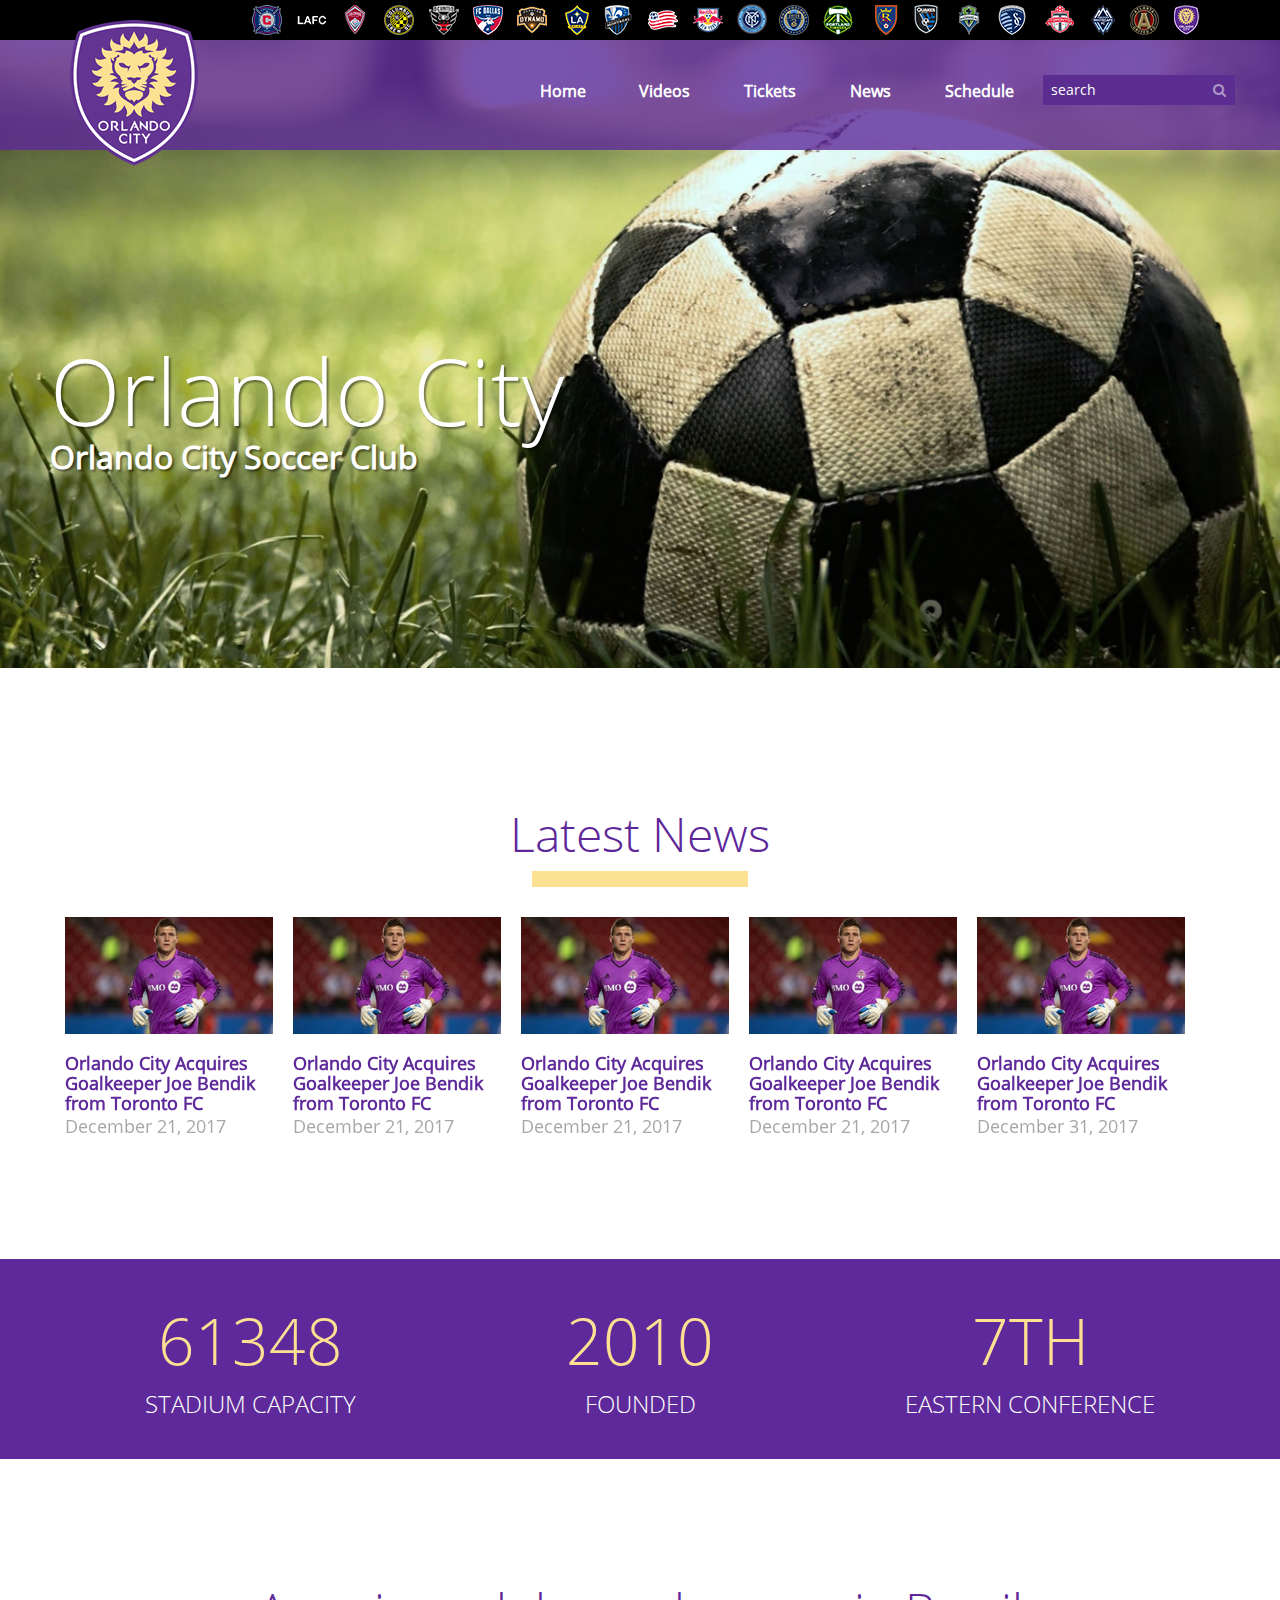
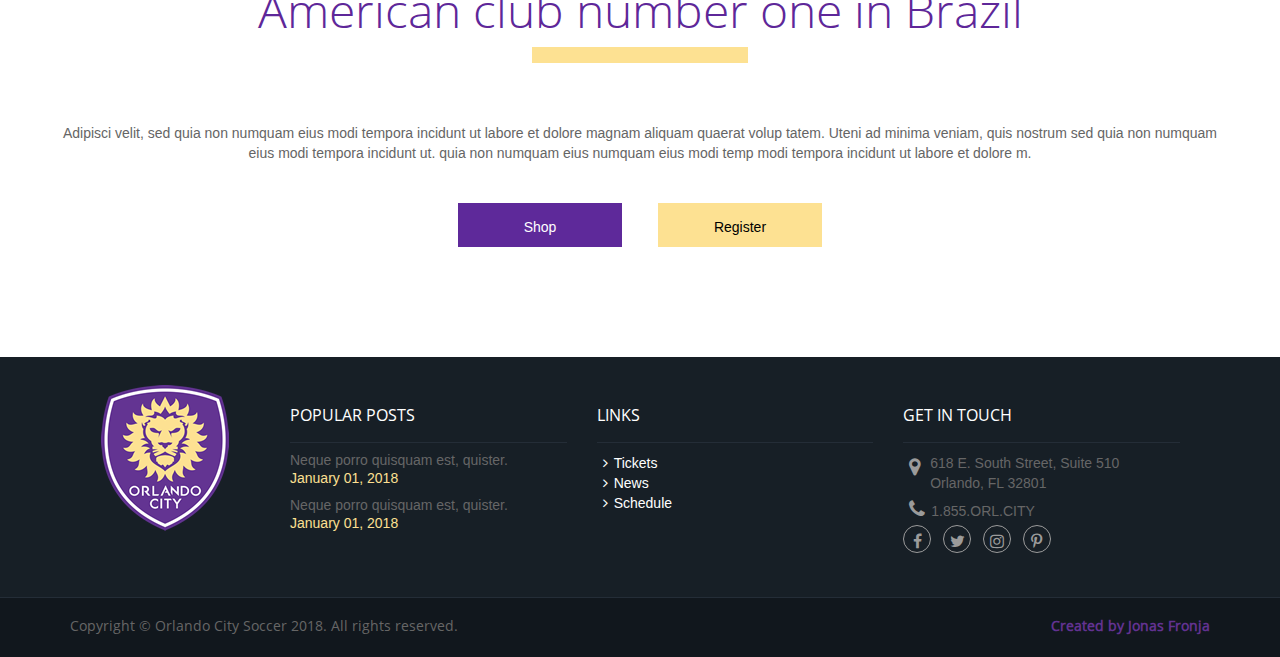
<file: index.html>
<!DOCTYPE html>
<html>
	<head>
		<meta charset="utf-8">
		<meta name="viewport" content="width:device-width, initial-scale=1">
		<title>Orlando City</title>
		<link rel="stylesheet" href="lib/bootstrap/css/bootstrap.min.css">
		<link rel="stylesheet" href="lib/owl.carousel/owl-carousel/owl.carousel.css">
		<link rel="stylesheet" href="https://maxcdn.bootstrapcdn.com/font-awesome/4.5.0/css/font-awesome.min.css">
		<link rel="stylesheet" href="css/orlando.css">
		<link rel="stylesheet" href="css/orlando-mobile.css">


	</head>
	<body>

		<header>

			<div id="menu-mobile-mask" class="visible-xs">
				
			</div>
			
			<div id="menu-mobile" class="visible-xs">

				<ul class="list-unstyled">
							<li><a href="index.html">Home</a></li>
							<li><a href="videos.html">Videos</a></li>
							<li><a href="ticktes.html">Tickets</a></li>
							<li><a href="news.html">News</a></li>
							<li><a href="#">Schedule</a></li>
				</ul>

				<div class="bar-close">
				
				<button type="button" class="btn btn-close"><i class="fa fa-close"></i></button>
			</div>

			</div>

			


			<div class="container container-logo">

				
				<a href="index.html"><img id="logotipo" src="img/orlando-logo.png" alt="Logotipo"></a>
			
			</div>

			<div class="header-black">

				<input type="search" id="input-search-mobile" class="visible-xs" placeholder="search...">

				<button id="btn-bars" type="button"><i class="fa fa-bars"></i></button>
			  <button id="btn-search" type="button"><i class="fa fa-search"></i></button>
				
				<div class="container">
				
					<ul class="pull-right">
						<li class="club-01"><a href="https://www.chicago-fire.com"></a></li>
						<li class="club-02"><a href="https://www.lafc.com"></a></li>
						<li class="club-03"><a href="https://www.coloradorapids.com"></a></li>
						<li class="club-04"><a href="https://www.columbuscrewsc.com"></a></li>
						<li class="club-05"><a href="https://www.dcunited.com"></a></li>
						<li class="club-06"><a href="https://www.fcdallas.com"></a></li>
						<li class="club-07"><a href="https://www.houstondynamo.com"></a></li>
						<li class="club-08"><a href="https://www.lagalaxy.com"></a></li>
						<li class="club-09"><a href="https://www.impactmontreal.com"></a></li>
						<li class="club-10"><a href="https://www.revolutionsoccer.net"></a></li>
						<li class="club-11"><a href="https://www.newyorkredbulls.com"></a></li>
						<li class="club-12"><a href="https://www.nycfc.com"></a></li>
						<li class="club-13"><a href="https://www.philadelphiaunion.com"></a></li>
						<li class="club-14"><a href="https://www.timbers.com"></a></li>
						<li class="club-15"><a href="https://www.rsl.com"></a></li>
						<li class="club-16"><a href="https://www.sjearthquakes.com"></a></li>
						<li class="club-17"><a href="https://www.soundersfc.com"></a></li>
						<li class="club-18"><a href="https://www.sportingkc.com"></a></li>
						<li class="club-19"><a href="https://www.torontofc.ca"></a></li>
						<li class="club-20"><a href="https://www.whitecapsfc.com"></a></li>
						<li class="club-21"><a href="https://www.atlutd.com"></a></li>
						<li class="club-22"><a href="https://www.orlandocitysc.com"></a></li>
					</ul>

				</div>

			</div>

			<div class="container">
				
				<div class="row">
					
					<nav id="menu" class="pull-right">
						<ul>
							<li><a href="index.html">Home</a></li>
							<li><a href="videos.html">Videos</a></li>
							<li><a href="ticktes.html">Tickets</a></li>
							<li><a href="news.html">News</a></li>
							<li><a href="#">Schedule</a></li>
							<li class="search">
								<div class="input-group">
							      <input type="search" placeholder="search" id="input-search">
							      <span class="input-group-btn">
							        <button type="button"><i class="fa fa-search"></i></button>
							      </span>
							    </div><!-- /input-group -->
							</li>
						</ul>
					</nav>

				</div>

			</div>			

		</header>

		<section>
			
			<div id="banner">
				
				<h1>Orlando City<small>Orlando City Soccer Club</small></h1>

			</div>

			<div id="news" class="container">
				
				<div class="row text-center">
					<h2>Latest News</h2>
					<hr>	
				</div>	

					<button type="button" id="btn-news-prev"><i class="fa fa-angle-left"></i></button>
						<button type="button" id="btn-news-next"><i class="fa fa-angle-right"></i></button>		

				<div class="row thumbnails owl-carousel owl-theme">
					<div class="item">
						
						<div class="item-inner">
						<img src="img/noticia-thumb.jpg" alt="Noticia">
						<h3>Orlando City Acquires Goalkeeper Joe Bendik from Toronto FC</h3>
						<time>December 21, 2017</time>
						</div>

					</div>
					<div class="item">
						
						<div class="item-inner">
						<img src="img/noticia-thumb.jpg" alt="Noticia">
						<h3>Orlando City Acquires Goalkeeper Joe Bendik from Toronto FC</h3>
						<time>December 21, 2017</time>
						</div>

					</div>
					<div class="item">
						
						<div class="item-inner">
						<img src="img/noticia-thumb.jpg" alt="Noticia">
						<h3>Orlando City Acquires Goalkeeper Joe Bendik from Toronto FC</h3>
						<time>December 21, 2017</time>
						</div>

					</div>
					<div class="item">
						
						<div class="item-inner">
						<img src="img/noticia-thumb.jpg" alt="Noticia">
						<h3>Orlando City Acquires Goalkeeper Joe Bendik from Toronto FC</h3>
						<time>December 21, 2017</time>
						</div>

					</div>

					<div class="item">
						
						<div class="item-inner">
						<img src="img/noticia-thumb.jpg" alt="Noticia">
						<h3>Orlando City Acquires Goalkeeper Joe Bendik from Toronto FC</h3>
						<time>December 31, 2017</time>
						</div>

					</div>
					<div class="item">
						
						<div class="item-inner">
						<img src="img/noticia-thumb.jpg" alt="Noticia">
						<h3>Orlando City Acquires Goalkeeper Joe Bendik from Toronto FC</h3>
						<time>December 31, 2017</time>
						</div>

					</div>
					<div class="item">
						
						<div class="item-inner">
						<img src="img/noticia-thumb.jpg" alt="Noticia">
						<h3>Orlando City Acquires Goalkeeper Joe Bendik from Toronto FC</h3>
						<time>December 31, 2017</time>
						</div>

					</div>
					<div class="item">
						
						<div class="item-inner">
						<img src="img/noticia-thumb.jpg" alt="Noticia">
						<h3>Orlando City Acquires Goalkeeper Joe Bendik from Toronto FC</h3>
						<time>December 31, 2017</time>
						</div>

					</div>


				</div>

			</div>

			<div id="estatisticas">
				
				<div class="container">
					<div class="row">
						<div class="col-md-4">
							<p>61348<small>Stadium Capacity</small></p>
						</div>
						<div class="col-md-4">
							<p>2010<small>Founded</small></p>
						</div>
						<div class="col-md-4">
							<p>7th<small>Eastern Conference</small></p>
						</div>
					</div>
				</div>

			</div>

			<div id="call-to-action">
				
				<div class="container">

					<div class="row text-center">
						<h2>American club number one in Brazil</h2>
						<hr>	
					</div>

					<div class="row">
						
						<p>Adipisci velit, sed quia non numquam eius modi tempora incidunt ut labore et dolore magnam aliquam quaerat volup tatem. Uteni ad minima veniam, quis nostrum sed quia non numquam eius modi tempora incidunt ut. quia non numquam eius numquam eius modi temp modi tempora incidunt ut labore et dolore m.</p>

					</div>
					
					<div class="text-center">
						<div class="row row-max-400">
							
							<div class="col-xs-6">
								<a href="#" class="btn btn-roxo">Shop</a>
							</div>
							<div class="col-xs-6">
								<a href="#" class="btn btn-amarelo">Register</a>
							</div>

						</div>
					</div>

				</div>

			</div>

		</section>

		<footer>
			
			<div class="row row-cinza-claro">
				
				<div class="container">
					
					<div class="row">
						
						<div class="col-md-2 text-center hidden-xs hidden-sm ">
							
							<img class="logotipo" src="img/orlando-logo.png" alt="Logotipo">

						</div>
						<div class="col-md-10">
							
							<div class="row row-cols">
								<div class="col-md-4 col-popular-post hidden-xs hidden-sm ">
									
									<h4>POPULAR POSTS</h4>

									<ul class="list-unstyled">
										<li>
											<h5>Neque porro quisquam est, quister.</h5>
											<time>January 01, 2018</time>
										</li>
										<li>
											<h5>Neque porro quisquam est, quister.</h5>
											<time>January 01, 2018</time>
										</li>

									</ul>

								</div>
								<div class="col-md-4 col-links hidden-xs hidden-sm ">
									
									<h4>LINKS</h4>

									<ul class="list-unstyled">
										<li><a href="ticktes.html"><i class="fa fa-angle-right"></i>Tickets</a></li>
										<li><a href="#"><i class="fa fa-angle-right"></i>News</a></li>
										<li><a href="#"><i class="fa fa-angle-right"></i>Schedule</a></li>
									</ul>

								</div>
								<div class="col-md-4 col-get-in-touch">
									
									<h4 class="hidden-xs hidden-sm">GET IN TOUCH</h4>

									<address class="hidden-xs hidden-sm ">
										<i class="fa fa-map-marker"></i> <span>618 E. South Street, Suite 510<br/>Orlando, FL 32801</span>
									</address>

									<p class="hidden-xs hidden-sm"><a href="tel:1855ORLCITY"><i class="fa fa-phone"></i>1.855.ORL.CITY</a></p>

									<div class="row-fluid visible-xs visible-sm ">
									<div class="col-xs-6">
									<a href="#" class="btn btn-footer "><i class="fa fa-map-marker "></i>Location</a>
									</div>
									<div class="col-xs-6">
									<a href="#" class="btn btn-footer "><i class="fa fa-phone "></i>Call</a>
									</div>
									</div>

									<ul class="list-unstyled list-socials">
										<li>
											<a href="#" target="_blank"><i class="fa fa-facebook"></i></a>
										</li>
										<li>
											<a href="#" target="_blank"><i class="fa fa-twitter"></i></a>
										</li>
										<li>
											<a href="#" target="_blank"><i class="fa fa-instagram"></i></a>
										</li>
										<li>
											<a href="#" target="_blank"><i class="fa fa-pinterest-p"></i></a>
										</li>
									</ul>

								</div>
							</div>

						</div>

					</div>

				</div>

			</div>

			<div class="row row-cinza-escuro">
				
				<div class="container copyright-mobile">
					
					<p class="pull-left">Copyright © Orlando City Soccer 2018. All rights reserved.</p>
					<p class="pull-right text-roxo">Created by Jonas Fronja</p>

				</div>

			</div>

		</footer>

		<script src="lib/jquery/jquery.min.js"></script>
		<script src="lib/owl.carousel/owl-carousel/owl.carousel.min.js"></script>
		<script src="lib/bootstrap/js/bootstrap.min.js"></script>
		<script src="js/efeitos.js"></script>



		





	</body>
</html>
</file>
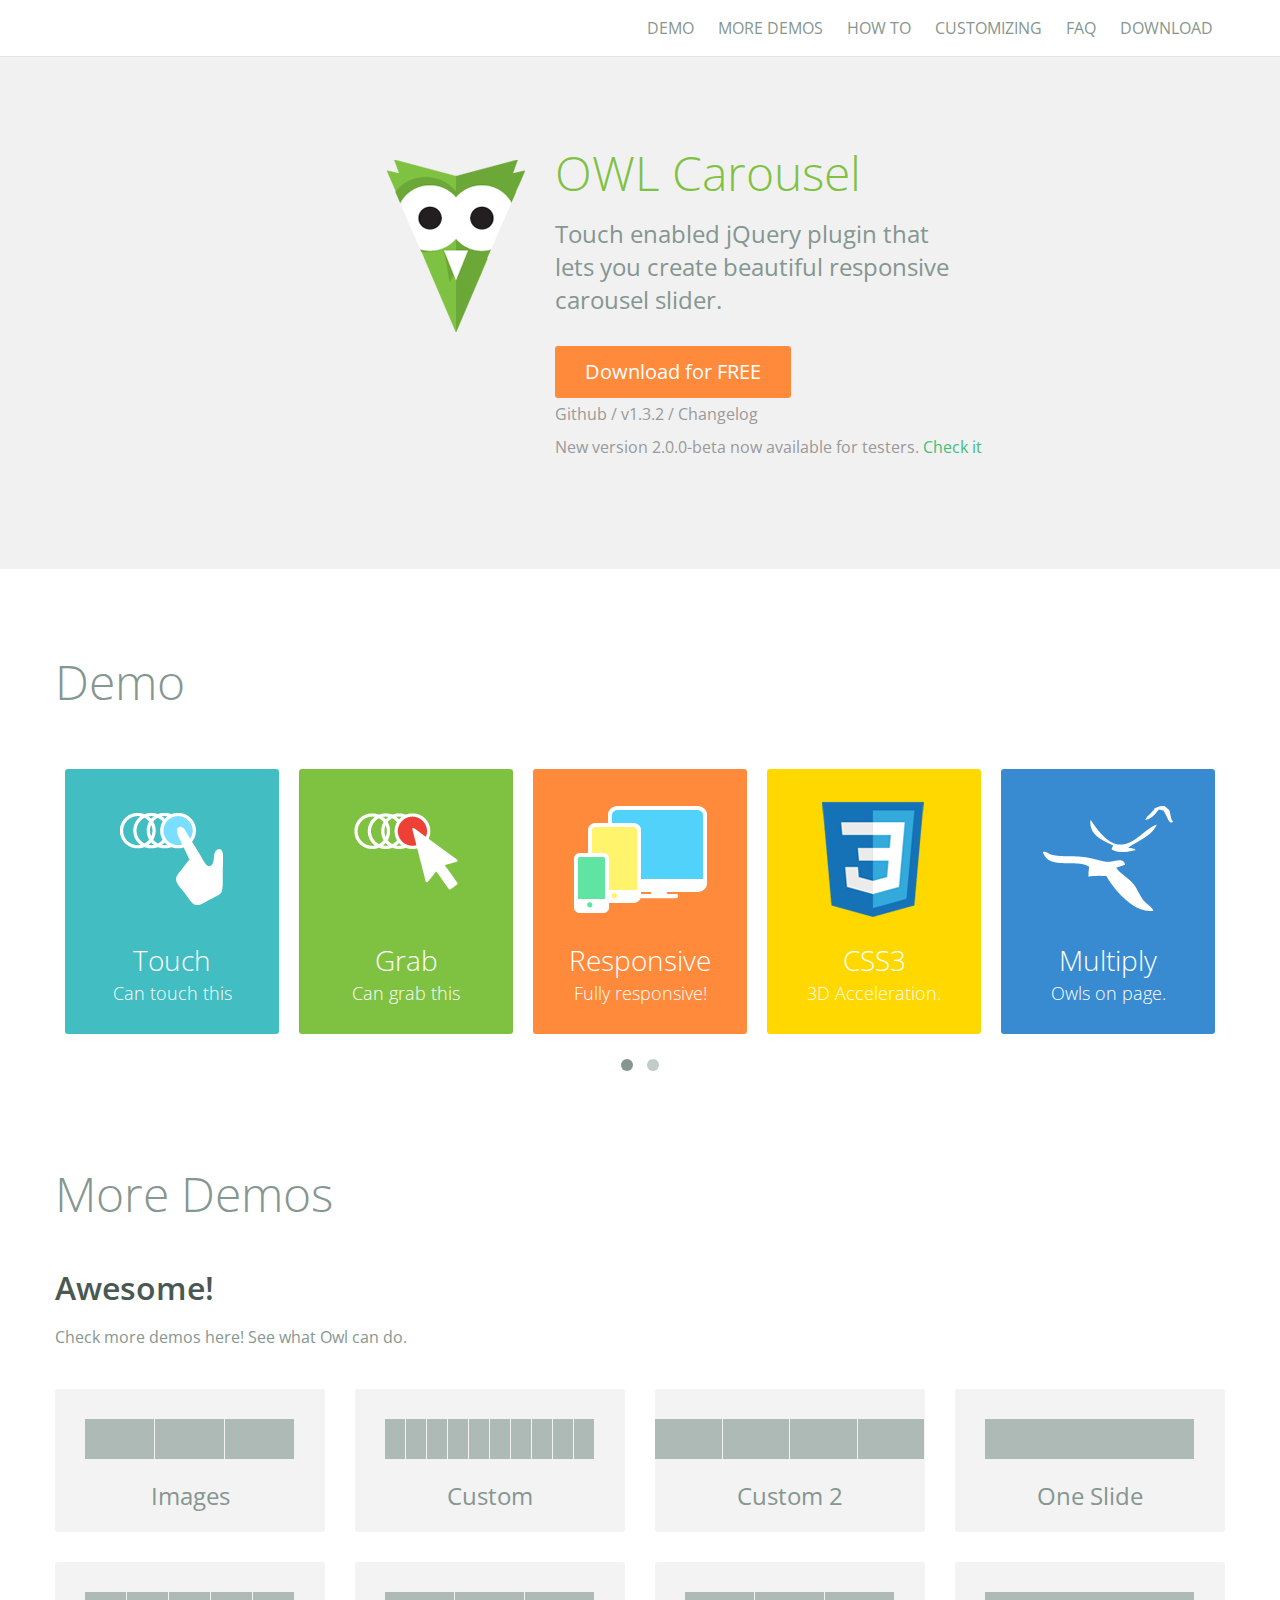
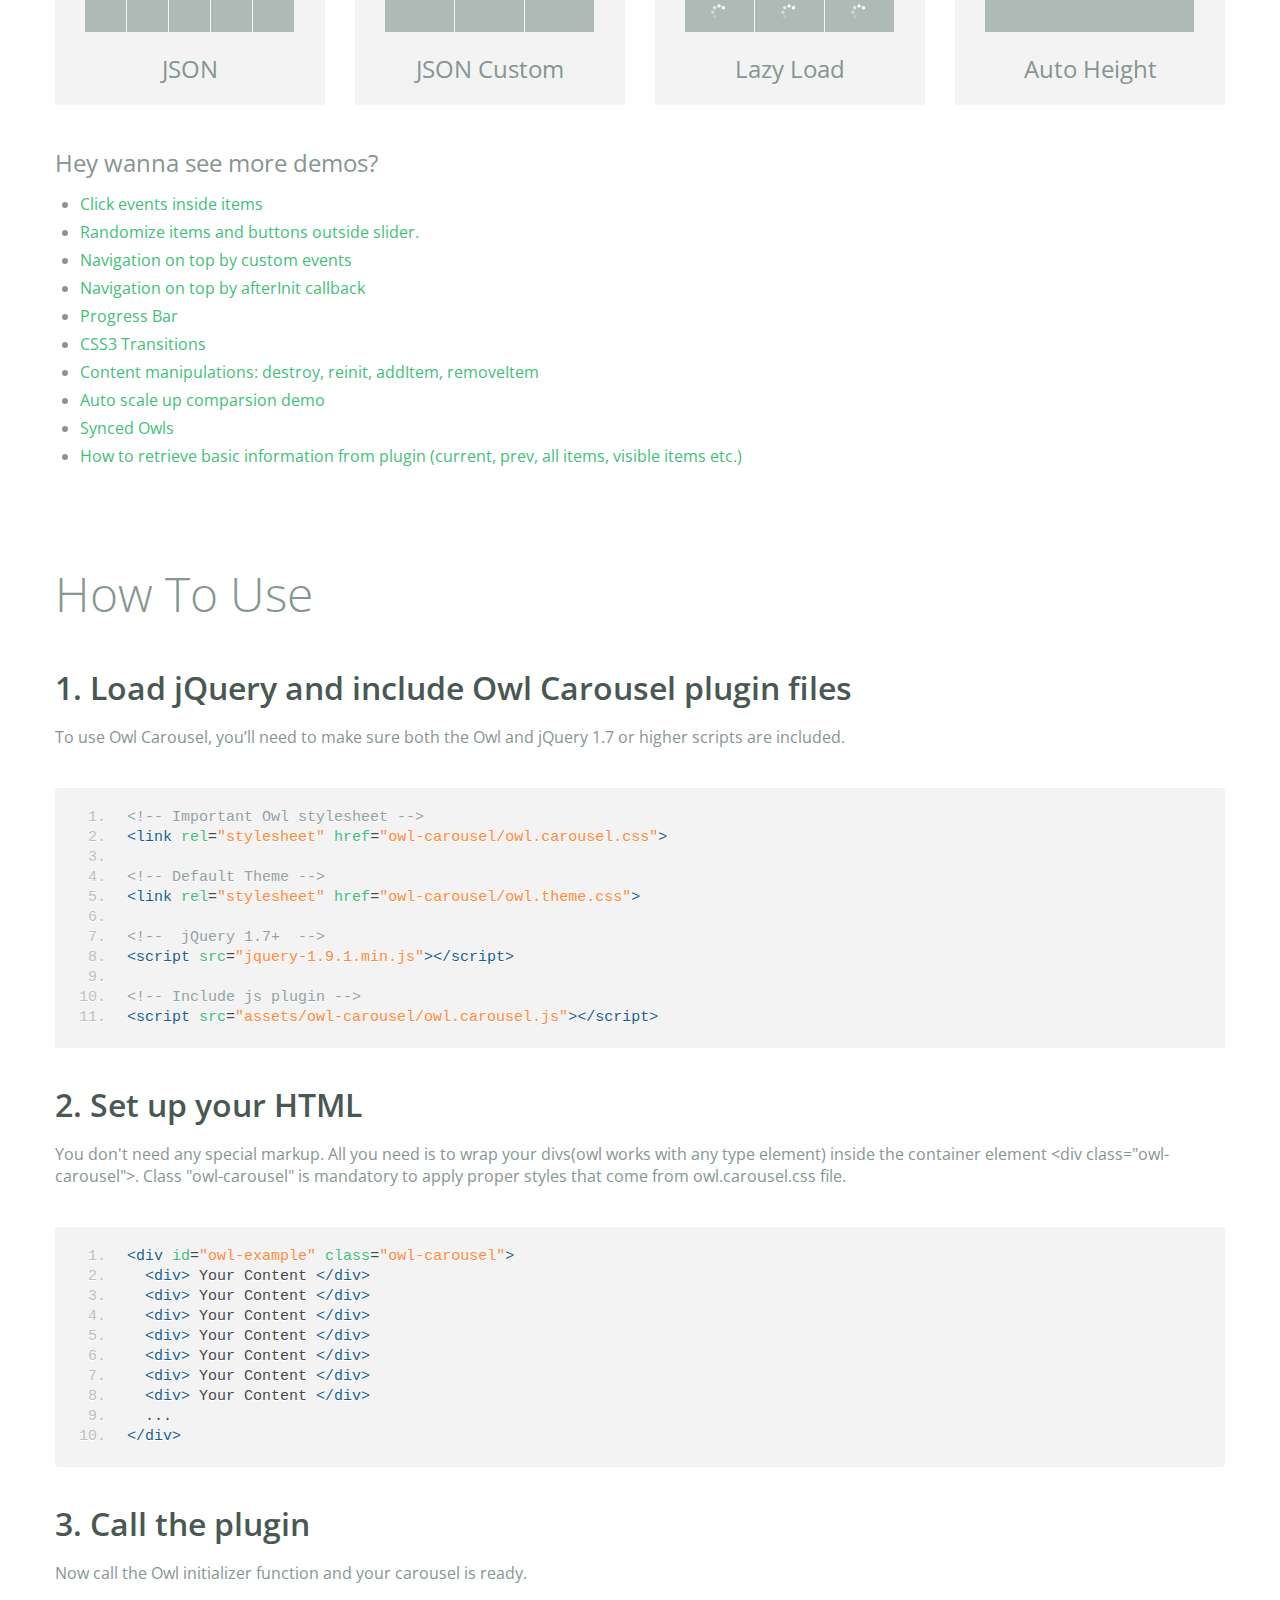
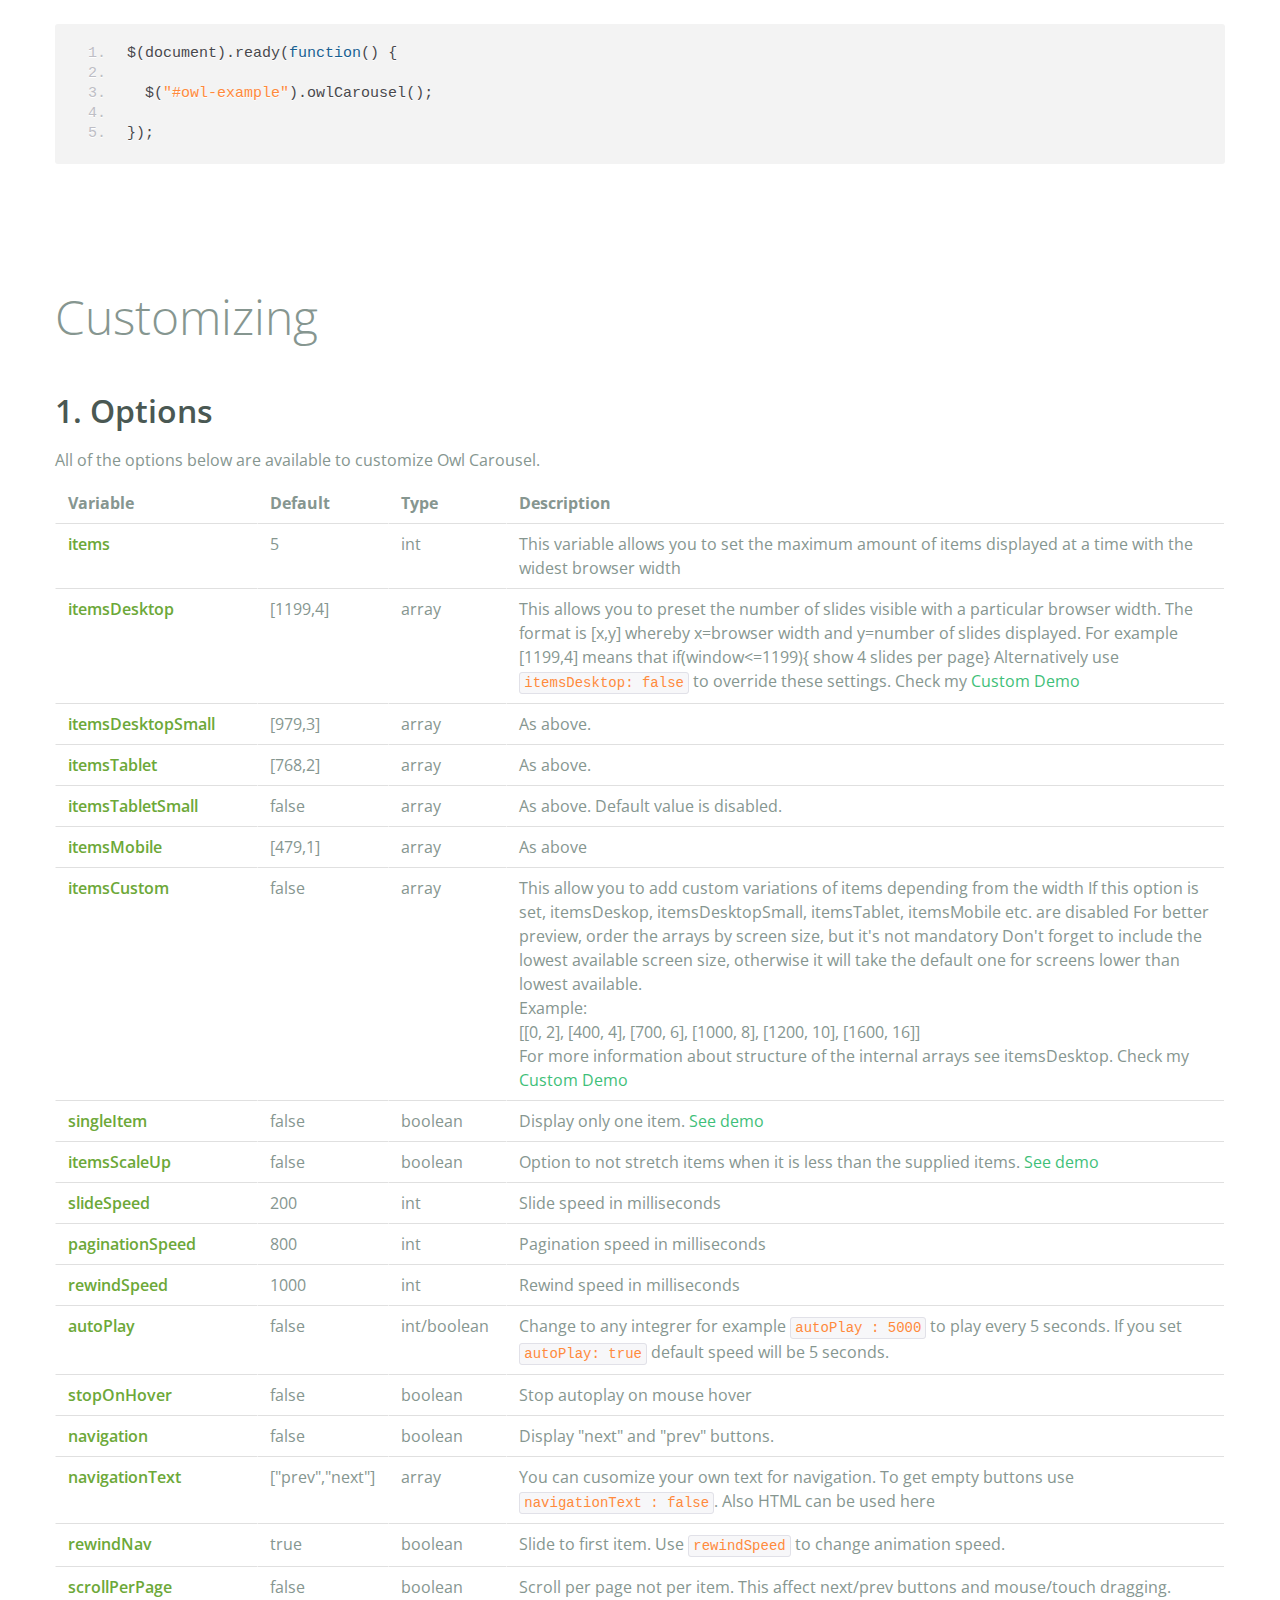
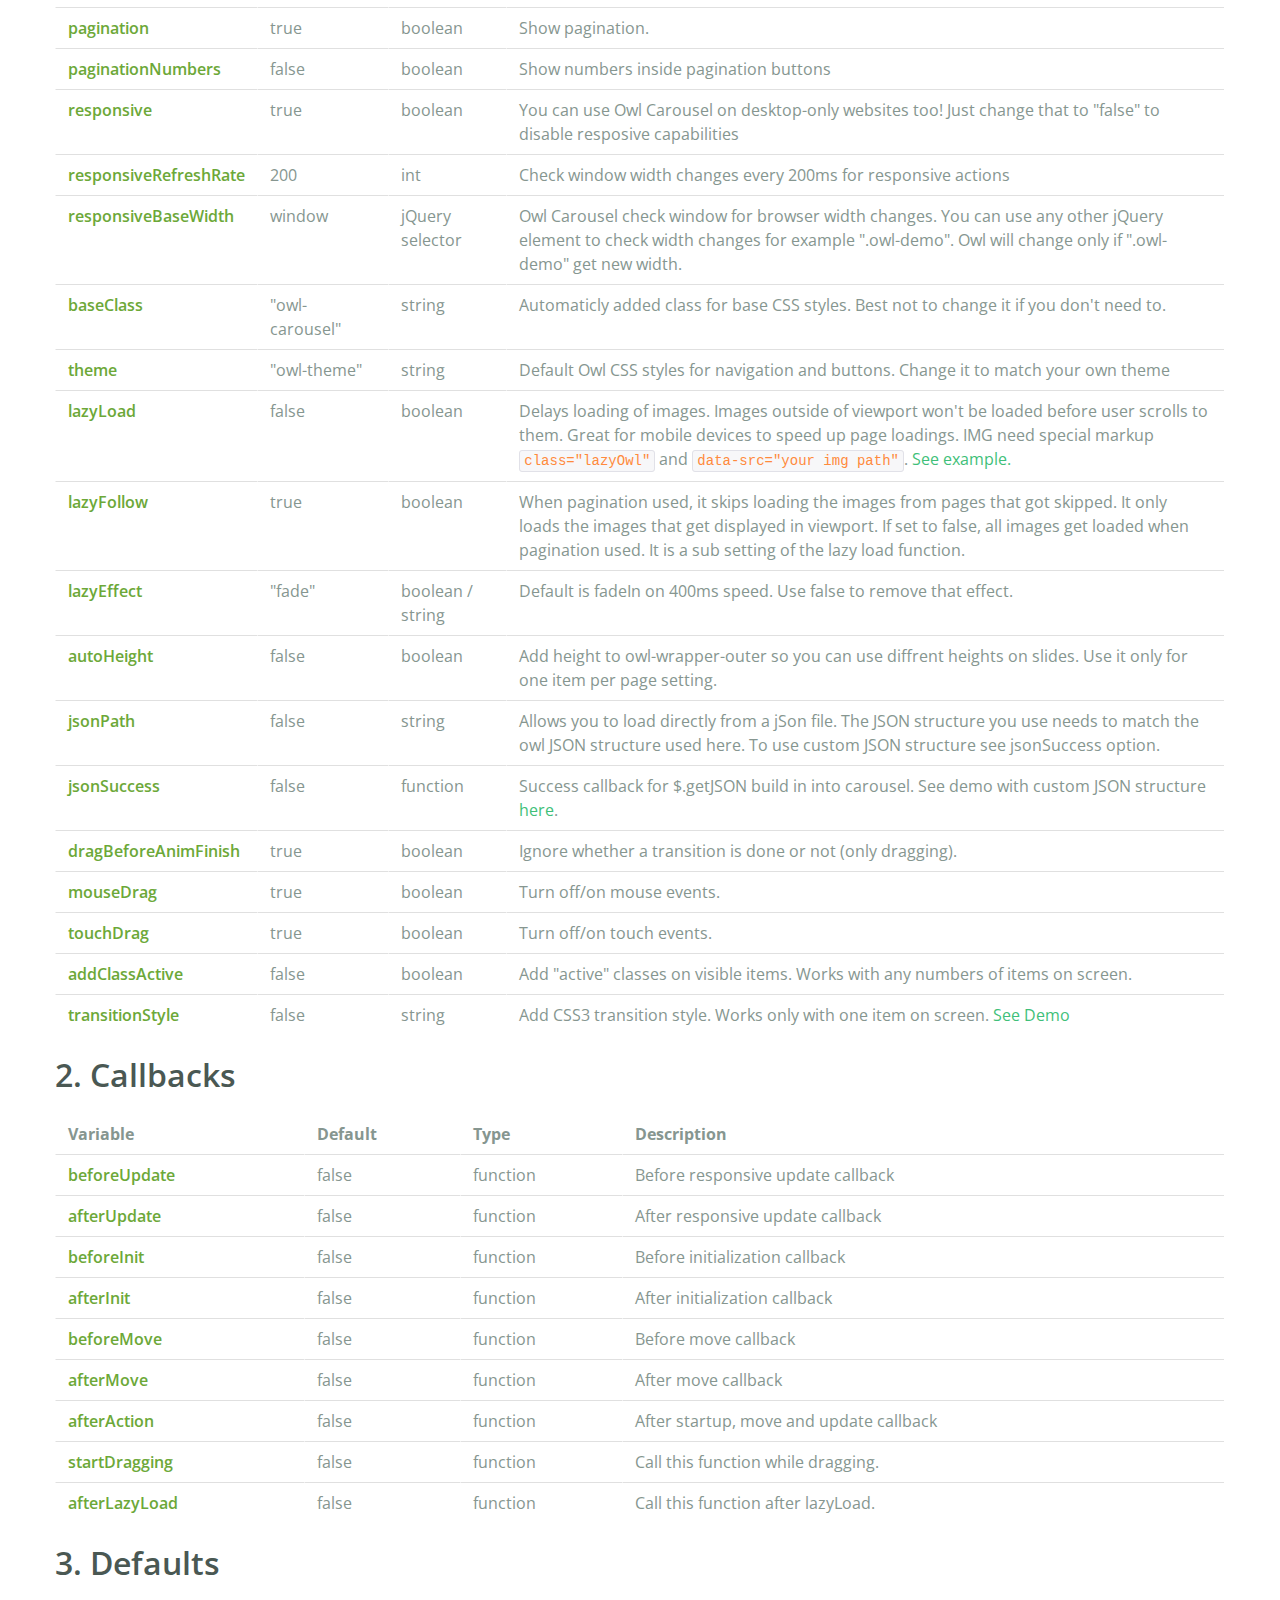
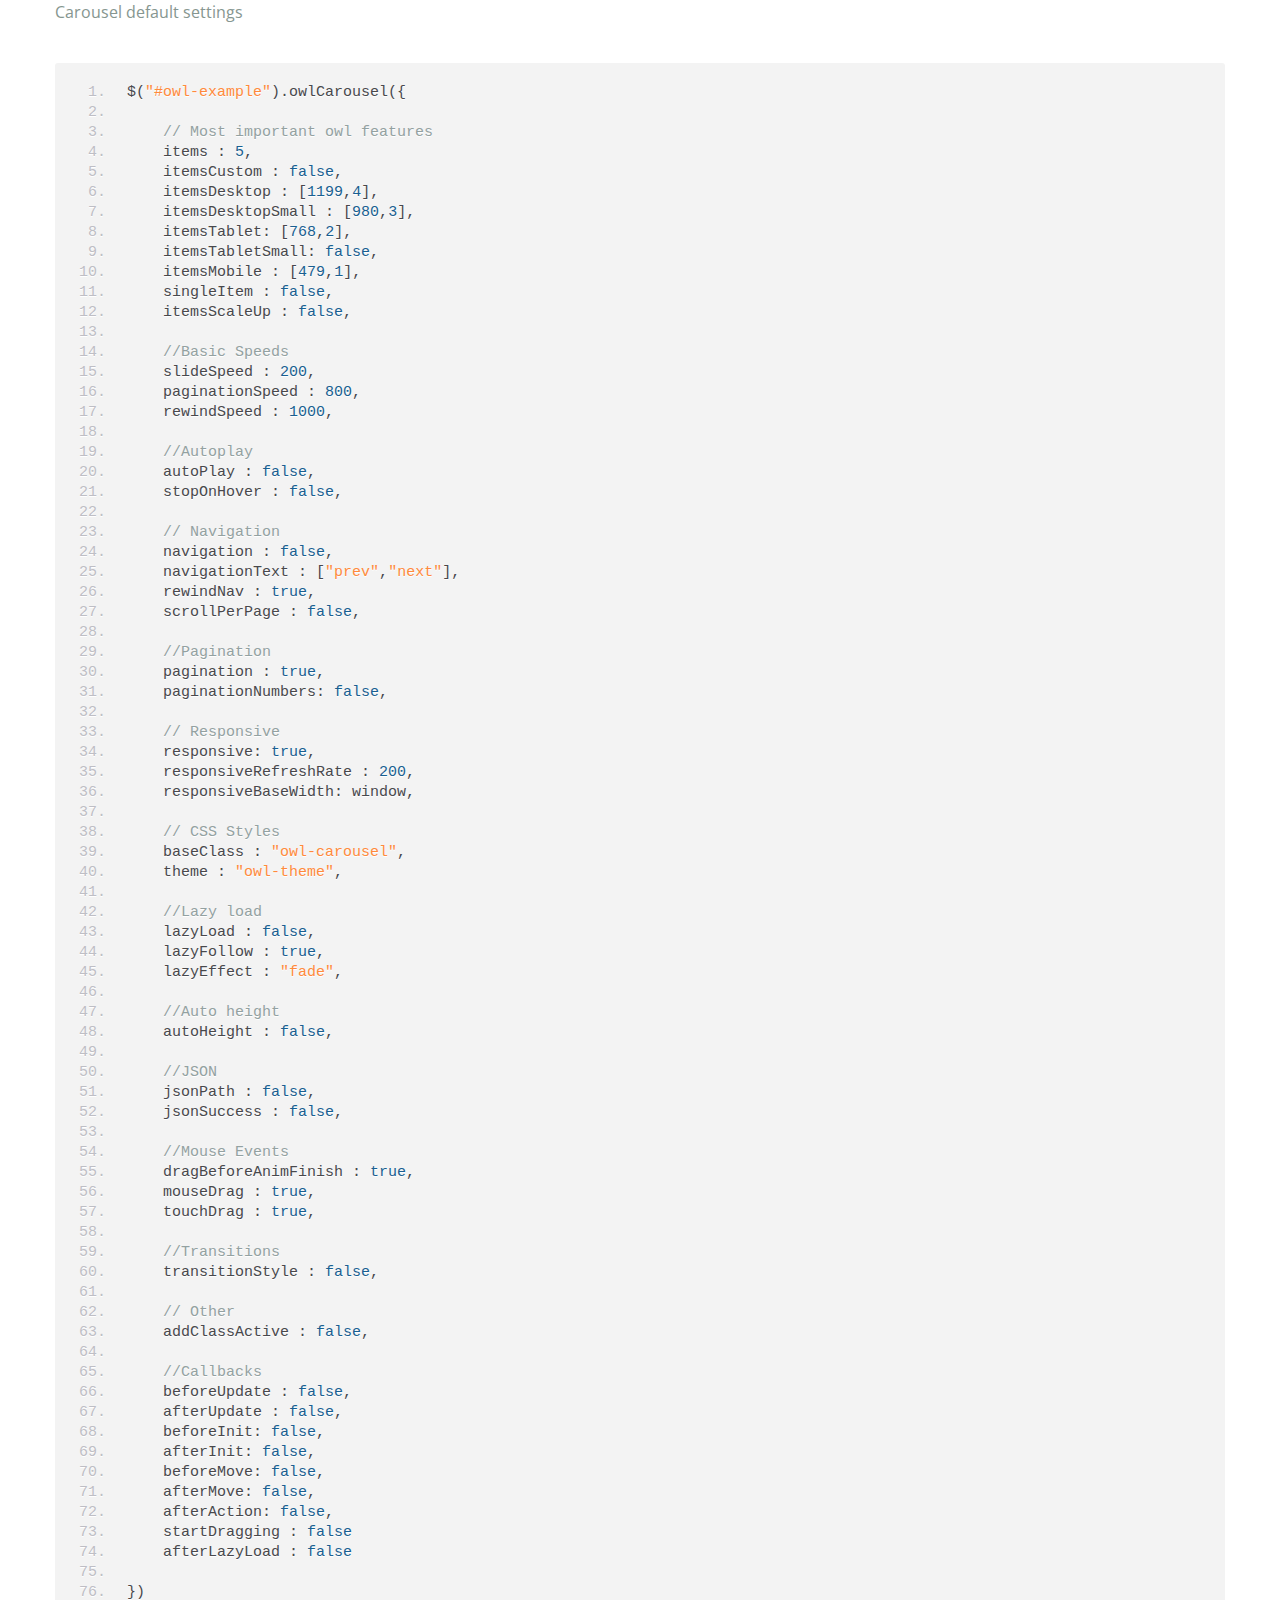
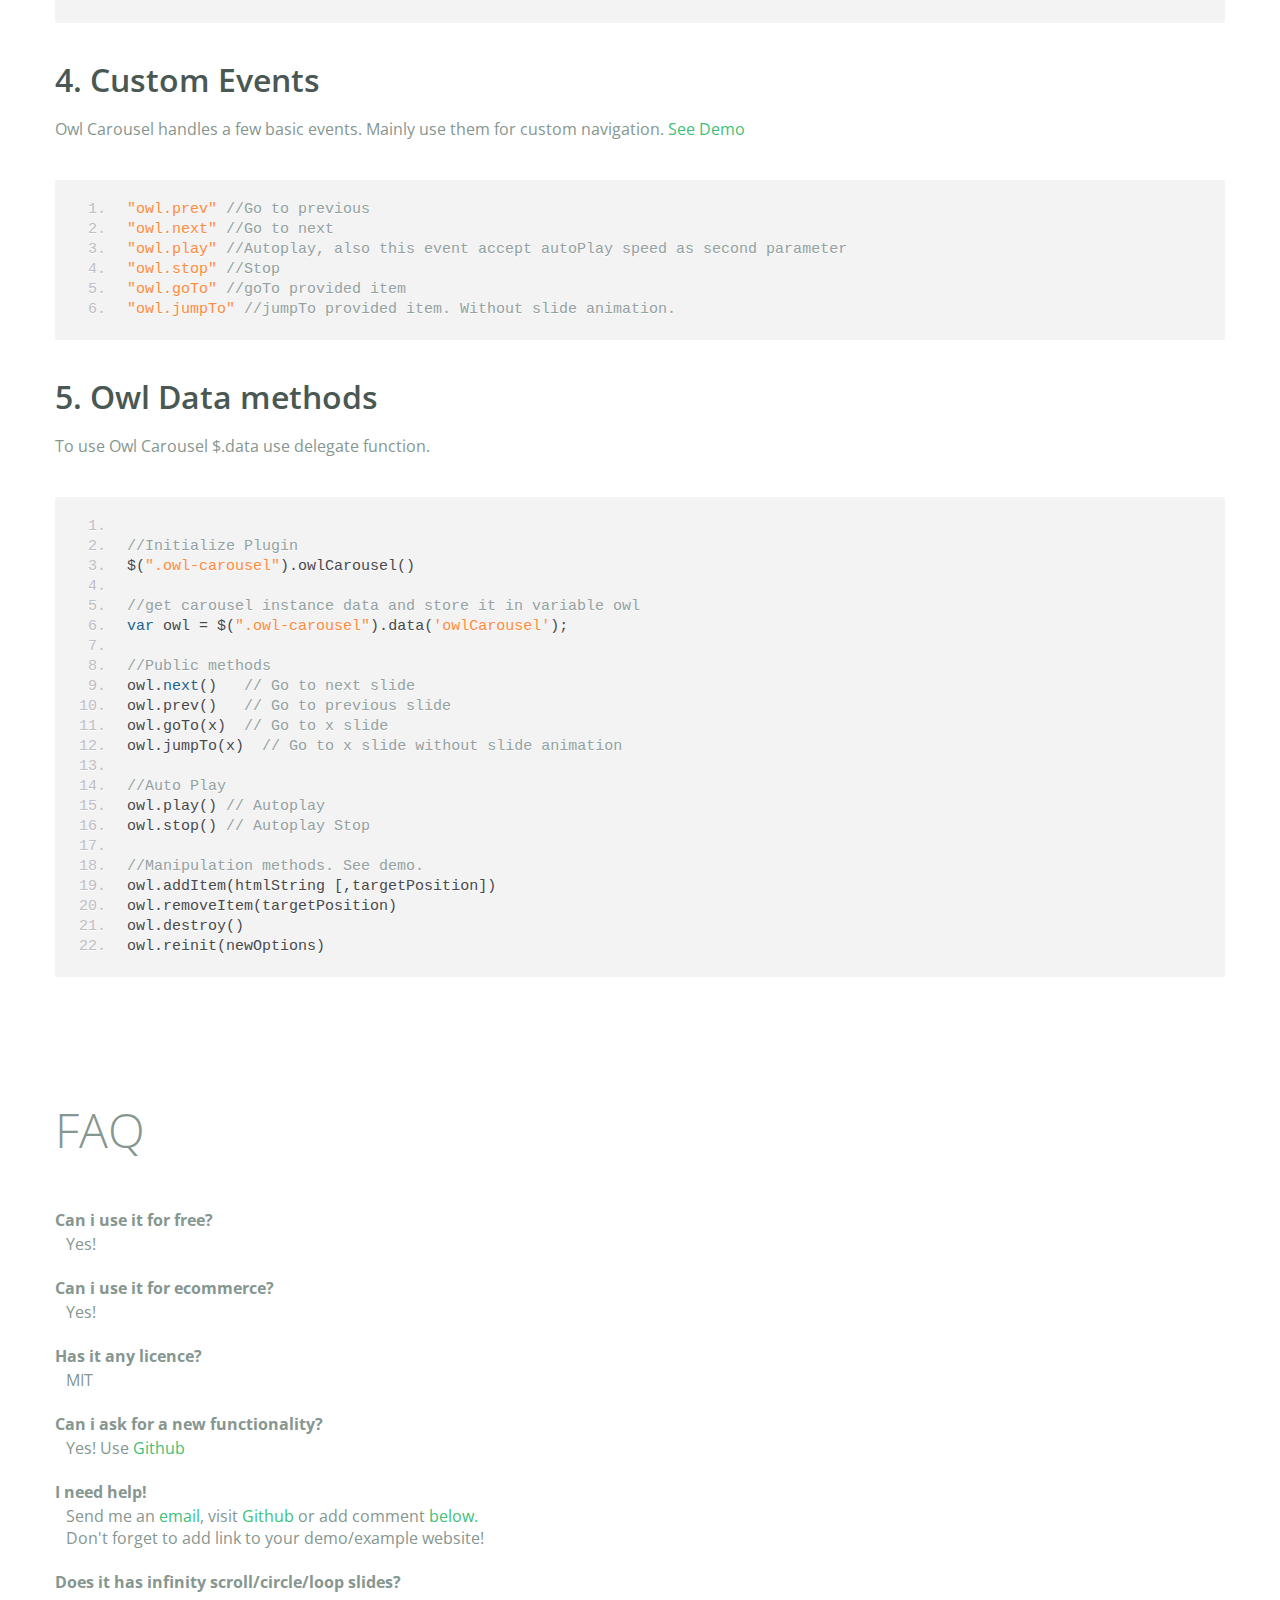
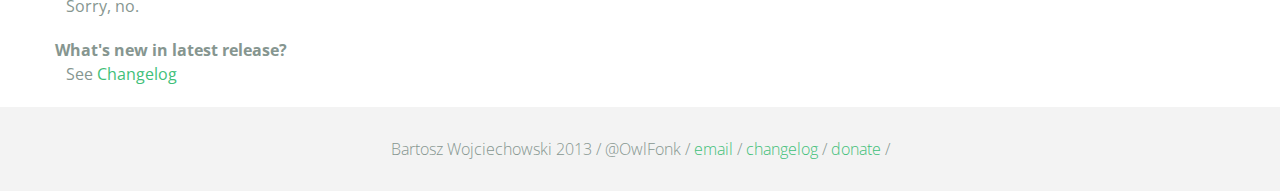
<file: lib/owl.carousel/index.html>
<!DOCTYPE html>
<html lang="en">
  <head>
    <meta charset="utf-8">
    <title>Owl Carousel</title>
    <meta name="viewport" content="width=device-width, initial-scale=1.0">
    <meta name="description" content="jQuery Responsive Carousel - Owl Carusel">
    <meta name="author" content="Bartosz Wojciechowski">
    <meta name="keywords" content="HTML,CSS,JSON,JavaScript, jQuery, Responsive, Design, Owl, Carousel, Free">

    <link href='http://fonts.googleapis.com/css?family=Open+Sans:400italic,400,300,600,700' rel='stylesheet' type='text/css'>
    <link href="assets/css/bootstrapTheme.css" rel="stylesheet">
    <link href="assets/css/custom.css" rel="stylesheet">

    <!-- Owl Carousel Assets -->
    <link href="owl-carousel/owl.carousel.css" rel="stylesheet">
    <link href="owl-carousel/owl.theme.css" rel="stylesheet">

    <!-- Prettify -->
    <link href="assets/js/google-code-prettify/prettify.css" rel="stylesheet">

    <!-- Le fav and touch icons -->
    <link rel="apple-touch-icon-precomposed" sizes="144x144" href="assets/ico/apple-touch-icon-144-precomposed.png">
    <link rel="apple-touch-icon-precomposed" sizes="114x114" href="assets/ico/apple-touch-icon-114-precomposed.png">
      <link rel="apple-touch-icon-precomposed" sizes="72x72" href="assets/ico/apple-touch-icon-72-precomposed.png">
                    <link rel="apple-touch-icon-precomposed" href="assets/ico/apple-touch-icon-57-precomposed.png">
                                   <link rel="shortcut icon" href="assets/ico/favicon.png">
  </head>
  <body>
      <div id="top-nav" class="navbar navbar-fixed-top">
        <div class="navbar-inner">
          <div class="container">
            <button type="button" class="btn btn-navbar" data-toggle="collapse" data-target=".nav-collapse">
            <span class="icon-bar"></span>
            <span class="icon-bar"></span>
            <span class="icon-bar"></span>
          </button>
            <div class="nav-collapse collapse">
            <ul class="nav pull-right">
              <li><a href="#demo">Demo</a></li>
              <li><a href="#more-demos">More Demos</a></li>
              <li><a href="#how-to">How To</a></li>
              <li><a href="#customizing">Customizing</a></li>
              <li><a href="#faq">FAQ</a></li>
              <li><a href="owl.carousel.zip" class="download" data-spy="affix" data-offset-top="450">Download</a></li>
            </ul>
            </div>
          </div>
        </div>
      </div>

      <div id="header">
        <div class="container">
          <div class="row">
            <div class="span5">
                <img class="logo" src="assets/img/owl-logo.png" alt="Owl Logo">
              </div>
            <div class="span7">
              <h1>OWL Carousel </h1>
              <h3>Touch enabled jQuery plugin that lets you create beautiful responsive carousel slider.</h3>
              <a class="btn btn-success btn-large" href="owl.carousel.zip">Download for FREE</a>
              <p class="muted"><a class="muted" href="https://github.com/OwlFonk/OwlCarousel">Github</a> / v1.3.2 / <a class="muted" href="changelog.html">Changelog</a></p> 
              <p class="muted">New version 2.0.0-beta now available for testers. <a href="http://www.owlgraphic.com/owlcarousel2/">Check it</a></p>
            </div>
          </div>
        </div>
      </div>

      <div id="demo">
        <div class="container">
          <div class="row">
            <div class="span12">
              <h1>Demo</h1>
            </div>
          </div>

          <div class="row">
            <div class="span12">

              <div id="owl-example" class="owl-carousel">

                <div class="item darkCyan">
                  <img src="assets/img/demo-slides/touch.png" alt="Touch">
                    <h3>Touch</h3>
                    <h4>Can touch this</h4>
                </div>
                <div class="item forestGreen">
                  <img src="assets/img/demo-slides/grab.png" alt="Grab">
                    <h3>Grab</h3>
                    <h4>Can grab this</h4>
                </div>
                <div class="item orange">
                  <img src="assets/img/demo-slides/responsive.png" alt="Responsive">
                    <h3>Responsive</h3>
                    <h4>Fully responsive!</h4>
                </div>

                <div class="item yellow">
                  <img src="assets/img/demo-slides/css3.png" alt="CSS3">
                    <h3>CSS3</h3>
                    <h4>3D Acceleration.</h4>
                </div>

                <div class="item dodgerBlue">
                  <img src="assets/img/demo-slides/multi.png" alt="Multi">
                    <h3>Multiply</h3>
                    <h4>Owls on page.</h4>
                </div>

                <div class="item skyBlue">
                  <img src="assets/img/demo-slides/modern.png" alt="Modern Browsers">
                    <h3>Modern</h3>
                    <h4>Browsers Compatibility</h4>
                </div>

                <div class="item zombieGreen">
                  <img src="assets/img/demo-slides/zombie.png" alt="Zombie Browsers - old ones">
                    <h3>Zombie</h3>
                    <h4>Browsers Compatibility</h4>
                </div>

                <div class="item violet">
                  <img src="assets/img/demo-slides/controls.png" alt="Take Control">
                    <h3>Take Control</h3>
                    <h4>The way you like</h4>
                </div>

                <div class="item yellowLight">
                  <img src="assets/img/demo-slides/feather.png" alt="Light">
                    <h3>Light</h3>
                    <h4>As a feather</h4>
                </div>

                <div class="item steelGray">
                  <img src="assets/img/demo-slides/tons.png" alt="Tons of Opotions">
                    <h3>Tons</h3>
                    <h4>of options</h4>
                </div>

              </div>


            </div>
          </div>

        </div>
      </div>

    <div id="more-demos">
      <div class="container">

        <div class="row">
          <div class="span12">
            <h1>More Demos</h1>
            <h2>Awesome!</h2>
            <p>Check more demos here! See what Owl can do.</p>
          </div>
        </div>

        <div class="row demos-row">
          <div class="span3">
            <a href="demos/images.html" class="demo-box">
              <div class="demo-wrapper demo-images clearfix">
                <div class="demo-slide"><div class="bg"></div></div>
                <div class="demo-slide"><div class="bg"></div></div>
                <div class="demo-slide"><div class="bg"></div></div>
              </div>
              <h3>Images</h3>
            </a>
          </div>

          <div class="span3">
            <a href="demos/custom.html" class="demo-box">
              <div class="demo-wrapper demo-custom clearfix">
                <div class="demo-slide"><div class="bg"></div></div>
                <div class="demo-slide"><div class="bg"></div></div>
                <div class="demo-slide"><div class="bg"></div></div>
                <div class="demo-slide"><div class="bg"></div></div>
                <div class="demo-slide"><div class="bg"></div></div>
                <div class="demo-slide"><div class="bg"></div></div>
                <div class="demo-slide"><div class="bg"></div></div>
                <div class="demo-slide"><div class="bg"></div></div>
                <div class="demo-slide"><div class="bg"></div></div>
                <div class="demo-slide"><div class="bg"></div></div>
              </div>
              <h3>Custom</h3>
            </a>
          </div>

          <div class="span3">
            <a href="demos/itemsCustom.html" class="demo-box">
              <div class="demo-wrapper demo-full clearfix">
                <div class="demo-slide"><div class="bg"></div></div>
                <div class="demo-slide"><div class="bg"></div></div>
                <div class="demo-slide"><div class="bg"></div></div>
                <div class="demo-slide"><div class="bg"></div></div>
              </div>
              <h3>Custom 2</h3>
            </a>
          </div>

          <div class="span3">
            <a href="demos/one.html" class="demo-box">
              <div class="demo-wrapper demo-one clearfix">
                <div class="demo-slide"><div class="bg"></div></div>
              </div>
              <h3>One Slide</h3>
            </a>
          </div>

        </div>
        <div class="row demos-row">
          <div class="span3">
            <a href="demos/json.html" class="demo-box">
              <div class="demo-wrapper demo-Json clearfix">
                <div class="demo-slide"><div class="bg"></div></div>
                <div class="demo-slide"><div class="bg"></div></div>
                <div class="demo-slide"><div class="bg"></div></div>
                <div class="demo-slide"><div class="bg"></div></div>
                <div class="demo-slide"><div class="bg"></div></div>
              </div>
              <h3>JSON</h3>
            </a>
          </div>

          <div class="span3">
            <a href="demos/customJson.html" class="demo-box">
              <div class="demo-wrapper demo-Json-custom clearfix">
                <div class="demo-slide"><div class="bg"></div></div>
                <div class="demo-slide"><div class="bg"></div></div>
                <div class="demo-slide"><div class="bg"></div></div>
              </div>
              <h3>JSON Custom</h3>
            </a>
          </div>

          <div class="span3">
            <a href="demos/lazyLoad.html" class="demo-box">
              <div class="demo-wrapper demo-lazy clearfix">
                <div class="demo-slide"><div class="bg"></div></div>
                <div class="demo-slide"><div class="bg"></div></div>
                <div class="demo-slide"><div class="bg"></div></div>
              </div>
              <h3>Lazy Load</h3>
            </a>
          </div>

          <div class="span3">
            <a href="demos/autoHeight.html" class="demo-box">
              <div class="demo-wrapper demo-height clearfix">
                <div class="demo-slide"><div class="bg"></div></div>
              </div>
              <h3>Auto Height</h3>
            </a>
          </div>

          
        </div>

        <div class="row">
          <div class="span12">
            <h3>Hey wanna see more demos?</h3>
            <ul>
              <li>
                <a href="demos/click.html">Click events inside items</a>
              </li>
              <li>
                <a href="demos/randomOrder.html">Randomize items and buttons outside slider.</a>
              </li>
              <li>
                <a href="demos/navOnTop.html">Navigation on top by custom events</a>
              </li>
              <li>
                <a href="demos/navOnTop2.html">Navigation on top by afterInit callback</a>
              </li>
              <li>
                <a href="demos/progressBar.html">Progress Bar</a>
              </li>
              <li>
                <a href="demos/transitions.html">CSS3 Transitions</a>
              </li>
              <li>
                <a href="demos/manipulations.html">Content manipulations: destroy, reinit, addItem, removeItem</a>
              </li>
              <li>
                <a href="demos/scaleup.html">Auto scale up comparsion demo</a>
              </li>
              <li>
                <a href="demos/sync.html">Synced Owls</a>
              </li>
              <li>
                <a href="demos/owlStatus.html">How to retrieve basic information from plugin (current, prev, all items, visible items etc.)</a>
              </li>
            </ul>
            
          </div>
        </div>


      </div>
    </div>

    <div id="how-to">
      <div class="container">
        <div class="row">
          <div class="span12">
            <h1>How To Use</h1>
            <h2>1. Load jQuery and include Owl Carousel plugin files</h2>
            <p>To use Owl Carousel, you’ll need to make sure both the Owl and jQuery 1.7 or higher scripts are included.</p>
<pre class="pre-show prettyprint linenums">
&lt;!-- Important Owl stylesheet --&gt;
&lt;link rel="stylesheet" href="owl-carousel/owl.carousel.css"&gt;

&lt;!-- Default Theme --&gt;
&lt;link rel="stylesheet" href="owl-carousel/owl.theme.css"&gt;

&lt;!--  jQuery 1.7+  --&gt;
&lt;script src="jquery-1.9.1.min.js"&gt;&lt;/script&gt;

&lt;!-- Include js plugin --&gt;
&lt;script src="assets/owl-carousel/owl.carousel.js"&gt;&lt;/script&gt;
</pre>
          <h2>2. Set up your HTML</h2>
          <p>You don't need any special markup. All you need is to wrap your divs(owl works with any type element) inside the container element &lt;div class="owl-carousel"&gt;. Class "owl-carousel" is mandatory to apply proper styles that come from owl.carousel.css file.</p>
<pre class="pre-show prettyprint linenums">
&lt;div id="owl-example" class="owl-carousel"&gt;
  &lt;div&gt; Your Content &lt;/div&gt;
  &lt;div&gt; Your Content &lt;/div&gt;
  &lt;div&gt; Your Content &lt;/div&gt;
  &lt;div&gt; Your Content &lt;/div&gt;
  &lt;div&gt; Your Content &lt;/div&gt;
  &lt;div&gt; Your Content &lt;/div&gt;
  &lt;div&gt; Your Content &lt;/div&gt;
  ...
&lt;/div>
</pre>    
          <h2>3. Call the plugin</h2>
          <p>Now call the Owl initializer function and your carousel is ready.</p>
<pre class="pre-show prettyprint linenums">
$(document).ready(function() {

  $("#owl-example").owlCarousel();

});
</pre>  
          </div>
        </div>
      </div>
    </div>


    <div id="customizing">
      <div class="container">
        <div class="row">
          <div class="span12">
            <h1>Customizing</h1>
            <h2>1. Options</h2>
            <p>All of the options below are available to customize Owl Carousel.</p> 
            <table class="table hp-table table-bordered table-striped">
              <thead>
                <tr>
                  <th>Variable</th>
                  <th>Default</th>
                  <th>Type</th>
                  <th>Description</th>
                </tr>
              </thead>
              <tbody>
                <tr>
                  <td><span class="text-emp">items</span></td>
                  <td>5</td>
                  <td>int</td>
                  <td>This variable allows you to set the maximum amount of items displayed at a time with the widest browser width</td>
                </tr>
                 <tr>
                  <td><span class="text-emp">itemsDesktop</span></td>
                  <td>[1199,4]</td>
                  <td>array</td>
                  <td>This allows you to preset the number of slides visible with a particular browser width. The format is [x,y] whereby x=browser width and y=number of slides displayed. For example [1199,4] means that if(window&lt;=1199){ show 4 slides per page}
                    Alternatively use <code>itemsDesktop: false</code> to override these settings. Check my <a href="demos/custom.html">Custom Demo</a></td>
                </tr>
                <tr>
                  <td><span class="text-emp">itemsDesktopSmall</span></td>
                  <td>[979,3]</td>
                  <td>array</td>
                  <td>As above.</td>
                </tr>
                <tr>
                  <td><span class="text-emp">itemsTablet</span></td>
                  <td>[768,2]</td>
                  <td>array</td>
                  <td>As above.</td>
                </tr>
                <tr>
                  <td><span class="text-emp">itemsTabletSmall</span></td>
                  <td>false</td>
                  <td>array</td>
                  <td>As above. Default value is disabled.</td>
                </tr>
                <tr>
                  <td><span class="text-emp">itemsMobile</span></td>
                  <td>[479,1]</td>
                  <td>array</td>
                  <td>As above</td>
                </tr>
                <tr>
                  <td><span class="text-emp">itemsCustom</span></td>
                  <td>false</td>
                  <td>array</td>
                  <td>
                    This allow you to add custom variations of items depending from the width
                    If this option is set, itemsDeskop, itemsDesktopSmall, itemsTablet, itemsMobile etc. are disabled
                    For better preview, order the arrays by screen size, but it's not mandatory
                    Don't forget to include the lowest available screen size, otherwise it will take the default one for screens lower than lowest available.
                    <br />Example:<br /> [[0, 2], [400, 4], [700, 6], [1000, 8], [1200, 10], [1600, 16]]<br />
                    For more information about structure of the internal arrays see itemsDesktop. Check my <a href="demos/custom.html">Custom Demo</a></td>
                </tr>
                <tr>
                  <td><span class="text-emp">singleItem</span></td>
                  <td>false</td>
                  <td>boolean</td>
                  <td>Display only one item. <a href="demos/one.html">See demo</a></td>
                </tr>
                <tr>
                  <td><span class="text-emp">itemsScaleUp</span></td>
                  <td>false</td>
                  <td>boolean</td>
                  <td>Option to not stretch items when it is less than the supplied items. <a href="demos/scaleup.html">See demo</a></td>
                </tr>
                <tr>
                  <td><span class="text-emp">slideSpeed</span></td>
                  <td>200</td>
                  <td>int</td>
                  <td>Slide speed in milliseconds</td>
                </tr>
                <tr>
                  <td><span class="text-emp">paginationSpeed</span></td>
                  <td>800</td>
                  <td>int</td>
                  <td>Pagination speed in milliseconds</td>
                </tr>
                <tr>
                  <td><span class="text-emp">rewindSpeed</span></td>
                  <td>1000</td>
                  <td>int</td>
                  <td>Rewind speed in milliseconds</td>
                </tr>
                <tr>
                  <td><span class="text-emp">autoPlay</span></td>
                  <td>false</td>
                  <td>int/boolean</td>
                  <td>Change to any integrer for example <code>autoPlay : 5000</code> to play every 5 seconds. If you set <code>autoPlay: true</code> default speed will be 5 seconds.</td>
                </tr>
                <tr>
                <tr>
                  <td><span class="text-emp">stopOnHover</span></td>
                  <td>false</td>
                  <td>boolean</td>
                  <td>Stop autoplay on mouse hover</td>
                </tr>
                <tr>
                <tr>
                  <td><span class="text-emp">navigation</span></td>
                  <td>false</td>
                  <td>boolean</td>
                  <td>Display "next" and "prev" buttons.</td>
                </tr>
                <tr>
                  <td><span class="text-emp">navigationText</span></td>
                  <td>["prev","next"]</td>
                  <td>array</td>
                  <td>You can cusomize your own text for navigation. To get empty buttons use <code>navigationText : false</code>. Also HTML can be used here</td>
                </tr>
                <tr>
                  <td><span class="text-emp">rewindNav</span></td>
                  <td>true</td>
                  <td>boolean</td>
                  <td>Slide to first item. Use <code>rewindSpeed</code> to change animation speed. </td>
                </tr>
                <tr>
                  <td><span class="text-emp">scrollPerPage</span></td>
                  <td>false</td>
                  <td>boolean</td>
                  <td>Scroll per page not per item. This affect next/prev buttons and mouse/touch dragging.</td>
                </tr>
                <tr>
                  <td><span class="text-emp">pagination</span></td>
                  <td>true</td>
                  <td>boolean</td>
                  <td>Show pagination.</td>
                </tr>
                <tr>
                  <td><span class="text-emp">paginationNumbers</span></td>
                  <td>false</td>
                  <td>boolean</td>
                  <td>Show numbers inside pagination buttons</td>
                </tr>
                <tr>
                  <td><span class="text-emp">responsive</span></td>
                  <td>true</td>
                  <td>boolean</td>
                  <td>You can use Owl Carousel on desktop-only websites too! Just change that to "false" to disable resposive capabilities</td>
                </tr>
                <tr>
                  <td><span class="text-emp">responsiveRefreshRate</span></td>
                  <td>200</td>
                  <td>int</td>
                  <td>Check window width changes every 200ms for responsive actions</td>
                </tr>
                <tr>
                  <td><span class="text-emp">responsiveBaseWidth</span></td>
                  <td>window</td>
                  <td>jQuery selector</td>
                  <td>Owl Carousel check window for browser width changes. You can use any other jQuery element to check width changes for example ".owl-demo". Owl will change only if ".owl-demo" get new width.</td>
                </tr>
                <tr>
                  <td><span class="text-emp">baseClass</span></td>
                  <td>"owl-carousel"</td>
                  <td>string</td>
                  <td>Automaticly added class for base CSS styles. Best not to change it if you don't need to.</td>
                </tr>
                <tr>
                  <td><span class="text-emp">theme</span></td>
                  <td>"owl-theme"</td>
                  <td>string</td>
                  <td>Default Owl CSS styles for navigation and buttons. Change it to match your own theme</td>
                </tr>
                <tr>
                  <td><span class="text-emp">lazyLoad</span></td>
                  <td>false</td>
                  <td>boolean</td>
                  <td>Delays loading of images. Images outside of viewport won't be loaded before user scrolls to them. Great for mobile devices to speed up page loadings. IMG need special markup <code>class="lazyOwl"</code> and <code>data-src="your img path"</code>. <a href="demos/lazyLoad.html">See example.</a></td>
                </tr>
                <tr>
                  <td><span class="text-emp">lazyFollow</span></td>
                  <td>true</td>
                  <td>boolean</td>
                  <td>When pagination used, it skips loading the images from pages that got skipped. It only loads the images that get displayed in viewport. If set to false, all images get loaded when pagination used. It is a sub setting of the lazy load function.</td>
                </tr>
                <tr>
                  <td><span class="text-emp">lazyEffect</span></td>
                  <td>"fade"</td>
                  <td>boolean / string</td>
                  <td>Default is fadeIn on 400ms speed. Use false to remove that effect.</td>
                </tr>
                <tr>
                  <td><span class="text-emp">autoHeight</span></td>
                  <td>false</td>
                  <td>boolean</td>
                  <td>Add height to owl-wrapper-outer so you can use diffrent heights on slides. Use it only for one item per page setting.</td>
                </tr>
                <tr>
                  <td><span class="text-emp">jsonPath</span></td>
                  <td>false</td>
                  <td>string</td>
                  <td>Allows you to load directly from a jSon file. The JSON structure you use needs to match the owl JSON structure used here. To use custom JSON structure see jsonSuccess option.</td>
                </tr>
                <tr>
                  <td><span class="text-emp">jsonSuccess</span></td>
                  <td>false</td>
                  <td>function</td>
                  <td>Success callback for $.getJSON build in into carousel. See demo with custom JSON structure <a href="demos/customJson.html">here</a>. </td>
                </tr>
                <tr>
                  <td><span class="text-emp">dragBeforeAnimFinish</span></td>
                  <td>true</td>
                  <td>boolean</td>
                  <td>Ignore whether a transition is done or not (only dragging).</td>
                </tr>
                <tr>
                  <td><span class="text-emp">mouseDrag</span></td>
                  <td>true</td>
                  <td>boolean</td>
                  <td>Turn off/on mouse events.</td>
                </tr>
                <tr>
                  <td><span class="text-emp">touchDrag</span></td>
                  <td>true</td>
                  <td>boolean</td>
                  <td>Turn off/on touch events.</td>
                </tr>
                <tr>
                  <td><span class="text-emp">addClassActive</span></td>
                  <td>false</td>
                  <td>boolean</td>
                  <td>Add "active" classes on visible items. Works with any numbers of items on screen.</td>
                </tr>
                <tr>
                  <td><span class="text-emp">transitionStyle</span></td>
                  <td>false</td>
                  <td>string</td>
                  <td>Add CSS3 transition style. Works only with one item on screen. <a href="demos/transitions.html">See Demo</a></td>
                </tr>
              </tbody>
            </table>
            <h2>2. Callbacks</h2>
            <table class="table hp-table table-bordered table-striped">
              <thead>
                <tr>
                  <th>Variable</th>
                  <th>Default</th>
                  <th>Type</th>
                  <th>Description</th>
                </tr>
              </thead>
              <tbody>
                <tr>
                  <td><span class="text-emp">beforeUpdate</span></td>
                  <td>false</td>
                  <td>function</td>
                  <td>Before responsive update callback</td>
                </tr>
                <tr>
                  <td><span class="text-emp">afterUpdate</span></td>
                  <td>false</td>
                  <td>function</td>
                  <td>After responsive update callback</td>
                </tr>
                <tr>
                  <td><span class="text-emp">beforeInit</span></td>
                  <td>false</td>
                  <td>function</td>
                  <td>Before initialization callback</td>
                </tr>
                <tr>
                  <td><span class="text-emp">afterInit</span></td>
                  <td>false</td>
                  <td>function</td>
                  <td>After initialization callback</td>
                </tr>
                <tr>
                  <td><span class="text-emp">beforeMove</span></td>
                  <td>false</td>
                  <td>function</td>
                  <td>Before move callback</td>
                </tr>
                <tr>
                  <td><span class="text-emp">afterMove</span></td>
                  <td>false</td>
                  <td>function</td>
                  <td>After move callback</td>
                </tr>
                <tr>
                  <td><span class="text-emp">afterAction</span></td>
                  <td>false</td>
                  <td>function</td>
                  <td>After startup, move and update callback</td>
                </tr>
                <tr>
                  <td><span class="text-emp">startDragging</span></td>
                  <td>false</td>
                  <td>function</td>
                  <td>Call this function while dragging.</td>
                </tr>
                <tr>
                  <td><span class="text-emp">afterLazyLoad</span></td>
                  <td>false</td>
                  <td>function</td>
                  <td>Call this function after lazyLoad.</td>
                </tr>
              </tbody>
            </table>

              <h2>3. Defaults</h2>
              <p>Carousel default settings</p>
<pre class="pre-show prettyprint linenums">
$("#owl-example").owlCarousel({

    // Most important owl features
    items : 5,
    itemsCustom : false,
    itemsDesktop : [1199,4],
    itemsDesktopSmall : [980,3],
    itemsTablet: [768,2],
    itemsTabletSmall: false,
    itemsMobile : [479,1],
    singleItem : false,
    itemsScaleUp : false,

    //Basic Speeds
    slideSpeed : 200,
    paginationSpeed : 800,
    rewindSpeed : 1000,

    //Autoplay
    autoPlay : false,
    stopOnHover : false,

    // Navigation
    navigation : false,
    navigationText : ["prev","next"],
    rewindNav : true,
    scrollPerPage : false,

    //Pagination
    pagination : true,
    paginationNumbers: false,

    // Responsive 
    responsive: true,
    responsiveRefreshRate : 200,
    responsiveBaseWidth: window,

    // CSS Styles
    baseClass : "owl-carousel",
    theme : "owl-theme",

    //Lazy load
    lazyLoad : false,
    lazyFollow : true,
    lazyEffect : "fade",

    //Auto height
    autoHeight : false,

    //JSON 
    jsonPath : false, 
    jsonSuccess : false,

    //Mouse Events
    dragBeforeAnimFinish : true,
    mouseDrag : true,
    touchDrag : true,

    //Transitions
    transitionStyle : false,

    // Other
    addClassActive : false,

    //Callbacks
    beforeUpdate : false,
    afterUpdate : false,
    beforeInit: false, 
    afterInit: false, 
    beforeMove: false, 
    afterMove: false,
    afterAction: false,
    startDragging : false
    afterLazyLoad : false

})
</pre>
              <h2>4. Custom Events</h2>
              <p>Owl Carousel handles a few basic events. Mainly use them for custom navigation. <a href="demos/custom.html">See Demo</a></p>

<pre class="pre-show prettyprint linenums">
"owl.prev" //Go to previous
"owl.next" //Go to next
"owl.play" //Autoplay, also this event accept autoPlay speed as second parameter
"owl.stop" //Stop
"owl.goTo" //goTo provided item
"owl.jumpTo" //jumpTo provided item. Without slide animation.
</pre>

              <h2>5. Owl Data methods</h2>
              <p>To use Owl Carousel $.data use delegate function.</p>
              
<pre class="pre-show prettyprint linenums">

//Initialize Plugin
$(".owl-carousel").owlCarousel()

//get carousel instance data and store it in variable owl
var owl = $(".owl-carousel").data('owlCarousel');

//Public methods
owl.next()   // Go to next slide
owl.prev()   // Go to previous slide
owl.goTo(x)  // Go to x slide
owl.jumpTo(x)  // Go to x slide without slide animation

//Auto Play
owl.play() // Autoplay
owl.stop() // Autoplay Stop

//Manipulation methods. <a href="demos/manipulations.html">See demo.</a>
owl.addItem(htmlString [,targetPosition])
owl.removeItem(targetPosition)
owl.destroy()
owl.reinit(newOptions)
</pre>
          </div>
        </div>
      </div>
    </div>

    <div id="faq" class="container">
      <div class="row">
        <div class="span12">
          <h1>FAQ</h1>
          <dl>
            <dt>Can i use it for free?</dt>
            <dd>Yes!</dd>
            <dt>Can i use it for ecommerce?</dt>
            <dd>Yes!</dd>
            <dt>Has it any licence?</dt>
            <dd>MIT</dd>
            <dt>Can i ask for a new functionality?</dt>
            <dd>Yes! Use <a href="https://github.com/OwlFonk/OwlCarousel">Github</a></dd>
            <dt>I need help!</dt>
            <dd>Send me an <a href="mailto:owl@owlgraphic.com?subject=Hey Owl! I need help">email</a>, visit <a href="https://github.com/OwlFonk/OwlCarousel">Github</a> or add comment <a href="#disqus">below.</a><br>Don't forget to add link to your demo/example website!</dd>
            <dt>Does it has infinity scroll/circle/loop slides?</dt>
            <dd>Sorry, no.</dd>
            <dt>What's new in latest release?</dt>
            <dd>See <a href="changelog.html">Changelog</a></dd>
          </dl>
        </div>
      </div>
    </div>

    <div class="container disqus">
        <div class="row">
          <div class="span12">
            <h1>Disqus</h1>

    <div id="disqus_thread"></div>
    <noscript>Please enable JavaScript to view the <a href="http://disqus.com/?ref_noscript">comments powered by Disqus.</a></noscript>
    <a href="http://disqus.com" class="dsq-brlink">comments powered by <span class="logo-disqus">Disqus</span></a>
      </div>
    </div>
  </div>

    <div id="footer">
      <div class="container">
        <div class="row">
          <div class="span12">
            <h5>Bartosz Wojciechowski 2013 / @OwlFonk / 
            <a href="mailto:owl@owlgraphic.com?subject=Hey Owl!">email</a> / 
            <a href="changelog.html">changelog</a> /
            <a href="https://www.paypal.com/cgi-bin/webscr?cmd=_s-xclick&hosted_button_id=EFSGXZS7V2U9N">donate</a> / 
            <a href="https://twitter.com/share" class="twitter-share-button" data-url="http://owlgraphic.com/owlcarousel/" data-text="Awesome jQuery Owl Carousel Responsive Plugin" data-via="OwlFonk" data-count="none" data-hashtags="owlcarousel"></a>
            <script>
            var owldomain = window.location.hostname.indexOf("owlgraphic");
            if(owldomain !== -1){
              !function(d,s,id){var js,fjs=d.getElementsByTagName(s)[0],p=/^http:/.test(d.location)?'http':'https';if(!d.getElementById(id)){js=d.createElement(s);js.id=id;js.src=p+'://platform.twitter.com/widgets.js';fjs.parentNode.insertBefore(js,fjs);}}(document, 'script', 'twitter-wjs');
            }
            </script>
            </h5>
          </div>
        </div>
      </div>
    </div>


    <script src="assets/js/jquery-1.9.1.min.js"></script>
    <script src="owl-carousel/owl.carousel.min.js"></script>

    <!-- Frontpage Demo -->
    <script>

    $(document).ready(function($) {
      $("#owl-example").owlCarousel();
    });


    $("body").data("page", "frontpage");

    </script>
    <script src="assets/js/bootstrap-collapse.js"></script>
    <script src="assets/js/bootstrap-transition.js"></script>

    <script src="assets/js/google-code-prettify/prettify.js"></script>
	  <script src="assets/js/application.js"></script>

    <script type="text/javascript">
    jQuery(function($){
      var disqus_loaded = false;
      var top = $("#faq").offset().top; 
      var owldomain = window.location.hostname.indexOf("owlgraphic");
      var comments = window.location.href.indexOf("comment");

      if(owldomain !== -1){
        function check(){
          if ( (!disqus_loaded && $(window).scrollTop() + $(window).height() > top) || (comments !== -1) ){
            $(window).off( "scroll" )
            disqus_loaded = true;
            /* * * CONFIGURATION VARIABLES: EDIT BEFORE PASTING INTO YOUR WEBPAGE * * */
            var disqus_shortname = 'owlcarousel'; // required: replace example with your forum shortname
            var disqus_identifier = 'OWL Carousel';
            //var disqus_url = 'http://owlgraphic.com/owlcarousel/';
            /* * * DON'T EDIT BELOW THIS LINE * * */
            (function() {
                var dsq = document.createElement('script'); dsq.type = 'text/javascript'; dsq.async = true;
                dsq.src = '//' + disqus_shortname + '.disqus.com/embed.js';
                (document.getElementsByTagName('head')[0] || document.getElementsByTagName('body')[0]).appendChild(dsq);
            })();
          }
        }
        $(window).on( "scroll", check )
        check();
      } else {
        $('.disqus').hide();
      }
    });
    </script>

    <script>
    var owldomain = window.location.hostname.indexOf("owlgraphic");
    if(owldomain !== -1){
      (function(i,s,o,g,r,a,m){i['GoogleAnalyticsObject']=r;i[r]=i[r]||function(){
      (i[r].q=i[r].q||[]).push(arguments)},i[r].l=1*new Date();a=s.createElement(o),
      m=s.getElementsByTagName(o)[0];a.async=1;a.src=g;m.parentNode.insertBefore(a,m)
      })(window,document,'script','//www.google-analytics.com/analytics.js','ga');

      ga('create', 'UA-41541058-1', 'owlgraphic.com');
      ga('send', 'pageview');
    }
    </script>

  </body>
</html>
</file>
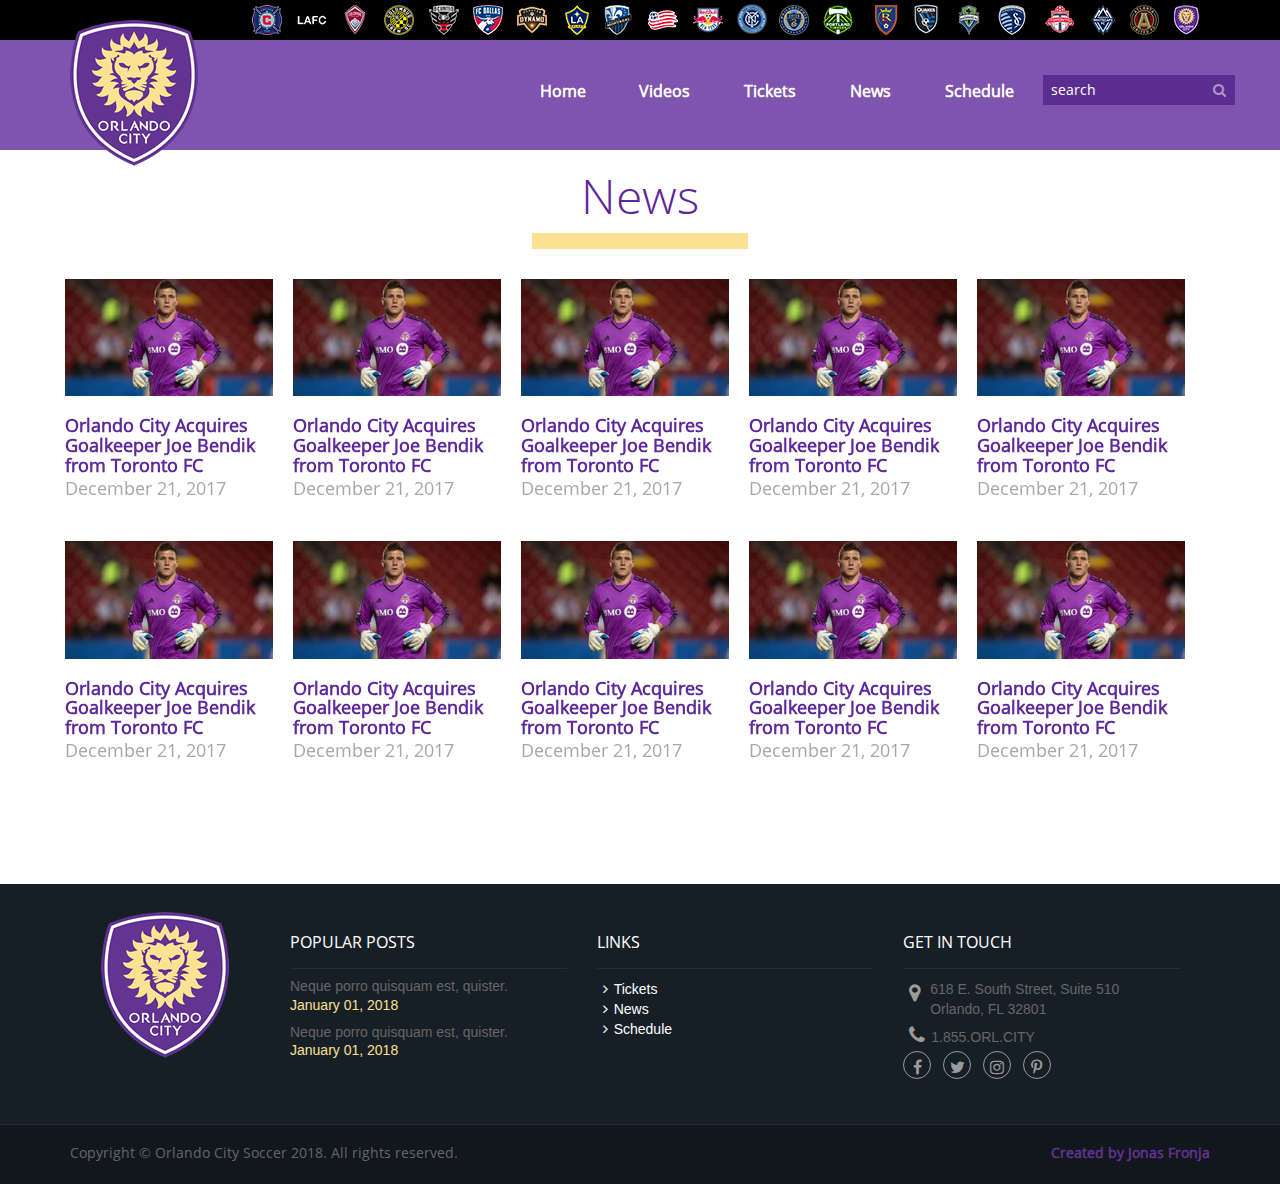
<file: news.html>
<!DOCTYPE html>
<html>
  <head>
    <meta charset="utf-8">
    <meta name="viewport" content="width:device-width, initial-scale=1">
    <title>Orlando City</title>
    <link rel="stylesheet" href="lib/bootstrap/css/bootstrap.min.css">
    <link rel="stylesheet" href="lib/owl.carousel/owl-carousel/owl.carousel.css">
    <link rel="stylesheet" href="https://maxcdn.bootstrapcdn.com/font-awesome/4.5.0/css/font-awesome.min.css">
    <link rel="stylesheet" href="css/orlando.css">
    <link rel="stylesheet" href="css/orlando-mobile.css">


  </head>

   <body>

    <header>
      
      <div class="container container-logo">

        
        <a href="index.html"><img id="logotipo" src="img/orlando-logo.png" alt="Logotipo"></a>
      
      </div>

      <div class="header-black">
        
        <div class="container">
        
         <ul class="pull-right">
            <li class="club-01"><a href="https://www.chicago-fire.com"></a></li>
            <li class="club-02"><a href="https://www.lafc.com"></a></li>
            <li class="club-03"><a href="https://www.coloradorapids.com"></a></li>
            <li class="club-04"><a href="https://www.columbuscrewsc.com"></a></li>
            <li class="club-05"><a href="https://www.dcunited.com"></a></li>
            <li class="club-06"><a href="https://www.fcdallas.com"></a></li>
            <li class="club-07"><a href="https://www.houstondynamo.com"></a></li>
            <li class="club-08"><a href="https://www.lagalaxy.com"></a></li>
            <li class="club-09"><a href="https://www.impactmontreal.com"></a></li>
            <li class="club-10"><a href="https://www.revolutionsoccer.net"></a></li>
            <li class="club-11"><a href="https://www.newyorkredbulls.com"></a></li>
            <li class="club-12"><a href="https://www.nycfc.com"></a></li>
            <li class="club-13"><a href="https://www.philadelphiaunion.com"></a></li>
            <li class="club-14"><a href="https://www.timbers.com"></a></li>
            <li class="club-15"><a href="https://www.rsl.com"></a></li>
            <li class="club-16"><a href="https://www.sjearthquakes.com"></a></li>
            <li class="club-17"><a href="https://www.soundersfc.com"></a></li>
            <li class="club-18"><a href="https://www.sportingkc.com"></a></li>
            <li class="club-19"><a href="https://www.torontofc.ca"></a></li>
            <li class="club-20"><a href="https://www.whitecapsfc.com"></a></li>
            <li class="club-21"><a href="https://www.atlutd.com"></a></li>
            <li class="club-22"><a href="https://www.orlandocitysc.com"></a></li>
          </ul>

        </div>

      </div>

      <div class="container">
        
        <div class="row">
          
          <nav id="menu" class="pull-right">
            <ul>
              <li><a href="index.html">Home</a></li>
              <li><a href="videos.html">Videos</a></li>
              <li><a href="ticktes.html">Tickets</a></li>
              <li><a href="news.html">News</a></li>
              <li><a href="#">Schedule</a></li>
              <li class="search">
                <div class="input-group">
                    <input type="search" placeholder="search" id="input-search">
                    <span class="input-group-btn">
                      <button type="button"><i class="fa fa-search"></i></button>
                    </span>
                  </div><!-- /input-group -->
              </li>
            </ul>
          </nav>

        </div>

      </div>      

    </header>

    <section>
        <div id="news" class="container" style="top:0">
            <div class="row text-center">
                    <h2>News</h2>
                    <hr>    
                    </div>



                    <div class="row thumbnails">
                    <div class="item">
                        
                        <div class="item-inner">
                        <img src="img/noticia-thumb.jpg" alt="Noticia">
                        <h3>Orlando City Acquires Goalkeeper Joe Bendik from Toronto FC</h3>
                        <time>December 21, 2017</time>
                        </div>

                    </div>
                    <div class="item">
                        
                        <div class="item-inner">
                        <img src="img/noticia-thumb.jpg" alt="Noticia">
                        <h3>Orlando City Acquires Goalkeeper Joe Bendik from Toronto FC</h3>
                        <time>December 21, 2017</time>
                        </div>

                    </div>
                    <div class="item">
                        
                        <div class="item-inner">
                        <img src="img/noticia-thumb.jpg" alt="Noticia">
                        <h3>Orlando City Acquires Goalkeeper Joe Bendik from Toronto FC</h3>
                        <time>December 21, 2017</time>
                        </div>

                    </div>
                    <div class="item">
                        
                        <div class="item-inner">
                        <img src="img/noticia-thumb.jpg" alt="Noticia">
                        <h3>Orlando City Acquires Goalkeeper Joe Bendik from Toronto FC</h3>
                        <time>December 21, 2017</time>
                        </div>

                    </div>

                    <div class="item">
                        
                        <div class="item-inner">
                        <img src="img/noticia-thumb.jpg" alt="Noticia">
                        <h3>Orlando City Acquires Goalkeeper Joe Bendik from Toronto FC</h3>
                        <time>December 21, 2017</time>
                        </div>

                    </div>


                </div>

                <div class="row thumbnails">
                    <div class="item">
                        
                        <div class="item-inner">
                        <img src="img/noticia-thumb.jpg" alt="Noticia">
                        <h3>Orlando City Acquires Goalkeeper Joe Bendik from Toronto FC</h3>
                        <time>December 21, 2017</time>
                        </div>

                    </div>
                    <div class="item">
                        
                        <div class="item-inner">
                        <img src="img/noticia-thumb.jpg" alt="Noticia">
                        <h3>Orlando City Acquires Goalkeeper Joe Bendik from Toronto FC</h3>
                        <time>December 21, 2017</time>
                        </div>

                    </div>
                    <div class="item">
                        
                        <div class="item-inner">
                        <img src="img/noticia-thumb.jpg" alt="Noticia">
                        <h3>Orlando City Acquires Goalkeeper Joe Bendik from Toronto FC</h3>
                        <time>December 21, 2017</time>
                        </div>

                    </div>
                    <div class="item">
                        
                        <div class="item-inner">
                        <img src="img/noticia-thumb.jpg" alt="Noticia">
                        <h3>Orlando City Acquires Goalkeeper Joe Bendik from Toronto FC</h3>
                        <time>December 21, 2017</time>
                        </div>

                    </div>
                    <div class="item">
                        
                        <div class="item-inner">
                        <img src="img/noticia-thumb.jpg" alt="Noticia">
                        <h3>Orlando City Acquires Goalkeeper Joe Bendik from Toronto FC</h3>
                        <time>December 21, 2017</time>
                        </div>

                    </div>

                </div>

        </div>


    </section>

      <footer>
      
      <div class="row row-cinza-claro">
        
        <div class="container">
          
          <div class="row">
            
            <div class="col-md-2 text-center hidden-xs hidden-sm ">
              
              <img class="logotipo" src="img/orlando-logo.png" alt="Logotipo">

            </div>
            <div class="col-md-10">
              
              <div class="row row-cols">
                <div class="col-md-4 col-popular-post hidden-xs hidden-sm ">
                  
                  <h4>POPULAR POSTS</h4>

                  <ul class="list-unstyled">
                    <li>
                      <h5>Neque porro quisquam est, quister.</h5>
                      <time>January 01, 2018</time>
                    </li>
                    <li>
                      <h5>Neque porro quisquam est, quister.</h5>
                      <time>January 01, 2018</time>
                    </li>

                  </ul>

                </div>
                <div class="col-md-4 col-links hidden-xs hidden-sm ">
                  
                  <h4>LINKS</h4>

                  <ul class="list-unstyled">
                    <li><a href="ticktes.html"><i class="fa fa-angle-right"></i>Tickets</a></li>
                    <li><a href="news.html"><i class="fa fa-angle-right"></i>News</a></li>
                    <li><a href="#"><i class="fa fa-angle-right"></i>Schedule</a></li>
                  </ul>

                </div>
                <div class="col-md-4 col-get-in-touch">
                  
                  <h4 class="hidden-xs hidden-sm">GET IN TOUCH</h4>

                  <address class="hidden-xs hidden-sm ">
                    <i class="fa fa-map-marker"></i> <span>618 E. South Street, Suite 510<br/>Orlando, FL 32801</span>
                  </address>

                  <p class="hidden-xs hidden-sm"><a href="tel:1855ORLCITY"><i class="fa fa-phone"></i>1.855.ORL.CITY</a></p>

                  <div class="row-fluid visible-xs visible-sm ">
                  <div class="col-xs-6">
                  <a href="#" class="btn btn-footer "><i class="fa fa-map-marker "></i>Location</a>
                  </div>
                  <div class="col-xs-6">
                  <a href="#" class="btn btn-footer "><i class="fa fa-phone "></i>Call</a>
                  </div>
                  </div>

                  <ul class="list-unstyled list-socials">
                    <li>
                      <a href="#" target="_blank"><i class="fa fa-facebook"></i></a>
                    </li>
                    <li>
                      <a href="#" target="_blank"><i class="fa fa-twitter"></i></a>
                    </li>
                    <li>
                      <a href="#" target="_blank"><i class="fa fa-instagram"></i></a>
                    </li>
                    <li>
                      <a href="#" target="_blank"><i class="fa fa-pinterest-p"></i></a>
                    </li>
                  </ul>

                </div>
              </div>

            </div>

          </div>

        </div>

      </div>

      <div class="row row-cinza-escuro">
        
        <div class="container copyright-mobile">
          
          <p class="pull-left">Copyright © Orlando City Soccer 2018. All rights reserved.</p>
          <p class="pull-right text-roxo">Created by Jonas Fronja</p>

        </div>

      </div>

    </footer>

    <script src="lib/jquery/jquery.min.js"></script>
    <script src="lib/owl.carousel/owl-carousel/owl.carousel.min.js"></script>
    <script src="lib/bootstrap/js/bootstrap.min.js"></script>
    <script src="js/efeitos.js"></script>



    





  </body>
</html>
</file>
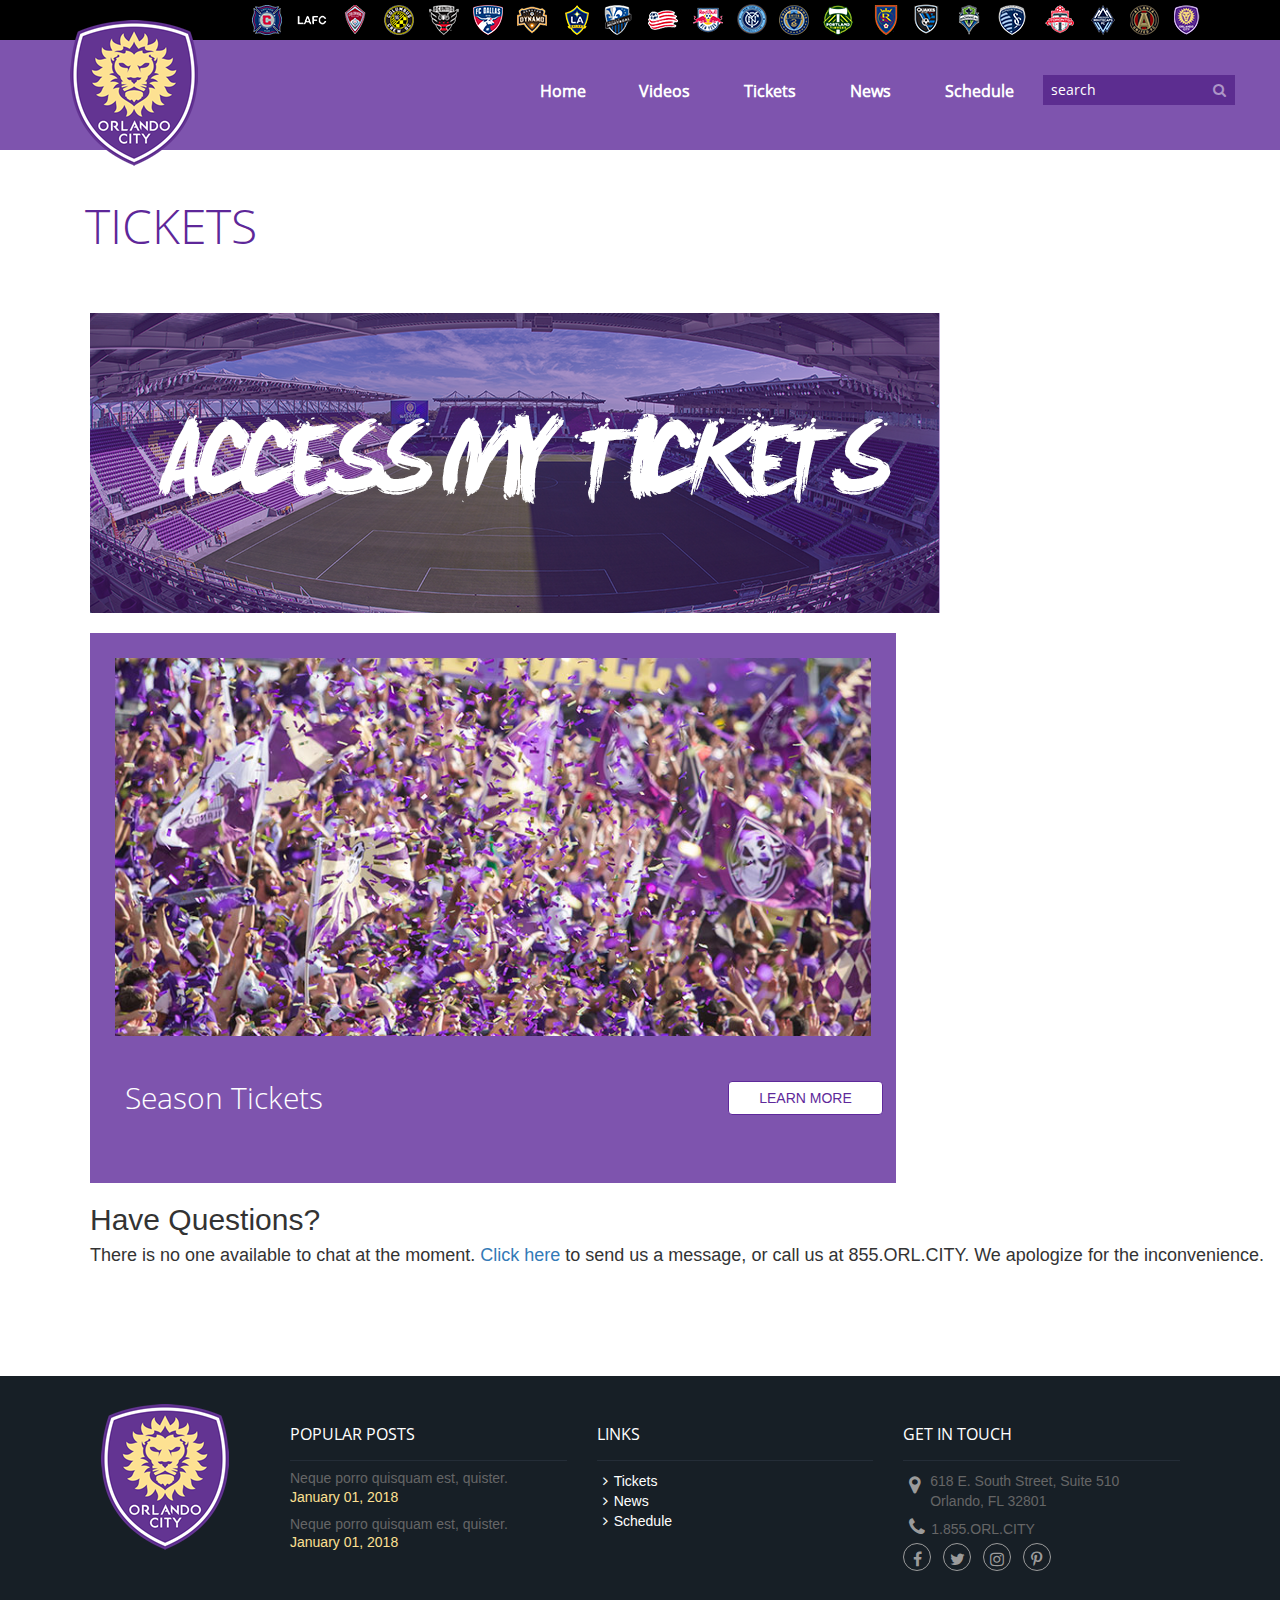
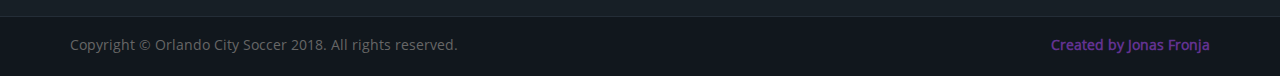
<file: ticktes.html>
<!DOCTYPE html>
<html>
  <head>
    <meta charset="utf-8">
    <meta name="viewport" content="width:device-width, initial-scale=1">
    <title>Orlando City</title>
    <link rel="stylesheet" href="lib/bootstrap/css/bootstrap.min.css">
    <link rel="stylesheet" href="lib/owl.carousel/owl-carousel/owl.carousel.css">
    <link rel="stylesheet" href="https://maxcdn.bootstrapcdn.com/font-awesome/4.5.0/css/font-awesome.min.css">
    <link rel="stylesheet" href="css/orlando.css">
    <link rel="stylesheet" href="css/orlando-mobile.css">


  </head>
  <body>

    <header>
      
      <div class="container container-logo">

        
        <a href="index.html"><img id="logotipo" src="img/orlando-logo.png" alt="Logotipo"></a>
      
      </div>

      <div class="header-black">
        
        <div class="container">
        
         <ul class="pull-right">
            <li class="club-01"><a href="https://www.chicago-fire.com"></a></li>
            <li class="club-02"><a href="https://www.lafc.com"></a></li>
            <li class="club-03"><a href="https://www.coloradorapids.com"></a></li>
            <li class="club-04"><a href="https://www.columbuscrewsc.com"></a></li>
            <li class="club-05"><a href="https://www.dcunited.com"></a></li>
            <li class="club-06"><a href="https://www.fcdallas.com"></a></li>
            <li class="club-07"><a href="https://www.houstondynamo.com"></a></li>
            <li class="club-08"><a href="https://www.lagalaxy.com"></a></li>
            <li class="club-09"><a href="https://www.impactmontreal.com"></a></li>
            <li class="club-10"><a href="https://www.revolutionsoccer.net"></a></li>
            <li class="club-11"><a href="https://www.newyorkredbulls.com"></a></li>
            <li class="club-12"><a href="https://www.nycfc.com"></a></li>
            <li class="club-13"><a href="https://www.philadelphiaunion.com"></a></li>
            <li class="club-14"><a href="https://www.timbers.com"></a></li>
            <li class="club-15"><a href="https://www.rsl.com"></a></li>
            <li class="club-16"><a href="https://www.sjearthquakes.com"></a></li>
            <li class="club-17"><a href="https://www.soundersfc.com"></a></li>
            <li class="club-18"><a href="https://www.sportingkc.com"></a></li>
            <li class="club-19"><a href="https://www.torontofc.ca"></a></li>
            <li class="club-20"><a href="https://www.whitecapsfc.com"></a></li>
            <li class="club-21"><a href="https://www.atlutd.com"></a></li>
            <li class="club-22"><a href="https://www.orlandocitysc.com"></a></li>
          </ul>

        </div>

      </div>

      <div class="container">
        
        <div class="row">
          
          <nav id="menu" class="pull-right">
            <ul>
              <li><a href="index.html">Home</a></li>
              <li><a href="videos.html">Videos</a></li>
              <li><a href="ticktes.html">Tickets</a></li>
              <li><a href="#">News</a></li>
              <li><a href="#">Schedule</a></li>
              <li class="search">
                <div class="input-group">
                    <input type="search" placeholder="search" id="input-search">
                    <span class="input-group-btn">
                      <button type="button"><i class="fa fa-search"></i></button>
                    </span>
                  </div><!-- /input-group -->
              </li>
            </ul>
          </nav>

        </div>

      </div>      

    </header>

   <section>
          
             <div id="titulo" class="row text-center">
                <h2>TICKETS</h2>
               
            </div>  


            <div>
              
               <img id="access" src="img/AccessTickets.png" alt="Access">

            </div>  

            <div id="quadrado-roxo" >
              
                    <img  src="img/SeasonTicketsMain.jpg" alt="Season">

                    <div class="col-xs-6">

                    <h2>Season Tickets</h2>

                  </div>
                  <div class="col-xs-6">

                    <a href="#" class="btn ">LEARN MORE</a>

                  </div>
            </div >
            <div id="duvida">

                  <h2>Have Questions?</h2>

                  <h4>There is no one available to chat at the moment. <a  href="#">Click here</a> to send us a message, or call us at 855.ORL.CITY. We apologize for the inconvenience.</h4>
            </div> 

         
    </section>

    <footer>
      
      <div class="row row-cinza-claro">
        
        <div class="container">
          
          <div class="row">
            
            <div class="col-md-2 text-center hidden-xs hidden-sm ">
              
              <img class="logotipo" src="img/orlando-logo.png" alt="Logotipo">

            </div>
            <div class="col-md-10">
              
              <div class="row row-cols">
                <div class="col-md-4 col-popular-post hidden-xs hidden-sm ">
                  
                  <h4>POPULAR POSTS</h4>

                  <ul class="list-unstyled">
                    <li>
                      <h5>Neque porro quisquam est, quister.</h5>
                      <time>January 01, 2018</time>
                    </li>
                    <li>
                      <h5>Neque porro quisquam est, quister.</h5>
                      <time>January 01, 2018</time>
                    </li>

                  </ul>

                </div>
                <div class="col-md-4 col-links hidden-xs hidden-sm ">
                  
                  <h4>LINKS</h4>

                  <ul class="list-unstyled">
                    <li><a href="#"><i class="fa fa-angle-right"></i>Tickets</a></li>
                    <li><a href="#"><i class="fa fa-angle-right"></i>News</a></li>
                    <li><a href="#"><i class="fa fa-angle-right"></i>Schedule</a></li>
                  </ul>

                </div>
                <div class="col-md-4 col-get-in-touch">
                  
                  <h4 class="hidden-xs hidden-sm">GET IN TOUCH</h4>

                  <address class="hidden-xs hidden-sm ">
                    <i class="fa fa-map-marker"></i> <span>618 E. South Street, Suite 510<br/>Orlando, FL 32801</span>
                  </address>

                  <p class="hidden-xs hidden-sm"><a href="tel:1855ORLCITY"><i class="fa fa-phone"></i>1.855.ORL.CITY</a></p>

                  <div class="row-fluid visible-xs visible-sm ">
                  <div class="col-xs-6">
                  <a href="#" class="btn btn-footer "><i class="fa fa-map-marker "></i>Location</a>
                  </div>
                  <div class="col-xs-6">
                  <a href="#" class="btn btn-footer "><i class="fa fa-phone "></i>Call</a>
                  </div>
                  </div>

                  <ul class="list-unstyled list-socials">
                    <li>
                      <a href="#" target="_blank"><i class="fa fa-facebook"></i></a>
                    </li>
                    <li>
                      <a href="#" target="_blank"><i class="fa fa-twitter"></i></a>
                    </li>
                    <li>
                      <a href="#" target="_blank"><i class="fa fa-instagram"></i></a>
                    </li>
                    <li>
                      <a href="#" target="_blank"><i class="fa fa-pinterest-p"></i></a>
                    </li>
                  </ul>

                </div>
              </div>

            </div>

          </div>

        </div>

      </div>

      <div class="row row-cinza-escuro">
        
        <div class="container copyright-mobile">
          
          <p class="pull-left">Copyright © Orlando City Soccer 2018. All rights reserved.</p>
          <p class="pull-right text-roxo">Created by Jonas Fronja</p>

        </div>

      </div>

    </footer>

    <script src="lib/jquery/jquery.min.js"></script>
    <script src="lib/owl.carousel/owl-carousel/owl.carousel.min.js"></script>
    <script src="lib/bootstrap/js/bootstrap.min.js"></script>
    <script src="js/efeitos.js"></script>



    





  </body>
</html>
</file>
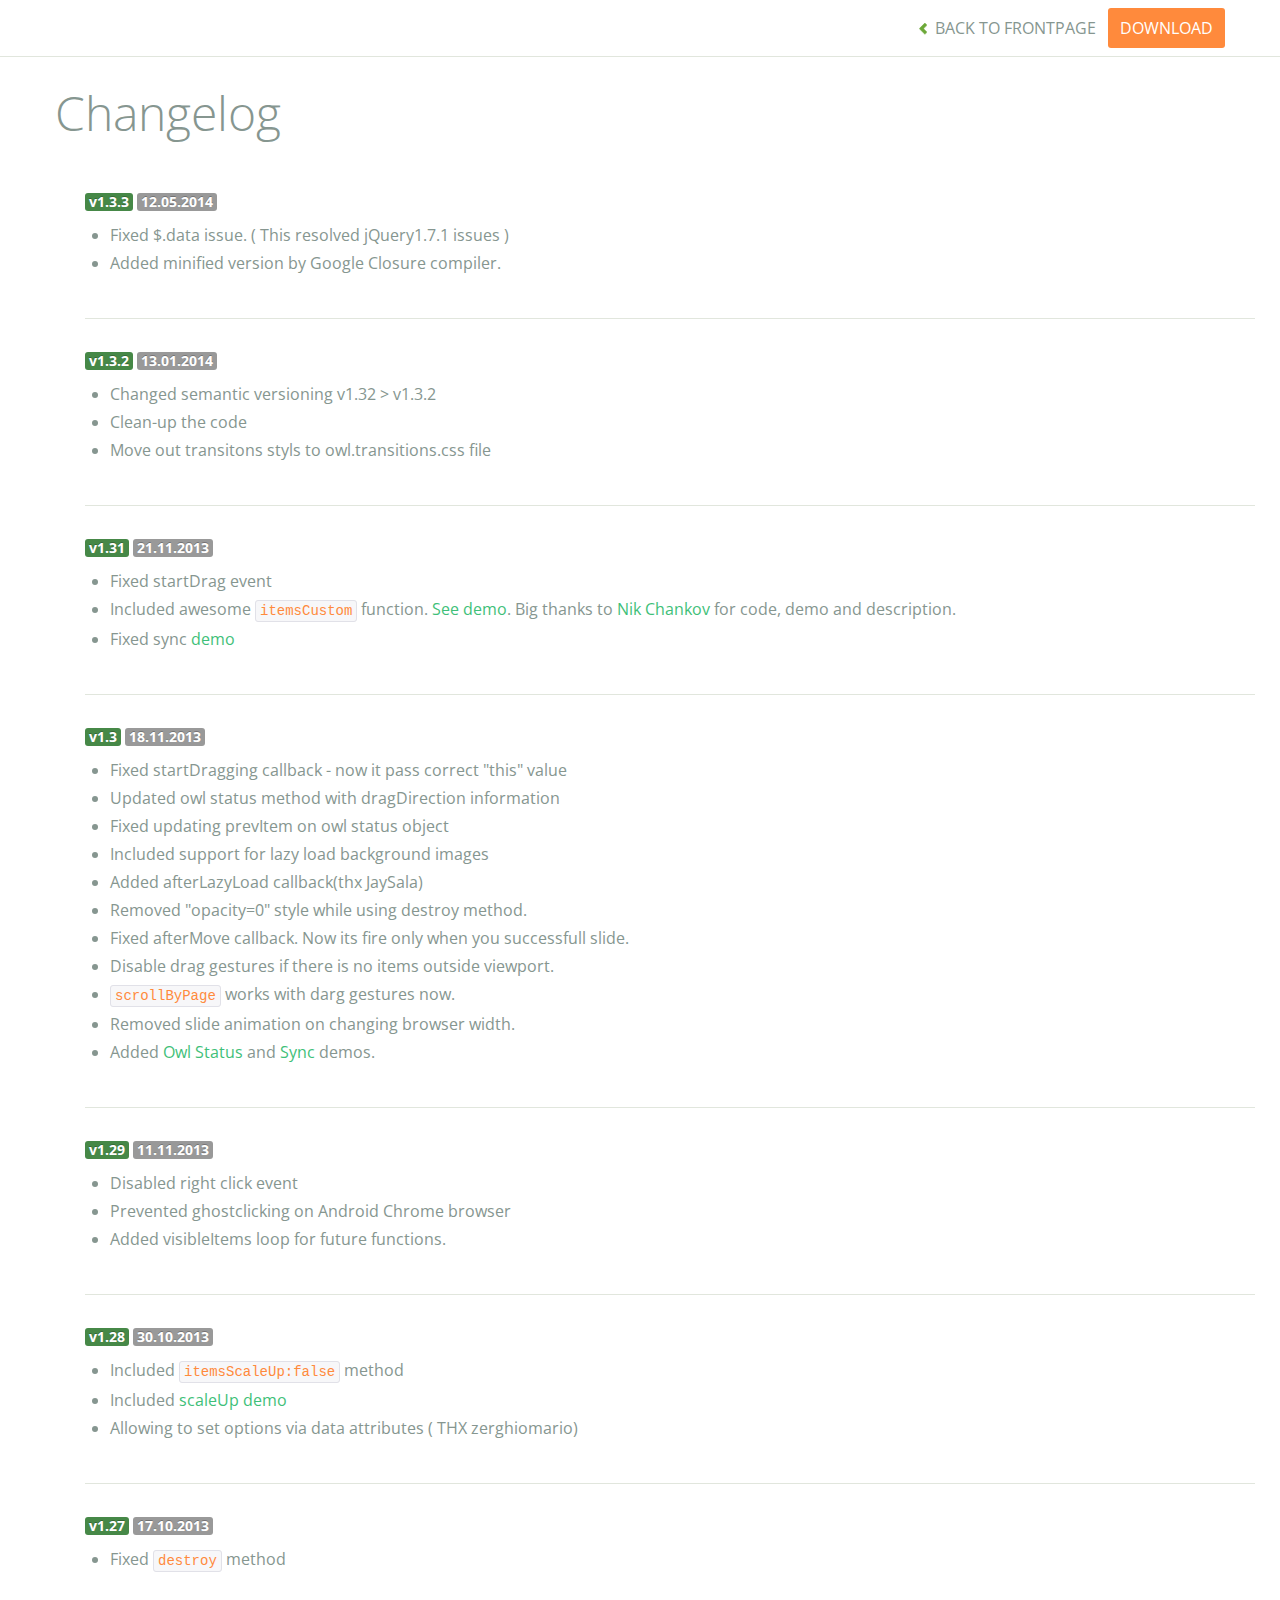
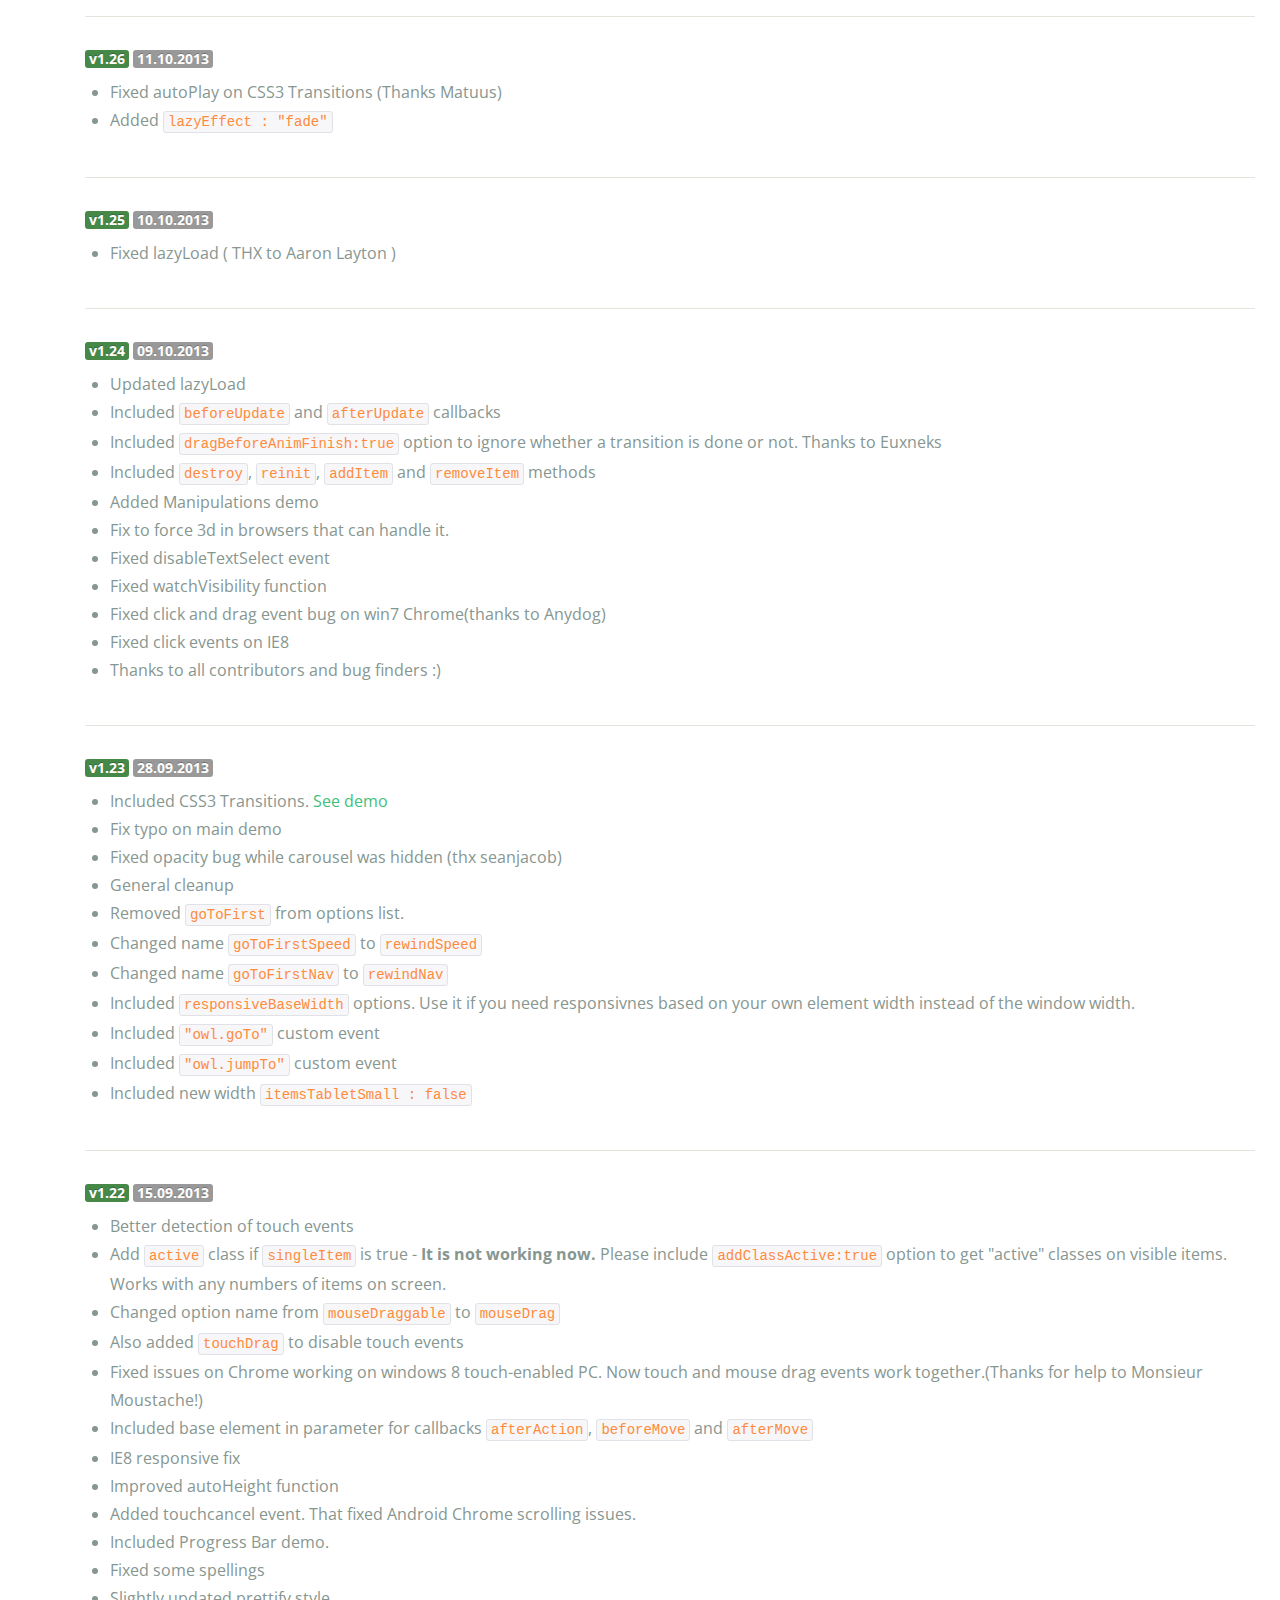
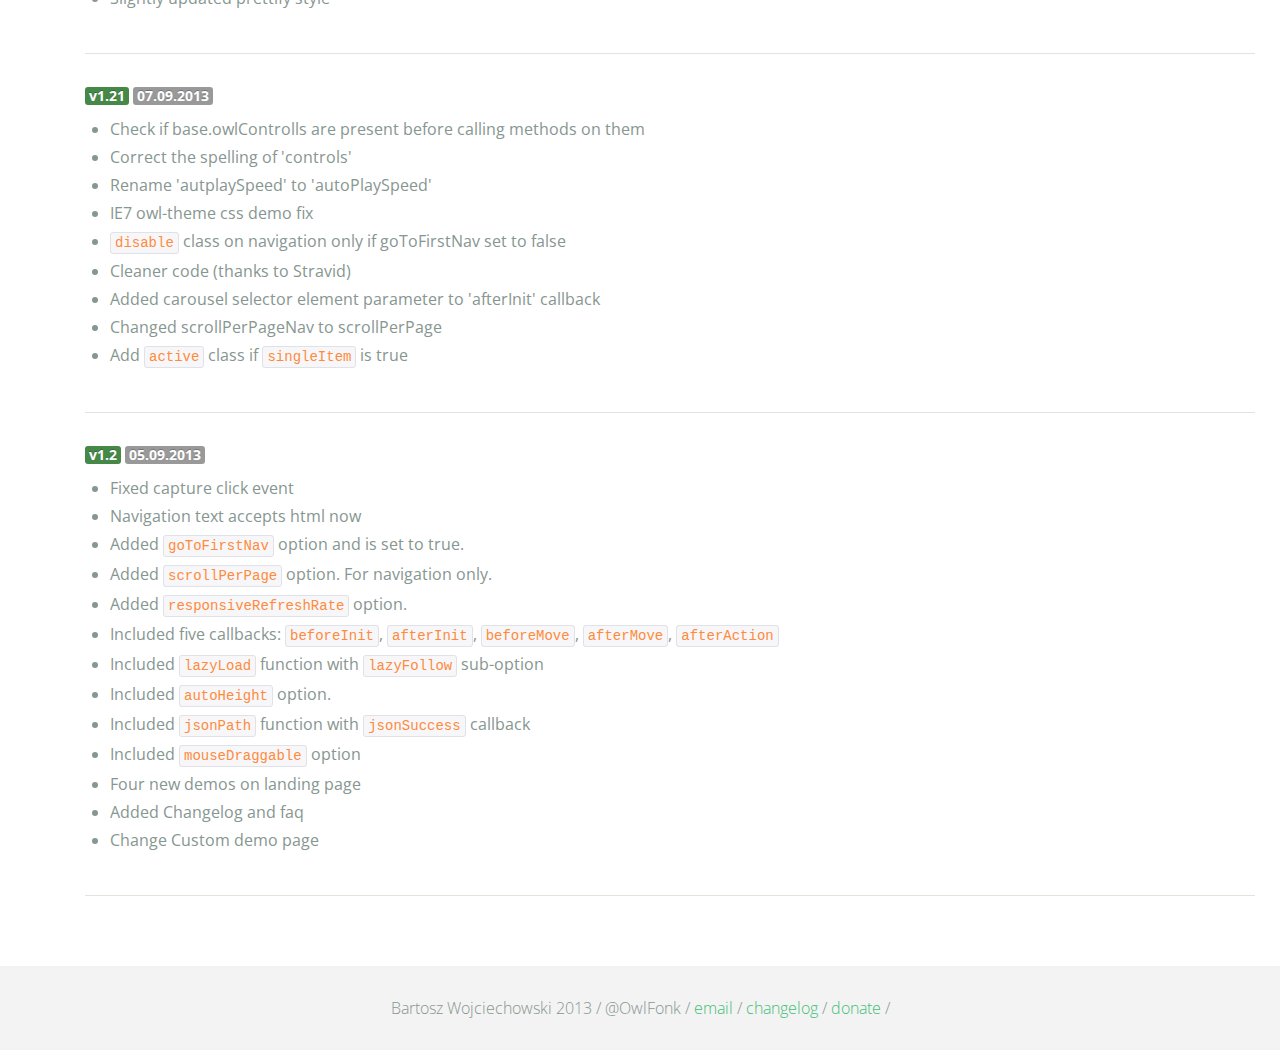
<file: lib/owl.carousel/changelog.html>
<!DOCTYPE html>
<html lang="en">
  <head>
    <meta charset="utf-8">
    <title>Owl Carousel - Changelog</title>
    <meta name="viewport" content="width=device-width, initial-scale=1.0">
    <meta name="description" content="jQuery Responsive Carousel - Owl Carusel">
    <meta name="author" content="Bartosz Wojciechowski">

    <link href='http://fonts.googleapis.com/css?family=Open+Sans:400italic,400,300,600,700' rel='stylesheet' type='text/css'>
    <link href="assets/css/bootstrapTheme.css" rel="stylesheet">
    <link href="assets/css/custom.css" rel="stylesheet">

    <!-- Owl Carousel Assets -->
    <link href="owl-carousel/owl.carousel.css" rel="stylesheet">
    <link href="owl-carousel/owl.theme.css" rel="stylesheet">

    <!-- Prettify -->
    <link href="assets/js/google-code-prettify/prettify.css" rel="stylesheet">
	

    <!-- Le fav and touch icons -->
    <link rel="apple-touch-icon-precomposed" sizes="144x144" href="assets/ico/apple-touch-icon-144-precomposed.png">
    <link rel="apple-touch-icon-precomposed" sizes="114x114" href="assets/ico/apple-touch-icon-114-precomposed.png">
      <link rel="apple-touch-icon-precomposed" sizes="72x72" href="assets/ico/apple-touch-icon-72-precomposed.png">
                    <link rel="apple-touch-icon-precomposed" href="assets/ico/apple-touch-icon-57-precomposed.png">
                                   <link rel="shortcut icon" href="assets/ico/favicon.png">
  </head>
  <body>

      <div id="top-nav" class="navbar navbar-fixed-top">
        <div class="navbar-inner">
          <div class="container">
            <button type="button" class="btn btn-navbar" data-toggle="collapse" data-target=".nav-collapse">
            <span class="icon-bar"></span>
            <span class="icon-bar"></span>
            <span class="icon-bar"></span>
          </button>
            <div class="nav-collapse collapse">
            <ul class="nav pull-right">
              <li><a href="index.html"><i class="icon-chevron-left"></i> Back to Frontpage</a></li>
              <li><a href="owl.carousel.zip" class="download download-on" data-spy="affix" data-offset-top="450">Download</a></li>
            </ul>
            <ul class="nav pull-left">
              
            </ul>
            </div>
          </div>
        </div>
      </div>

    <div id="changelog" class="container">
      <div class="row">
        <div class="span12">
          <h1>Changelog</h1>
          
          <div class="span12 log">
          <span class="label label-success">v1.3.3</span> <span class="label">12.05.2014</span>
            <ul>
              <li>Fixed $.data issue. ( This resolved jQuery1.7.1 issues )</li>
              <li>Added minified version by Google Closure compiler.</li>
            </ul>
          </div>

          <div class="span12 log">
          <span class="label label-success">v1.3.2</span> <span class="label">13.01.2014</span>
            <ul>
              <li>Changed semantic versioning v1.32 > v1.3.2</li>
              <li>Clean-up the code</li>
              <li>Move out transitons styls to owl.transitions.css file</li>             

            </ul>
          </div>

          <div class="span12 log">
          <span class="label label-success">v1.31</span> <span class="label">21.11.2013</span>
            <ul>
              <li>Fixed startDrag event</li>
              <li>Included awesome <code>itemsCustom</code> function. <a href="demos/itemsCustom.html">See demo</a>. Big thanks to <a href="https://github.com/nchankov">Nik Chankov</a> for code, demo and description.</li>
              <li>Fixed sync <a href="demos/sync.html">demo</a></li>
            </ul>
          </div>

          <div class="span12 log">
          <span class="label label-success">v1.3</span> <span class="label">18.11.2013</span>
            <ul>
              <li>Fixed startDragging callback - now it pass correct "this" value</li>
              <li>Updated owl status method with dragDirection information</li>
              <li>Fixed updating prevItem on owl status object</li>
              <li>Included support for lazy load background images</li>
              <li>Added afterLazyLoad callback(thx JaySala)</li>
              <li>Removed "opacity=0" style while using destroy method.</li>
              <li>Fixed afterMove callback. Now its fire only when you successfull slide.</li>
              <li>Disable drag gestures if there is no items outside viewport.</li>
              <li><code>scrollByPage</code> works with darg gestures now. </li>
              <li>Removed slide animation on changing browser width.</li>
              <li>Added <a href="demos/owlStatus.html">Owl Status</a> and <a href="demos/sync.html">Sync</a> demos.</li>
            </ul>
          </div>

          <div class="span12 log">
          <span class="label label-success">v1.29</span> <span class="label">11.11.2013</span>
            <ul>
              <li>Disabled right click event</li>
              <li>Prevented ghostclicking on Android Chrome browser</li>
              <li>Added visibleItems loop for future functions.</li>
            </ul>
          </div>

          <div class="span12 log">
          <span class="label label-success">v1.28</span> <span class="label">30.10.2013</span>
            <ul>
              <li>Included <code>itemsScaleUp:false</code> method</li>
              <li>Included <a href="demos/scaleup.html">scaleUp demo</a></li>
              <li>Allowing to set options via data attributes ( THX zerghiomario)</li>
            </ul>
          </div>

          <div class="span12 log">
          <span class="label label-success">v1.27</span> <span class="label">17.10.2013</span>
            <ul>
              <li>Fixed <code>destroy</code> method</li>
            </ul>
          </div>

          <div class="span12 log">
          <span class="label label-success">v1.26</span> <span class="label">11.10.2013</span>
            <ul>
              <li>Fixed autoPlay on CSS3 Transitions (Thanks Matuus)</li>
              <li>Added <code>lazyEffect : "fade"</code></li>
            </ul>
          </div>

          <div class="span12 log">
          <span class="label label-success">v1.25</span> <span class="label">10.10.2013</span>
            <ul>
              <li>Fixed lazyLoad ( THX to Aaron Layton )</li>
            </ul>
          </div>


          <div class="span12 log">
          <span class="label label-success">v1.24</span> <span class="label">09.10.2013</span>
            <ul>
              <li>Updated lazyLoad</li>
              <li>Included <code>beforeUpdate</code> and <code>afterUpdate</code> callbacks</li>
              <li>Included <code>dragBeforeAnimFinish:true</code> option to ignore whether a transition is done or not. Thanks to Euxneks</li>
              <li>Included <code>destroy</code>, <code>reinit</code>, <code>addItem</code> and <code>removeItem</code> methods</li>
              <li>Added Manipulations demo</li>
              <li>Fix to force 3d in browsers that can handle it.</li>
              <li>Fixed disableTextSelect event</li>
              <li>Fixed watchVisibility function</li>
              <li>Fixed click and drag event bug on win7 Chrome(thanks to Anydog)</li>
              <li>Fixed click events on IE8</li>
              <li>Thanks to all contributors and bug finders :)</li>
            </ul>
          </div>

          <div class="span12 log">
          <span class="label label-success">v1.23</span> <span class="label">28.09.2013</span>
            <ul>
              <li>Included CSS3 Transitions. <a href="demos/transitions.html">See demo</a></li>
              <li>Fix typo on main demo</li>
              <li>Fixed opacity bug while carousel was hidden (thx seanjacob)</li>
              <li>General cleanup</li>
              <li>Removed <code>goToFirst</code> from options list.</li>
              <li>Changed name <code>goToFirstSpeed</code> to <code>rewindSpeed</code></li>
              <li>Changed name <code>goToFirstNav</code> to <code>rewindNav</code></li>
              <li>Included <code>responsiveBaseWidth</code> options. Use it if you need responsivnes based on your own element width instead of the window width.</li>
              <li>Included <code>"owl.goTo"</code> custom event</li>
              <li>Included <code>"owl.jumpTo"</code> custom event</li>
              <li>Included new width <code>itemsTabletSmall : false</code></li>
            </ul>
          </div>

          <div class="span12 log">
          <span class="label label-success">v1.22</span> <span class="label">15.09.2013</span>
            <ul>
              <li>Better detection of touch events</li>
              <li>Add <code>active</code> class if <code>singleItem</code> is true - <b>It is not working now.</b> Please include <code>addClassActive:true</code> option to get "active" classes on visible items. Works with any numbers of items on screen.</li>
              <li>Changed option name from <code>mouseDraggable</code> to <code>mouseDrag</code></li>
              <li>Also added <code>touchDrag</code> to disable touch events</li>
              <li>Fixed issues on Chrome working on windows 8 touch-enabled PC. Now touch and mouse drag events work together.(Thanks for help to Monsieur Moustache!)</li>
              <li>Included base element in parameter for callbacks <code>afterAction</code>, <code>beforeMove</code> and <code>afterMove</code></li>
              <li>IE8 responsive fix</li>
              <li>Improved autoHeight function</li>
              <li>Added touchcancel event. That fixed Android Chrome scrolling issues.</li>
              <li>Included Progress Bar demo.</li>
              <li>Fixed some spellings</li>
              <li>Slightly updated prettify style</li>
            </ul>
          </div>

          <div class="span12 log">
          <span class="label label-success">v1.21</span> <span class="label">07.09.2013</span>
            <ul>
              <li>Check if base.owlControlls are present before calling methods on them</li>
              <li>Correct the spelling of 'controls'</li>
              <li>Rename 'autplaySpeed' to 'autoPlaySpeed'</li>
              <li>IE7 owl-theme css demo fix</li>
              <li><code>disable</code> class on navigation only if goToFirstNav set to false</li>
              <li>Cleaner code (thanks to Stravid)</li>
              <li>Added carousel selector element parameter to 'afterInit' callback</li>
              <li>Changed scrollPerPageNav to scrollPerPage</li>
              <li>Add <code>active</code> class if <code>singleItem</code> is true</li>
            </ul>
          </div>
          <div class="span12 log">
          <span class="label label-success">v1.2</span> <span class="label">05.09.2013</span>
            <ul>
              <li>Fixed capture click event</li>
              <li>Navigation text accepts html now</li>
              <li>Added <code>goToFirstNav</code> option and is set to true.</li>
              <li>Added <code>scrollPerPage</code> option. For navigation only.</li>
              <li>Added <code>responsiveRefreshRate</code> option.</li>
              <li>Included five callbacks: <code>beforeInit</code>, <code>afterInit</code>, <code>beforeMove</code>, <code>afterMove</code>, <code>afterAction</code></li>
              <li>Included <code>lazyLoad</code> function with <code>lazyFollow</code> sub-option</li>
              <li>Included <code>autoHeight</code> option.</li>
              <li>Included <code>jsonPath</code> function with <code>jsonSuccess</code> callback</li>
              <li>Included <code>mouseDraggable</code> option</li>
              <li>Four new demos on landing page</li>
              <li>Added Changelog and faq</li>
              <li>Change Custom demo page</li>
            </ul>
          </div>
        </div>
      </div>
    </div>

    <div id="footer">
      <div class="container">
        <div class="row">
          <div class="span12">
            <h5>Bartosz Wojciechowski 2013 / @OwlFonk / 
            <a href="mailto:owl@owlgraphic.com?subject=Hey Owl!">email</a> / 
            <a href="changelog.html">changelog</a> /
            <a href="https://www.paypal.com/cgi-bin/webscr?cmd=_s-xclick&hosted_button_id=EFSGXZS7V2U9N">donate</a> / 
            </h5>
          </div>
        </div>
      </div>
    </div>


    <script src="assets/js/jquery-1.9.1.min.js"></script> 
    <script src="owl-carousel/owl.carousel.js"></script>

    <!-- Frontpage Demo -->
    <script>
    jQuery(document).ready(function($) {
      $("#owl-example").owlCarousel();
    });

    $("body").data("page", "frontpage");

    </script>
    <script src="assets/js/bootstrap-collapse.js"></script>
    <script src="assets/js/bootstrap-transition.js"></script>

    <script src="assets/js/google-code-prettify/prettify.js"></script>
	  <script src="assets/js/application.js"></script>

    <script>
    var owldomain = window.location.hostname.indexOf("owlgraphic");
    if(owldomain !== -1){
      (function(i,s,o,g,r,a,m){i['GoogleAnalyticsObject']=r;i[r]=i[r]||function(){
      (i[r].q=i[r].q||[]).push(arguments)},i[r].l=1*new Date();a=s.createElement(o),
      m=s.getElementsByTagName(o)[0];a.async=1;a.src=g;m.parentNode.insertBefore(a,m)
      })(window,document,'script','//www.google-analytics.com/analytics.js','ga');

      ga('create', 'UA-41541058-1', 'owlgraphic.com');
      ga('send', 'pageview');
    }

    </script>

  </body>
</html>
</file>
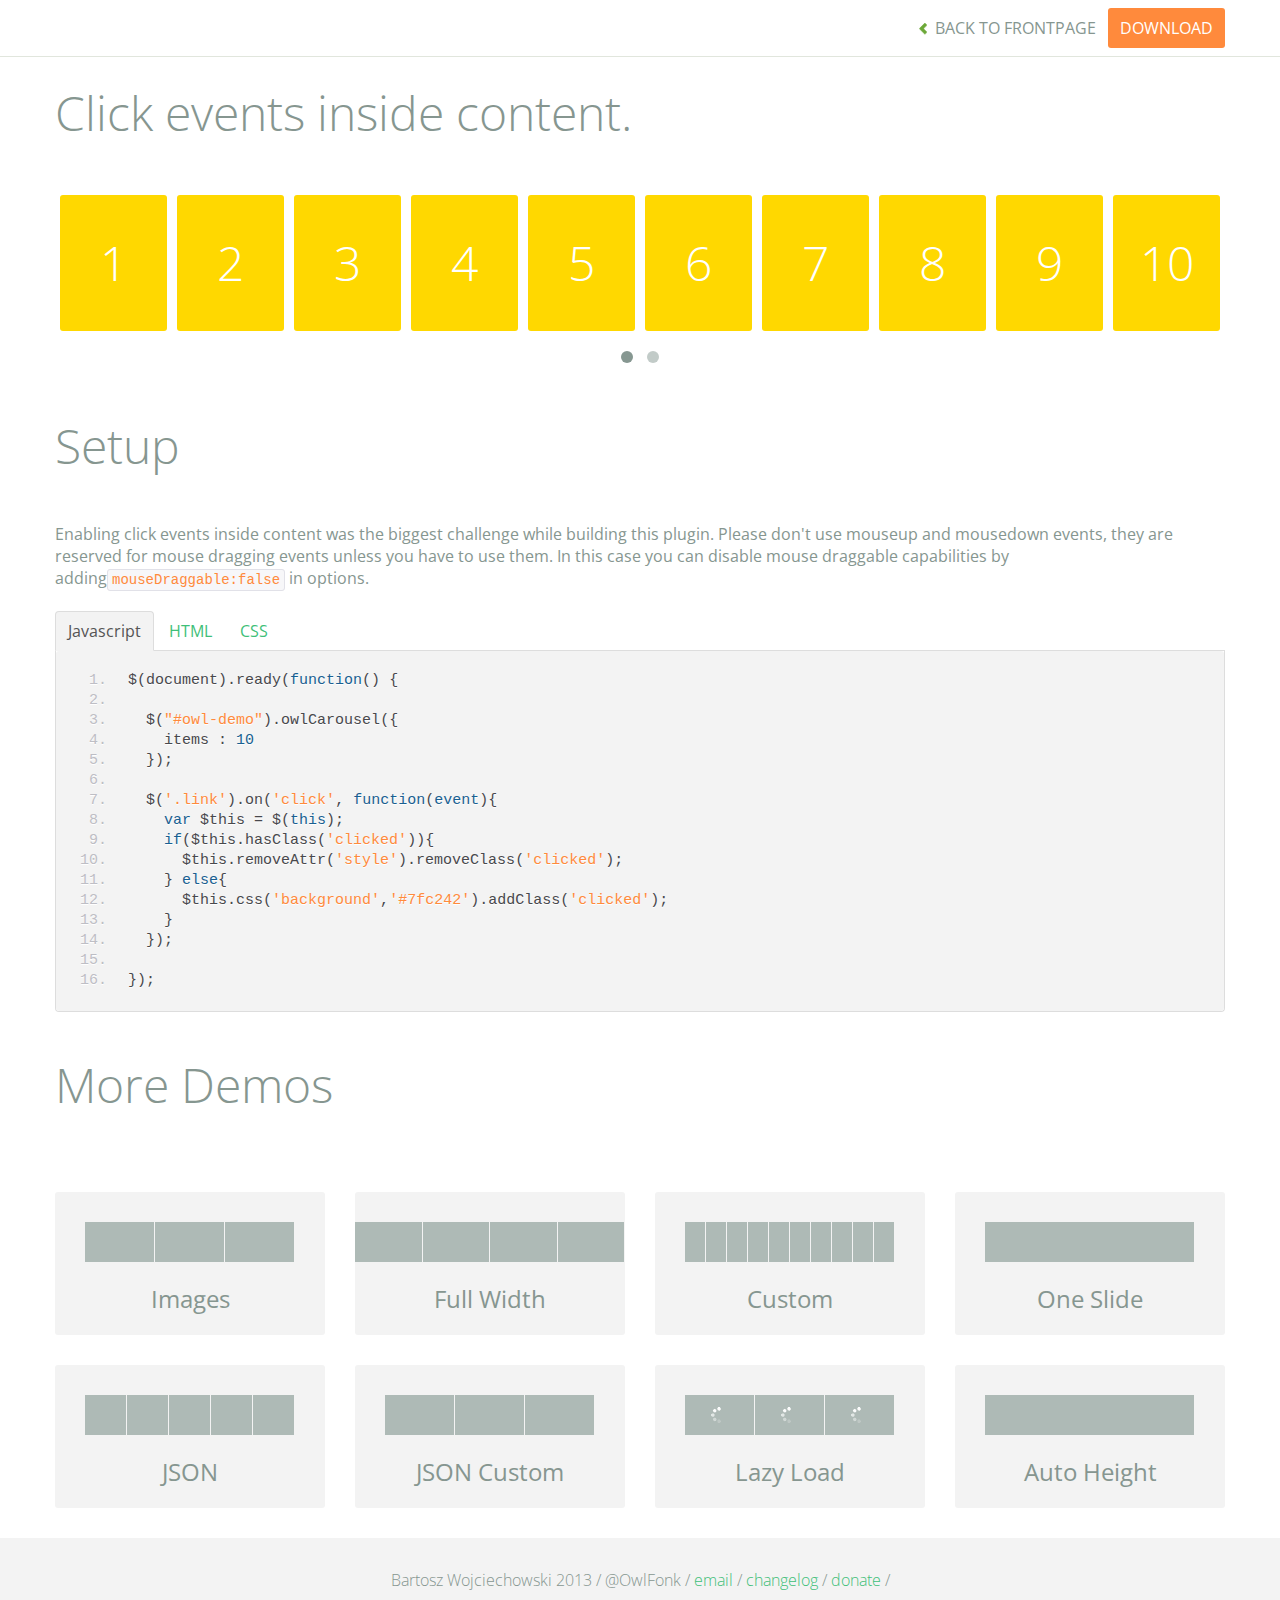
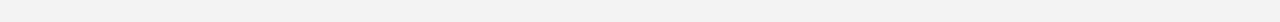
<file: lib/owl.carousel/demos/click.html>
<!DOCTYPE html>
<html lang="en">
  <head>
    <meta charset="utf-8">
    <title>Owl Carousel - Click Event</title>
    <meta name="viewport" content="width=device-width, initial-scale=1.0">
    <meta name="description" content="jQuery Responsive Carousel - Owl Carusel">
    <meta name="author" content="Bartosz Wojciechowski">

    <link href='http://fonts.googleapis.com/css?family=Open+Sans:400italic,400,300,600,700' rel='stylesheet' type='text/css'>
    <link href="../assets/css/bootstrapTheme.css" rel="stylesheet">
    <link href="../assets/css/custom.css" rel="stylesheet">

    <!-- Owl Carousel Assets -->
    <link href="../owl-carousel/owl.carousel.css" rel="stylesheet">
    <link href="../owl-carousel/owl.theme.css" rel="stylesheet">

    <link href="../assets/js/google-code-prettify/prettify.css" rel="stylesheet">

    <!-- Le fav and touch icons -->
    <link rel="apple-touch-icon-precomposed" sizes="144x144" href="../assets/ico/apple-touch-icon-144-precomposed.png">
    <link rel="apple-touch-icon-precomposed" sizes="114x114" href="../assets/ico/apple-touch-icon-114-precomposed.png">
      <link rel="apple-touch-icon-precomposed" sizes="72x72" href="../assets/ico/apple-touch-icon-72-precomposed.png">
                    <link rel="apple-touch-icon-precomposed" href="../assets/ico/apple-touch-icon-57-precomposed.png">
                                   <link rel="shortcut icon" href="../assets/ico/favicon.png">
  </head>
  <body>

      <div id="top-nav" class="navbar navbar-fixed-top">
        <div class="navbar-inner">
          <div class="container">
            <button type="button" class="btn btn-navbar" data-toggle="collapse" data-target=".nav-collapse">
            <span class="icon-bar"></span>
            <span class="icon-bar"></span>
            <span class="icon-bar"></span>
          </button>
            <div class="nav-collapse collapse">
            <ul class="nav pull-right">
              <li><a href="../index.html"><i class="icon-chevron-left"></i> Back to Frontpage</a></li>
              <li><a href="../owl.carousel.zip" class="download download-on" data-spy="affix" data-offset-top="450">Download</a></li>
            </ul>
            <ul class="nav pull-left">
              
            </ul>
            </div>
          </div>
        </div>
      </div>
   
    <div id="title">
      <div class="container">
        <div class="row">
          <div class="span12">
            <h1>Click events inside content.</h1>
          </div>
        </div>
      </div>
    </div>

      <div id="demo">
        <div class="container">
          <div class="row">
            <div class="span12">

              <div id="owl-demo" class="owl-carousel">
                
                <a class="item link"><h1>1</h1></a>
                <a class="item link"><h1>2</h1></a>
                <a class="item link"><h1>3</h1></a>
                <a class="item link"><h1>4</h1></a>
                <a class="item link"><h1>5</h1></a>
                <a class="item link"><h1>6</h1></a>
                <a class="item link"><h1>7</h1></a>
                <a class="item link"><h1>8</h1></a>
                <a class="item link"><h1>9</h1></a>
                <a class="item link"><h1>10</h1></a>
                <a class="item link"><h1>11</h1></a>
                <a class="item link"><h1>12</h1></a>
                <a class="item link"><h1>13</h1></a>
                <a class="item link"><h1>14</h1></a>
                <a class="item link"><h1>15</h1></a>
                <a class="item link"><h1>16</h1></a>

              </div>
            </div>
          </div>
        </div>

    </div>

    <div id="example-info">
      <div class="container">
        <div class="row">
          <div class="span12">
            <h1>Setup</h1>
            <p>Enabling click events inside content was the biggest challenge while building this plugin. Please don't use mouseup and mousedown events, they are reserved for mouse dragging events unless you have to use them. In this case you can disable mouse draggable capabilities by adding<code>mouseDraggable:false</code> in options.
            </p>
            <ul class="nav nav-tabs" id="myTab">
              <li class="active"><a href="#javascript">Javascript</a></li>
              <li><a href="#HTML">HTML</a></li>
              <li><a href="#CSS">CSS</a></li>
            </ul>
             
            <div class="tab-content">

              <div class="tab-pane active" id="javascript">
<pre class="pre-show prettyprint linenums">
$(document).ready(function() {

  $("#owl-demo").owlCarousel({
    items : 10
  });

  $('.link').on('click', function(event){
    var $this = $(this);
    if($this.hasClass('clicked')){
      $this.removeAttr('style').removeClass('clicked');
    } else{
      $this.css('background','#7fc242').addClass('clicked');
    }
  });

})&#59;
</pre>

              </div>

              <div class="tab-pane" id="HTML">
<pre class="pre-show prettyprint linenums">
&lt;div id="owl-demo" class="owl-carousel"&gt;
  &lt;a class="item link"&gt;&lt;h1&gt;1&lt;/h1&gt;&lt;/a&gt;
  &lt;a class="item link"&gt;&lt;h1&gt;2&lt;/h1&gt;&lt;/a&gt;
  &lt;a class="item link"&gt;&lt;h1&gt;3&lt;/h1&gt;&lt;/a&gt;
  &lt;a class="item link"&gt;&lt;h1&gt;4&lt;/h1&gt;&lt;/a&gt;
  &lt;a class="item link"&gt;&lt;h1&gt;5&lt;/h1&gt;&lt;/a&gt;
  &lt;a class="item link"&gt;&lt;h1&gt;6&lt;/h1&gt;&lt;/a&gt;
  &lt;a class="item link"&gt;&lt;h1&gt;7&lt;/h1&gt;&lt;/a&gt;
  &lt;a class="item link"&gt;&lt;h1&gt;8&lt;/h1&gt;&lt;/a&gt;
  &lt;a class="item link"&gt;&lt;h1&gt;9&lt;/h1&gt;&lt;/a&gt;
  &lt;a class="item link"&gt;&lt;h1&gt;10&lt;/h1&gt;&lt;/a&gt;
  &lt;a class="item link"&gt;&lt;h1&gt;11&lt;/h1&gt;&lt;/a&gt;
  &lt;a class="item link"&gt;&lt;h1&gt;12&lt;/h1&gt;&lt;/a&gt;
  &lt;a class="item link"&gt;&lt;h1&gt;13&lt;/h1&gt;&lt;/a&gt;
  &lt;a class="item link"&gt;&lt;h1&gt;14&lt;/h1&gt;&lt;/a&gt;
  &lt;a class="item link"&gt;&lt;h1&gt;15&lt;/h1&gt;&lt;/a&gt;
  &lt;a class="item link"&gt;&lt;h1&gt;16&lt;/h1&gt;&lt;/a&gt;
&lt;/div&gt;
</pre>
              </div>

              <div class="tab-pane" id="CSS">
<pre class="pre-show prettyprint linenums">
#owl-demo .item{
  display: block;
  cursor: pointer;
  background: #ffd800;
  padding: 30px 0px;
  margin: 5px;
  color: #FFF;
  -webkit-border-radius: 3px;
  -moz-border-radius: 3px;
  border-radius: 3px;
  text-align: center;
  -webkit-tap-highlight-color: rgba(255, 255, 255, 0); 
}
#owl-demo .item:hover{
  background: #F2CD00;
}
</pre>
              </div>
            </div><!--End Tab Content-->

          </div>
        </div>
      </div>
    </div>

    <div id="more">
      <div class="container">

        <div class="row">
          <div class="span12">
            <h1>More Demos</h1>
          </div>
        </div>

        <div class="row demos-row">
          <div class="span3">
            <a href="images.html" class="demo-box">
              <div class="demo-wrapper demo-images clearfix">
                <div class="demo-slide"><div class="bg"></div></div>
                <div class="demo-slide"><div class="bg"></div></div>
                <div class="demo-slide"><div class="bg"></div></div>
              </div>
              <h3>Images</h3>
            </a>
          </div>

          <div class="span3">
            <a href="full.html" class="demo-box">
              <div class="demo-wrapper demo-full clearfix">
                <div class="demo-slide"><div class="bg"></div></div>
                <div class="demo-slide"><div class="bg"></div></div>
                <div class="demo-slide"><div class="bg"></div></div>
                <div class="demo-slide"><div class="bg"></div></div>
              </div>
              <h3>Full Width</h3>
            </a>
          </div>

          <div class="span3">
            <a href="custom.html" class="demo-box">
              <div class="demo-wrapper demo-custom clearfix">
                <div class="demo-slide"><div class="bg"></div></div>
                <div class="demo-slide"><div class="bg"></div></div>
                <div class="demo-slide"><div class="bg"></div></div>
                <div class="demo-slide"><div class="bg"></div></div>
                <div class="demo-slide"><div class="bg"></div></div>
                <div class="demo-slide"><div class="bg"></div></div>
                <div class="demo-slide"><div class="bg"></div></div>
                <div class="demo-slide"><div class="bg"></div></div>
                <div class="demo-slide"><div class="bg"></div></div>
                <div class="demo-slide"><div class="bg"></div></div>
              </div>
              <h3>Custom</h3>
            </a>
          </div>

          <div class="span3">
            <a href="one.html" class="demo-box">
              <div class="demo-wrapper demo-one clearfix">
                <div class="demo-slide"><div class="bg"></div></div>
              </div>
              <h3>One Slide</h3>
            </a>
          </div>

        </div>
        <div class="row demos-row">
          <div class="span3">
            <a href="json.html" class="demo-box">
              <div class="demo-wrapper demo-Json clearfix">
                <div class="demo-slide"><div class="bg"></div></div>
                <div class="demo-slide"><div class="bg"></div></div>
                <div class="demo-slide"><div class="bg"></div></div>
                <div class="demo-slide"><div class="bg"></div></div>
                <div class="demo-slide"><div class="bg"></div></div>
              </div>
              <h3>JSON</h3>
            </a>
          </div>

          <div class="span3">
            <a href="customJson.html" class="demo-box">
              <div class="demo-wrapper demo-Json-custom clearfix">
                <div class="demo-slide"><div class="bg"></div></div>
                <div class="demo-slide"><div class="bg"></div></div>
                <div class="demo-slide"><div class="bg"></div></div>
              </div>
              <h3>JSON Custom</h3>
            </a>
          </div>

          <div class="span3">
            <a href="lazyLoad.html" class="demo-box">
              <div class="demo-wrapper demo-lazy clearfix">
                <div class="demo-slide"><div class="bg"></div></div>
                <div class="demo-slide"><div class="bg"></div></div>
                <div class="demo-slide"><div class="bg"></div></div>
              </div>
              <h3>Lazy Load</h3>
            </a>
          </div>

          <div class="span3">
            <a href="autoHeight.html" class="demo-box">
              <div class="demo-wrapper demo-height clearfix">
                <div class="demo-slide"><div class="bg"></div></div>
              </div>
              <h3>Auto Height</h3>
            </a>
          </div>

        </div>
      </div>
    </div>
 
    <div id="footer">
      <div class="container">
        <div class="row">
          <div class="span12">
            <h5>Bartosz Wojciechowski 2013 / @OwlFonk / 
            <a href="mailto:owl@owlgraphic.com?subject=Hey Owl!">email</a> / 
            <a href="../changelog.html">changelog</a> /
            <a href="https://www.paypal.com/cgi-bin/webscr?cmd=_s-xclick&hosted_button_id=EFSGXZS7V2U9N">donate</a> / 
            <a href="https://twitter.com/share" class="twitter-share-button" data-url="http://owlgraphic.com/owlcarousel/" data-text="Awesome jQuery Owl Carousel Responsive Plugin" data-via="OwlFonk" data-count="none" data-hashtags="owlcarousel"></a>
            <script>
            var owldomain = window.location.hostname.indexOf("owlgraphic");
            if(owldomain !== -1){
              !function(d,s,id){var js,fjs=d.getElementsByTagName(s)[0],p=/^http:/.test(d.location)?'http':'https';if(!d.getElementById(id)){js=d.createElement(s);js.id=id;js.src=p+'://platform.twitter.com/widgets.js';fjs.parentNode.insertBefore(js,fjs);}}(document, 'script', 'twitter-wjs');
            }
            </script>
            </h5>
          </div>
        </div>
      </div>
    </div>


    <script src="../assets/js/jquery-1.9.1.min.js"></script> 
    <script src="../owl-carousel/owl.carousel.js"></script>


    <!-- Demo -->

    <style>
    #owl-demo .item{
        display: block;
        cursor: pointer;
        background: #ffd800;
        padding: 30px 0px;
        margin: 5px;
        color: #FFF;
        -webkit-border-radius: 3px;
        -moz-border-radius: 3px;
        border-radius: 3px;
        text-align: center;
        -webkit-tap-highlight-color: rgba(255, 255, 255, 0); 
    }
    #owl-demo .item:hover{
      background: #F2CD00;
    }
    </style>


    <script>
    $(document).ready(function() {

      $("#owl-demo").owlCarousel({
        items : 10
      });

      $('.link').on('click', function(event){
        var $this = $(this);
        if($this.hasClass('clicked')){
          $this.removeAttr('style').removeClass('clicked');
        } else{
          $this.css('background','#7fc242').addClass('clicked');
        }
      });


    });
    </script>


    <script src="../assets/js/bootstrap-collapse.js"></script>
    <script src="../assets/js/bootstrap-transition.js"></script>
    <script src="../assets/js/bootstrap-tab.js"></script>

    <script src="../assets/js/google-code-prettify/prettify.js"></script>
	  <script src="../assets/js/application.js"></script>

  </body>
</html>
</file>
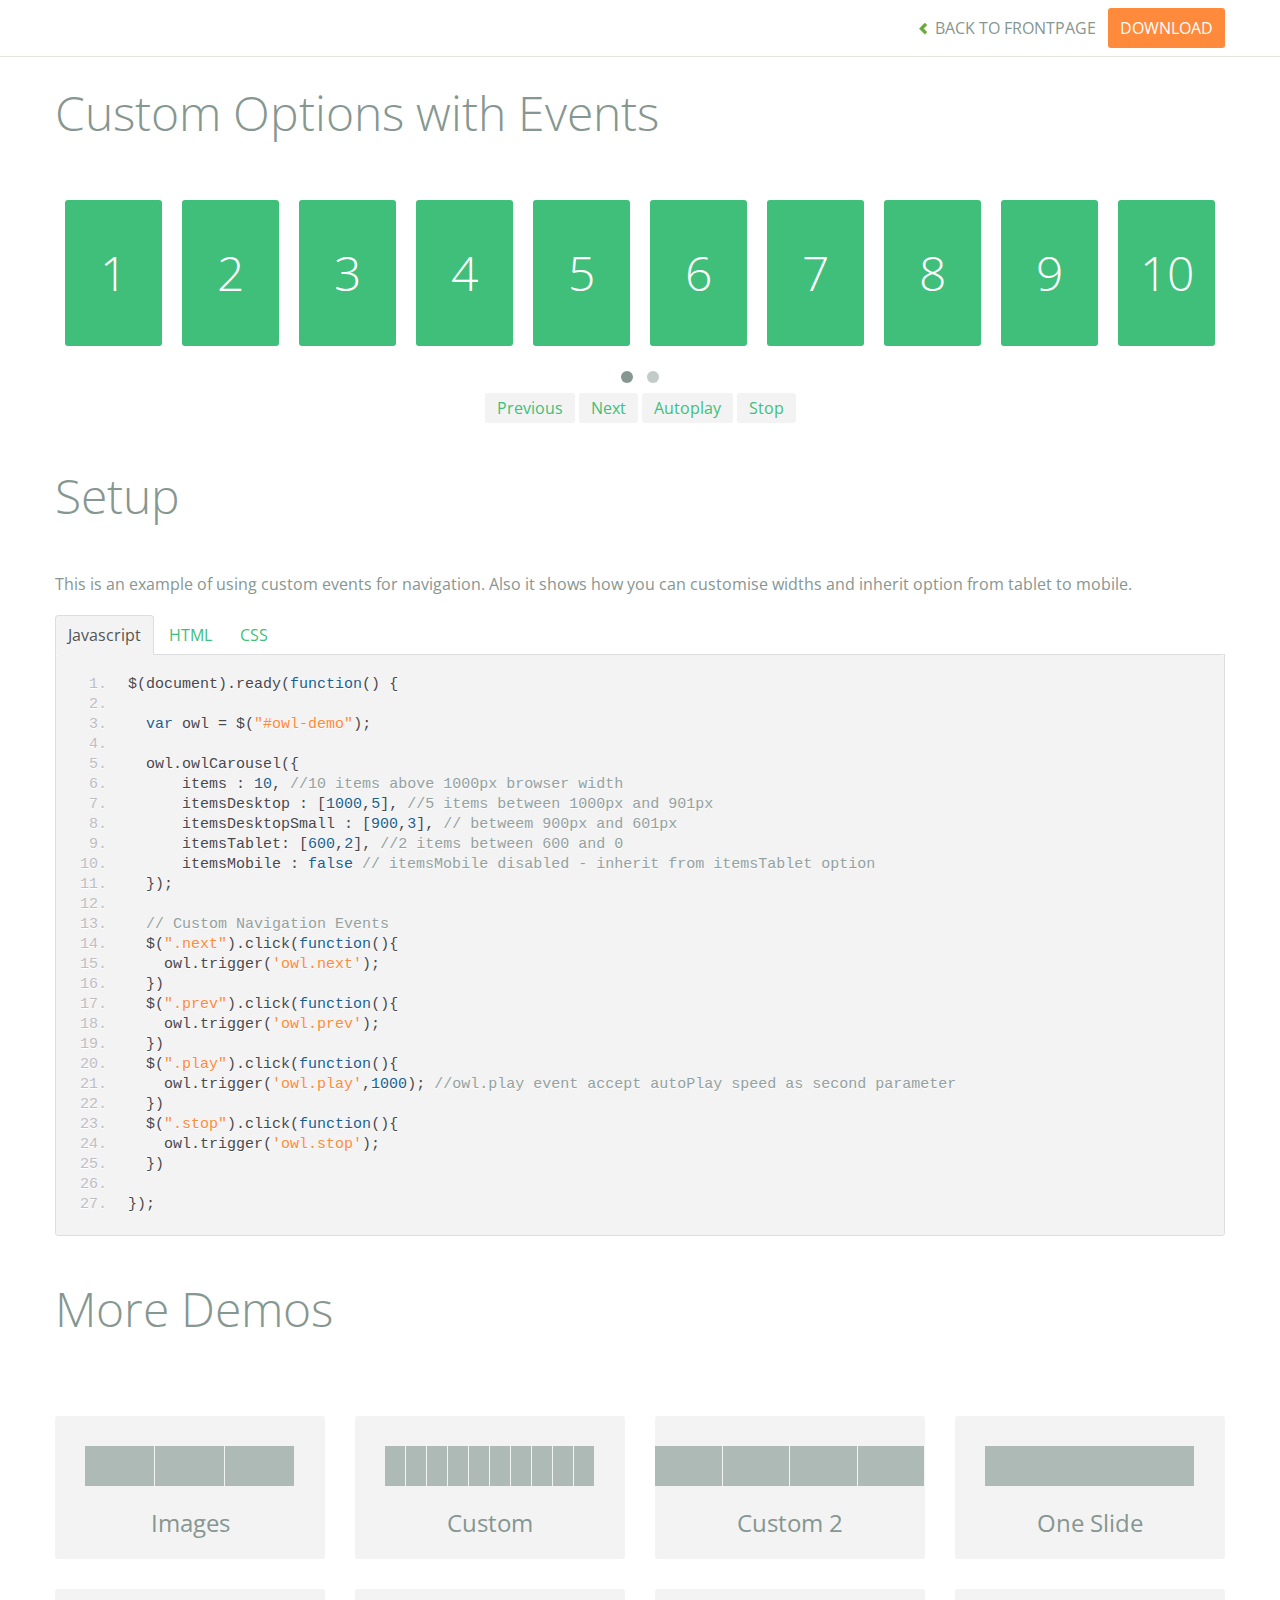
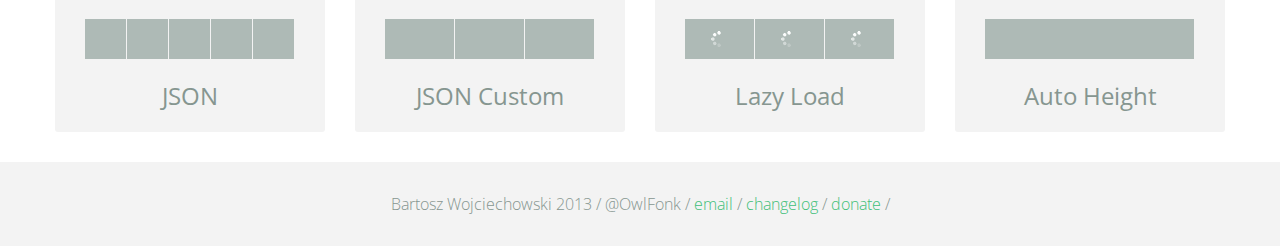
<file: lib/owl.carousel/demos/custom.html>
<!DOCTYPE html>
<html lang="en">
  <head>
    <meta charset="utf-8">
    <title>Owl Carousel - Custom</title>
    <meta name="viewport" content="width=device-width, initial-scale=1.0">
    <meta name="description" content="jQuery Responsive Carousel - Owl Carusel">
    <meta name="author" content="Bartosz Wojciechowski">

    <link href='http://fonts.googleapis.com/css?family=Open+Sans:400italic,400,300,600,700' rel='stylesheet' type='text/css'>
    <link href="../assets/css/bootstrapTheme.css" rel="stylesheet">
    <link href="../assets/css/custom.css" rel="stylesheet">

    <!-- Owl Carousel Assets -->
    <link href="../owl-carousel/owl.carousel.css" rel="stylesheet">
    <link href="../owl-carousel/owl.theme.css" rel="stylesheet">

    <link href="../assets/js/google-code-prettify/prettify.css" rel="stylesheet">

    <!-- Le fav and touch icons -->
    <link rel="apple-touch-icon-precomposed" sizes="144x144" href="../assets/ico/apple-touch-icon-144-precomposed.png">
    <link rel="apple-touch-icon-precomposed" sizes="114x114" href="../assets/ico/apple-touch-icon-114-precomposed.png">
      <link rel="apple-touch-icon-precomposed" sizes="72x72" href="../assets/ico/apple-touch-icon-72-precomposed.png">
                    <link rel="apple-touch-icon-precomposed" href="../assets/ico/apple-touch-icon-57-precomposed.png">
                                   <link rel="shortcut icon" href="../assets/ico/favicon.png">
  </head>
  <body>

      <div id="top-nav" class="navbar navbar-fixed-top">
        <div class="navbar-inner">
          <div class="container">
            <button type="button" class="btn btn-navbar" data-toggle="collapse" data-target=".nav-collapse">
            <span class="icon-bar"></span>
            <span class="icon-bar"></span>
            <span class="icon-bar"></span>
          </button>
            <div class="nav-collapse collapse">
            <ul class="nav pull-right">
              <li><a href="../index.html"><i class="icon-chevron-left"></i> Back to Frontpage</a></li>
              <li><a href="../owl.carousel.zip" class="download download-on" data-spy="affix" data-offset-top="450">Download</a></li>
            </ul>
            <ul class="nav pull-left">
              
            </ul>
            </div>
          </div>
        </div>
      </div>
   
    <div id="title">
      <div class="container">
        <div class="row">
          <div class="span12">
            <h1>Custom Options with Events</h1>
          </div>
        </div>
      </div>
    </div>

      <div id="demo">
        <div class="container">
          <div class="row">
            <div class="span12">

              <div id="owl-demo" class="owl-carousel">
                
                <div class="item"><h1>1</h1></div>
                <div class="item"><h1>2</h1></div>
                <div class="item"><h1>3</h1></div>
                <div class="item"><h1>4</h1></div>
                <div class="item"><h1>5</h1></div>
                <div class="item"><h1>6</h1></div>
                <div class="item"><h1>7</h1></div>
                <div class="item"><h1>8</h1></div>
                <div class="item"><h1>9</h1></div>
                <div class="item"><h1>10</h1></div>
                <div class="item"><h1>11</h1></div>
                <div class="item"><h1>12</h1></div>
                <div class="item"><h1>13</h1></div>
                <div class="item"><h1>14</h1></div>
                <div class="item"><h1>15</h1></div>
                <div class="item"><h1>16</h1></div>

              </div>
              <div class="customNavigation">
                <a class="btn prev">Previous</a>
                <a class="btn next">Next</a>
                <a class="btn play">Autoplay</a>
                <a class="btn stop">Stop</a>
              </div>

            </div>
          </div>
        </div>

    </div>

    <div id="example-info">
      <div class="container">
        <div class="row">
          <div class="span12">
            <h1>Setup</h1>
            <p>This is an example of using custom events for navigation. Also it shows how you can customise widths and inherit option from tablet to mobile.
            </p>
            <ul class="nav nav-tabs" id="myTab">
              <li class="active"><a href="#javascript">Javascript</a></li>
              <li><a href="#HTML">HTML</a></li>
              <li><a href="#CSS">CSS</a></li>
            </ul>
             
            <div class="tab-content">

              <div class="tab-pane active" id="javascript">
<pre class="pre-show prettyprint linenums">
$(document).ready(function() {

  var owl = &#36;("#owl-demo")&#59;

  owl.owlCarousel({
      items : 10, //10 items above 1000px browser width
      itemsDesktop : [1000,5], //5 items between 1000px and 901px
      itemsDesktopSmall : [900,3], // betweem 900px and 601px
      itemsTablet: [600,2], //2 items between 600 and 0
      itemsMobile : false // itemsMobile disabled - inherit from itemsTablet option
  })&#59;

  // Custom Navigation Events
  $(".next").click(function(){
    owl.trigger('owl.next')&#59;
  })
  $(".prev").click(function(){
    owl.trigger('owl.prev')&#59;
  })
  $(".play").click(function(){
    owl.trigger('owl.play',1000)&#59; //owl.play event accept autoPlay speed as second parameter
  })
  $(".stop").click(function(){
    owl.trigger('owl.stop')&#59;
  })

})&#59;
</pre>

              </div>

              <div class="tab-pane" id="HTML">
<pre class="pre-show prettyprint linenums">
&lt;div id="owl-demo" class="owl-carousel owl-theme"&gt;
  &lt;div class="item"&gt;&lt;h1&gt;1&lt;/h1&gt;&lt;/div&gt;
  &lt;div class="item"&gt;&lt;h1&gt;2&lt;/h1&gt;&lt;/div&gt;
  &lt;div class="item"&gt;&lt;h1&gt;3&lt;/h1&gt;&lt;/div&gt;
  &lt;div class="item"&gt;&lt;h1&gt;4&lt;/h1&gt;&lt;/div&gt;
  &lt;div class="item"&gt;&lt;h1&gt;5&lt;/h1&gt;&lt;/div&gt;
  &lt;div class="item"&gt;&lt;h1&gt;6&lt;/h1&gt;&lt;/div&gt;
  &lt;div class="item"&gt;&lt;h1&gt;7&lt;/h1&gt;&lt;/div&gt;
  &lt;div class="item"&gt;&lt;h1&gt;8&lt;/h1&gt;&lt;/div&gt;
  &lt;div class="item"&gt;&lt;h1&gt;9&lt;/h1&gt;&lt;/div&gt;
  &lt;div class="item"&gt;&lt;h1&gt;10&lt;/h1&gt;&lt;/div&gt;
  &lt;div class="item"&gt;&lt;h1&gt;11&lt;/h1&gt;&lt;/div&gt;
  &lt;div class="item"&gt;&lt;h1&gt;12&lt;/h1&gt;&lt;/div&gt;
  &lt;div class="item"&gt;&lt;h1&gt;13&lt;/h1&gt;&lt;/div&gt;
  &lt;div class="item"&gt;&lt;h1&gt;14&lt;/h1&gt;&lt;/div&gt;
  &lt;div class="item"&gt;&lt;h1&gt;15&lt;/h1&gt;&lt;/div&gt;
  &lt;div class="item"&gt;&lt;h1&gt;16&lt;/h1&gt;&lt;/div&gt;
&lt;/div&gt;

&lt;div class="customNavigation"&gt;
  &lt;a class="btn prev"&gt;Previous&lt;/a&gt;
  &lt;a class="btn next"&gt;Next&lt;/a&gt;
  &lt;a class="btn play"&gt;Autoplay&lt;/a&gt;
  &lt;a class="btn stop"&gt;Stop&lt;/a&gt;
&lt;/div&gt;
</pre>
              </div>

              <div class="tab-pane" id="CSS">
<pre class="pre-show prettyprint linenums">
#owl-demo .item{
  background: #3fbf79;
  padding: 30px 0px;
  margin: 10px;
  color: #FFF;
  -webkit-border-radius: 3px;
  -moz-border-radius: 3px;
  border-radius: 3px;
  text-align: center;
}
.customNavigation{
  text-align: center;
}
//use styles below to disable ugly selection
.customNavigation a{
  -webkit-user-select: none;
  -khtml-user-select: none;
  -moz-user-select: none;
  -ms-user-select: none;
  user-select: none;
  -webkit-tap-highlight-color: rgba(0, 0, 0, 0);
}

</pre>
              </div>
            </div><!--End Tab Content-->

          </div>
        </div>
      </div>
    </div>

    <div id="more">
      <div class="container">

        <div class="row">
          <div class="span12">
            <h1>More Demos</h1>
          </div>
        </div>

        <div class="row demos-row">
          <div class="span3">
            <a href="images.html" class="demo-box">
              <div class="demo-wrapper demo-images clearfix">
                <div class="demo-slide"><div class="bg"></div></div>
                <div class="demo-slide"><div class="bg"></div></div>
                <div class="demo-slide"><div class="bg"></div></div>
              </div>
              <h3>Images</h3>
            </a>
          </div>

          <div class="span3">
            <a href="custom.html" class="demo-box">
              <div class="demo-wrapper demo-custom clearfix">
                <div class="demo-slide"><div class="bg"></div></div>
                <div class="demo-slide"><div class="bg"></div></div>
                <div class="demo-slide"><div class="bg"></div></div>
                <div class="demo-slide"><div class="bg"></div></div>
                <div class="demo-slide"><div class="bg"></div></div>
                <div class="demo-slide"><div class="bg"></div></div>
                <div class="demo-slide"><div class="bg"></div></div>
                <div class="demo-slide"><div class="bg"></div></div>
                <div class="demo-slide"><div class="bg"></div></div>
                <div class="demo-slide"><div class="bg"></div></div>
              </div>
              <h3>Custom</h3>
            </a>
          </div>

          <div class="span3">
            <a href="itemsCustom.html" class="demo-box">
              <div class="demo-wrapper demo-full clearfix">
                <div class="demo-slide"><div class="bg"></div></div>
                <div class="demo-slide"><div class="bg"></div></div>
                <div class="demo-slide"><div class="bg"></div></div>
                <div class="demo-slide"><div class="bg"></div></div>
              </div>
              <h3>Custom 2</h3>
            </a>
          </div>

          <div class="span3">
            <a href="one.html" class="demo-box">
              <div class="demo-wrapper demo-one clearfix">
                <div class="demo-slide"><div class="bg"></div></div>
              </div>
              <h3>One Slide</h3>
            </a>
          </div>

        </div>
        <div class="row demos-row">
          <div class="span3">
            <a href="json.html" class="demo-box">
              <div class="demo-wrapper demo-Json clearfix">
                <div class="demo-slide"><div class="bg"></div></div>
                <div class="demo-slide"><div class="bg"></div></div>
                <div class="demo-slide"><div class="bg"></div></div>
                <div class="demo-slide"><div class="bg"></div></div>
                <div class="demo-slide"><div class="bg"></div></div>
              </div>
              <h3>JSON</h3>
            </a>
          </div>

          <div class="span3">
            <a href="customJson.html" class="demo-box">
              <div class="demo-wrapper demo-Json-custom clearfix">
                <div class="demo-slide"><div class="bg"></div></div>
                <div class="demo-slide"><div class="bg"></div></div>
                <div class="demo-slide"><div class="bg"></div></div>
              </div>
              <h3>JSON Custom</h3>
            </a>
          </div>

          <div class="span3">
            <a href="lazyLoad.html" class="demo-box">
              <div class="demo-wrapper demo-lazy clearfix">
                <div class="demo-slide"><div class="bg"></div></div>
                <div class="demo-slide"><div class="bg"></div></div>
                <div class="demo-slide"><div class="bg"></div></div>
              </div>
              <h3>Lazy Load</h3>
            </a>
          </div>

          <div class="span3">
            <a href="autoHeight.html" class="demo-box">
              <div class="demo-wrapper demo-height clearfix">
                <div class="demo-slide"><div class="bg"></div></div>
              </div>
              <h3>Auto Height</h3>
            </a>
          </div>

        </div>
      </div>
    </div>


 
    <div id="footer">
      <div class="container">
        <div class="row">
          <div class="span12">
            <h5>Bartosz Wojciechowski 2013 / @OwlFonk / 
            <a href="mailto:owl@owlgraphic.com?subject=Hey Owl!">email</a> / 
            <a href="../changelog.html">changelog</a> /
            <a href="https://www.paypal.com/cgi-bin/webscr?cmd=_s-xclick&hosted_button_id=EFSGXZS7V2U9N">donate</a> / 
            <a href="https://twitter.com/share" class="twitter-share-button" data-url="http://owlgraphic.com/owlcarousel/" data-text="Awesome jQuery Owl Carousel Responsive Plugin" data-via="OwlFonk" data-count="none" data-hashtags="owlcarousel"></a>
            <script>
            var owldomain = window.location.hostname.indexOf("owlgraphic");
            if(owldomain !== -1){
              !function(d,s,id){var js,fjs=d.getElementsByTagName(s)[0],p=/^http:/.test(d.location)?'http':'https';if(!d.getElementById(id)){js=d.createElement(s);js.id=id;js.src=p+'://platform.twitter.com/widgets.js';fjs.parentNode.insertBefore(js,fjs);}}(document, 'script', 'twitter-wjs');
            }
            </script>
            </h5>
          </div>
        </div>
      </div>
    </div>


    <script src="../assets/js/jquery-1.9.1.min.js"></script> 
    <script src="../owl-carousel/owl.carousel.js"></script>


    <!-- Demo -->

    <style>
    #owl-demo .item{
        background: #3fbf79;
        padding: 30px 0px;
        margin: 10px;
        color: #FFF;
        -webkit-border-radius: 3px;
        -moz-border-radius: 3px;
        border-radius: 3px;
        text-align: center;
    }
    .customNavigation{
      text-align: center;
    }
    .customNavigation a{
      -webkit-user-select: none;
      -khtml-user-select: none;
      -moz-user-select: none;
      -ms-user-select: none;
      user-select: none;
      -webkit-tap-highlight-color: rgba(0, 0, 0, 0);
    }
    </style>


    <script>
    $(document).ready(function() {

      var owl = $("#owl-demo");

      owl.owlCarousel({

      items : 10, //10 items above 1000px browser width
      itemsDesktop : [1000,5], //5 items between 1000px and 901px
      itemsDesktopSmall : [900,3], // 3 items betweem 900px and 601px
      itemsTablet: [600,2], //2 items between 600 and 0;
      itemsMobile : false // itemsMobile disabled - inherit from itemsTablet option
      
      });

      // Custom Navigation Events
      $(".next").click(function(){
        owl.trigger('owl.next');
      })
      $(".prev").click(function(){
        owl.trigger('owl.prev');
      })
      $(".play").click(function(){
        owl.trigger('owl.play',1000);
      })
      $(".stop").click(function(){
        owl.trigger('owl.stop');
      })


    });
    </script>


    <script src="../assets/js/bootstrap-collapse.js"></script>
    <script src="../assets/js/bootstrap-transition.js"></script>
    <script src="../assets/js/bootstrap-tab.js"></script>

    <script src="../assets/js/google-code-prettify/prettify.js"></script>
    <script src="../assets/js/application.js"></script>

  </body>
</html>
</file>
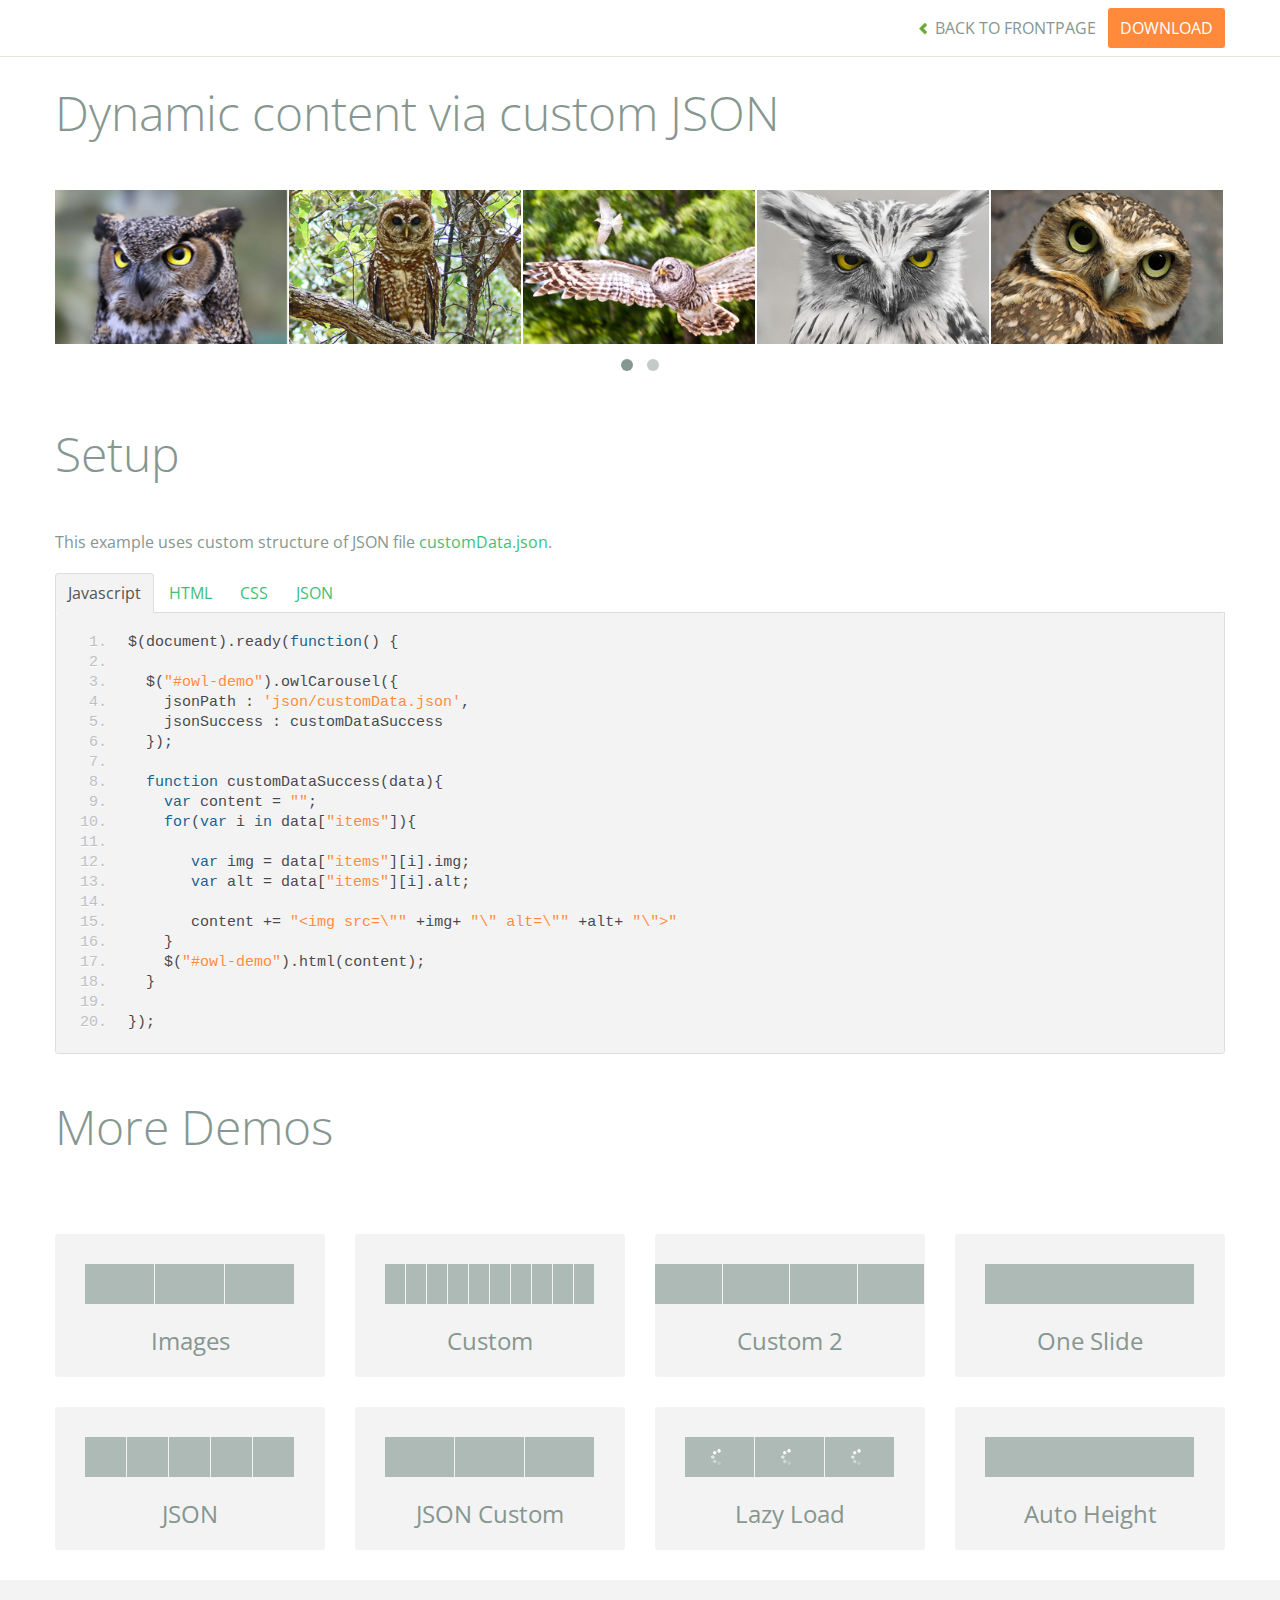
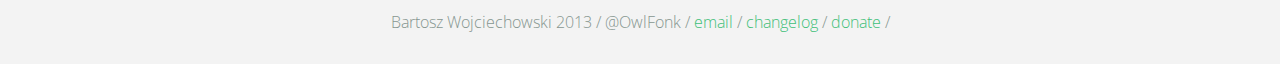
<file: lib/owl.carousel/demos/customJson.html>
<!DOCTYPE html>
<html lang="en">
  <head>
    <meta charset="utf-8">
    <title>Owl Carousel - Dynamic content via custom JSON</title>
    <meta name="viewport" content="width=device-width, initial-scale=1.0">
    <meta name="description" content="jQuery Responsive Carousel - Owl Carusel">
    <meta name="author" content="Bartosz Wojciechowski">

    <link href='http://fonts.googleapis.com/css?family=Open+Sans:400italic,400,300,600,700' rel='stylesheet' type='text/css'>
    <link href="../assets/css/bootstrapTheme.css" rel="stylesheet">
    <link href="../assets/css/custom.css" rel="stylesheet">

    <!-- Owl Carousel Assets -->
    <link href="../owl-carousel/owl.carousel.css" rel="stylesheet">
    <link href="../owl-carousel/owl.theme.css" rel="stylesheet">

    <link href="../assets/js/google-code-prettify/prettify.css" rel="stylesheet">

    <!-- Le fav and touch icons -->
    <link rel="apple-touch-icon-precomposed" sizes="144x144" href="../assets/ico/apple-touch-icon-144-precomposed.png">
    <link rel="apple-touch-icon-precomposed" sizes="114x114" href="../assets/ico/apple-touch-icon-114-precomposed.png">
      <link rel="apple-touch-icon-precomposed" sizes="72x72" href="../assets/ico/apple-touch-icon-72-precomposed.png">
                    <link rel="apple-touch-icon-precomposed" href="../assets/ico/apple-touch-icon-57-precomposed.png">
                                   <link rel="shortcut icon" href="../assets/ico/favicon.png">
  </head>
  <body>

      <div id="top-nav" class="navbar navbar-fixed-top">
        <div class="navbar-inner">
          <div class="container">
            <button type="button" class="btn btn-navbar" data-toggle="collapse" data-target=".nav-collapse">
            <span class="icon-bar"></span>
            <span class="icon-bar"></span>
            <span class="icon-bar"></span>
          </button>
            <div class="nav-collapse collapse">
            <ul class="nav pull-right">
              <li><a href="../index.html"><i class="icon-chevron-left"></i> Back to Frontpage</a></li>
              <li><a href="../owl.carousel.zip" class="download download-on" data-spy="affix" data-offset-top="450">Download</a></li>
            </ul>
            <ul class="nav pull-left">
              
            </ul>
            </div>
          </div>
        </div>
      </div>
   
    <div id="title">
      <div class="container">
        <div class="row">
          <div class="span12">
            <h1>Dynamic content via custom JSON</h1>
          </div>
        </div>
      </div>
    </div>

      <div id="demo">
        <div class="container">
          <div class="row">
            <div class="span12">

              <div id="owl-demo" class="owl-carousel">
              </div>
            </div>
          </div>
        </div>

    </div>

    <div id="example-info">
      <div class="container">
        <div class="row">
          <div class="span12">
            <h1>Setup</h1>
            <p>This example uses custom structure of JSON file <a href="json/customData.json">customData.json</a>.
            </p>
            <ul class="nav nav-tabs" id="myTab">
              <li class="active"><a href="#javascript">Javascript</a></li>
              <li><a href="#HTML">HTML</a></li>
              <li><a href="#CSS">CSS</a></li>
              <li><a href="#JSON">JSON</a></li>
            </ul>
             
            <div class="tab-content">

              <div class="tab-pane active" id="javascript">
<pre class="pre-show prettyprint linenums">
$(document).ready(function() {

  $("#owl-demo").owlCarousel({
    jsonPath : 'json/customData.json',
    jsonSuccess : customDataSuccess
  });

  function customDataSuccess(data){
    var content = "";
    for(var i in data["items"]){
       
       var img = data["items"][i].img;
       var alt = data["items"][i].alt;

       content += "&lt;img src=\"" +img+ "\" alt=\"" +alt+ "\"&gt"
    }
    $("#owl-demo").html(content);
  }

});
</pre>  

              </div>

              <div class="tab-pane" id="HTML">
<pre class="pre-show prettyprint linenums">
&lt;div id="owl-demo" class="owl-carousel"&gt;
&lt;/div&gt;
</pre>
              </div>

              <div class="tab-pane" id="CSS">
<pre class="pre-show prettyprint linenums">
#owl-demo .item{
  background: #a1def8;
  padding: 30px 0px;
  display: block;
  margin: 5px;
  color: #FFF;
  -webkit-border-radius: 3px;
  -moz-border-radius: 3px;
  border-radius: 3px;
  text-align: center;
}

</pre>
              </div>
              <div class="tab-pane" id="JSON">
<pre class="pre-show prettyprint linenums">
{
  "items" : [
    {
      "img": "assets/owl1.jpg",
      "alt" : "Owl Image 1"
    },
    {
      "img": "assets/owl2.jpg",
      "alt" : "Owl Image 2"
    },
    {
      "img": "assets/owl3.jpg",
      "alt" : "Owl Image 1"
    },
    {
      "img": "assets/owl4.jpg",
      "alt" : "Owl Image 2"
    },
    {
      "img": "assets/owl5.jpg",
      "alt" : "Owl Image 1"
    },
    {
      "img": "assets/owl6.jpg",
      "alt" : "Owl Image 2"
    }
  ]
}
</pre>
</div>
            </div><!--End Tab Content-->

          </div>
        </div>
      </div>
    </div>

    <div id="more">
      <div class="container">

        <div class="row">
          <div class="span12">
            <h1>More Demos</h1>
          </div>
        </div>

        <div class="row demos-row">
          <div class="span3">
            <a href="images.html" class="demo-box">
              <div class="demo-wrapper demo-images clearfix">
                <div class="demo-slide"><div class="bg"></div></div>
                <div class="demo-slide"><div class="bg"></div></div>
                <div class="demo-slide"><div class="bg"></div></div>
              </div>
              <h3>Images</h3>
            </a>
          </div>

          <div class="span3">
            <a href="custom.html" class="demo-box">
              <div class="demo-wrapper demo-custom clearfix">
                <div class="demo-slide"><div class="bg"></div></div>
                <div class="demo-slide"><div class="bg"></div></div>
                <div class="demo-slide"><div class="bg"></div></div>
                <div class="demo-slide"><div class="bg"></div></div>
                <div class="demo-slide"><div class="bg"></div></div>
                <div class="demo-slide"><div class="bg"></div></div>
                <div class="demo-slide"><div class="bg"></div></div>
                <div class="demo-slide"><div class="bg"></div></div>
                <div class="demo-slide"><div class="bg"></div></div>
                <div class="demo-slide"><div class="bg"></div></div>
              </div>
              <h3>Custom</h3>
            </a>
          </div>

          <div class="span3">
            <a href="itemsCustom.html" class="demo-box">
              <div class="demo-wrapper demo-full clearfix">
                <div class="demo-slide"><div class="bg"></div></div>
                <div class="demo-slide"><div class="bg"></div></div>
                <div class="demo-slide"><div class="bg"></div></div>
                <div class="demo-slide"><div class="bg"></div></div>
              </div>
              <h3>Custom 2</h3>
            </a>
          </div>

          <div class="span3">
            <a href="one.html" class="demo-box">
              <div class="demo-wrapper demo-one clearfix">
                <div class="demo-slide"><div class="bg"></div></div>
              </div>
              <h3>One Slide</h3>
            </a>
          </div>

        </div>
        <div class="row demos-row">
          <div class="span3">
            <a href="json.html" class="demo-box">
              <div class="demo-wrapper demo-Json clearfix">
                <div class="demo-slide"><div class="bg"></div></div>
                <div class="demo-slide"><div class="bg"></div></div>
                <div class="demo-slide"><div class="bg"></div></div>
                <div class="demo-slide"><div class="bg"></div></div>
                <div class="demo-slide"><div class="bg"></div></div>
              </div>
              <h3>JSON</h3>
            </a>
          </div>

          <div class="span3">
            <a href="customJson.html" class="demo-box">
              <div class="demo-wrapper demo-Json-custom clearfix">
                <div class="demo-slide"><div class="bg"></div></div>
                <div class="demo-slide"><div class="bg"></div></div>
                <div class="demo-slide"><div class="bg"></div></div>
              </div>
              <h3>JSON Custom</h3>
            </a>
          </div>

          <div class="span3">
            <a href="lazyLoad.html" class="demo-box">
              <div class="demo-wrapper demo-lazy clearfix">
                <div class="demo-slide"><div class="bg"></div></div>
                <div class="demo-slide"><div class="bg"></div></div>
                <div class="demo-slide"><div class="bg"></div></div>
              </div>
              <h3>Lazy Load</h3>
            </a>
          </div>

          <div class="span3">
            <a href="autoHeight.html" class="demo-box">
              <div class="demo-wrapper demo-height clearfix">
                <div class="demo-slide"><div class="bg"></div></div>
              </div>
              <h3>Auto Height</h3>
            </a>
          </div>

        </div>
      </div>
    </div>


 
    <div id="footer">
      <div class="container">
        <div class="row">
          <div class="span12">
            <h5>Bartosz Wojciechowski 2013 / @OwlFonk / 
            <a href="mailto:owl@owlgraphic.com?subject=Hey Owl!">email</a> / 
            <a href="../changelog.html">changelog</a> /
            <a href="https://www.paypal.com/cgi-bin/webscr?cmd=_s-xclick&hosted_button_id=EFSGXZS7V2U9N">donate</a> / 
            <a href="https://twitter.com/share" class="twitter-share-button" data-url="http://owlgraphic.com/owlcarousel/" data-text="Awesome jQuery Owl Carousel Responsive Plugin" data-via="OwlFonk" data-count="none" data-hashtags="owlcarousel"></a>
            <script>
            var owldomain = window.location.hostname.indexOf("owlgraphic");
            if(owldomain !== -1){
              !function(d,s,id){var js,fjs=d.getElementsByTagName(s)[0],p=/^http:/.test(d.location)?'http':'https';if(!d.getElementById(id)){js=d.createElement(s);js.id=id;js.src=p+'://platform.twitter.com/widgets.js';fjs.parentNode.insertBefore(js,fjs);}}(document, 'script', 'twitter-wjs');
            }
            </script>
            </h5>
          </div>
        </div>
      </div>
    </div>


    <script src="../assets/js/jquery-1.9.1.min.js"></script> 
    <script src="../owl-carousel/owl.carousel.js"></script>


    <!-- Demo -->

    <style>
    #owl-demo img{
        display: block;
        width: 99%;
        height: auto;
    }
    </style>


    <script>
    $(document).ready(function() {

      $("#owl-demo").owlCarousel({
        jsonPath : 'json/customData.json',
        jsonSuccess : customDataSuccess
      });

      function customDataSuccess(data){
        var content = "";
        for(var i in data["items"]){
           
           var img = data["items"][i].img;
           var alt = data["items"][i].alt;

           content += "<img src=\"" +img+ "\" alt=\"" +alt+ "\">"
        }
        $("#owl-demo").html(content);
      }

    });
    </script>


    <script src="../assets/js/bootstrap-collapse.js"></script>
    <script src="../assets/js/bootstrap-transition.js"></script>
    <script src="../assets/js/bootstrap-tab.js"></script>

    <script src="../assets/js/google-code-prettify/prettify.js"></script>
	  <script src="../assets/js/application.js"></script>

  </body>
</html>
</file>
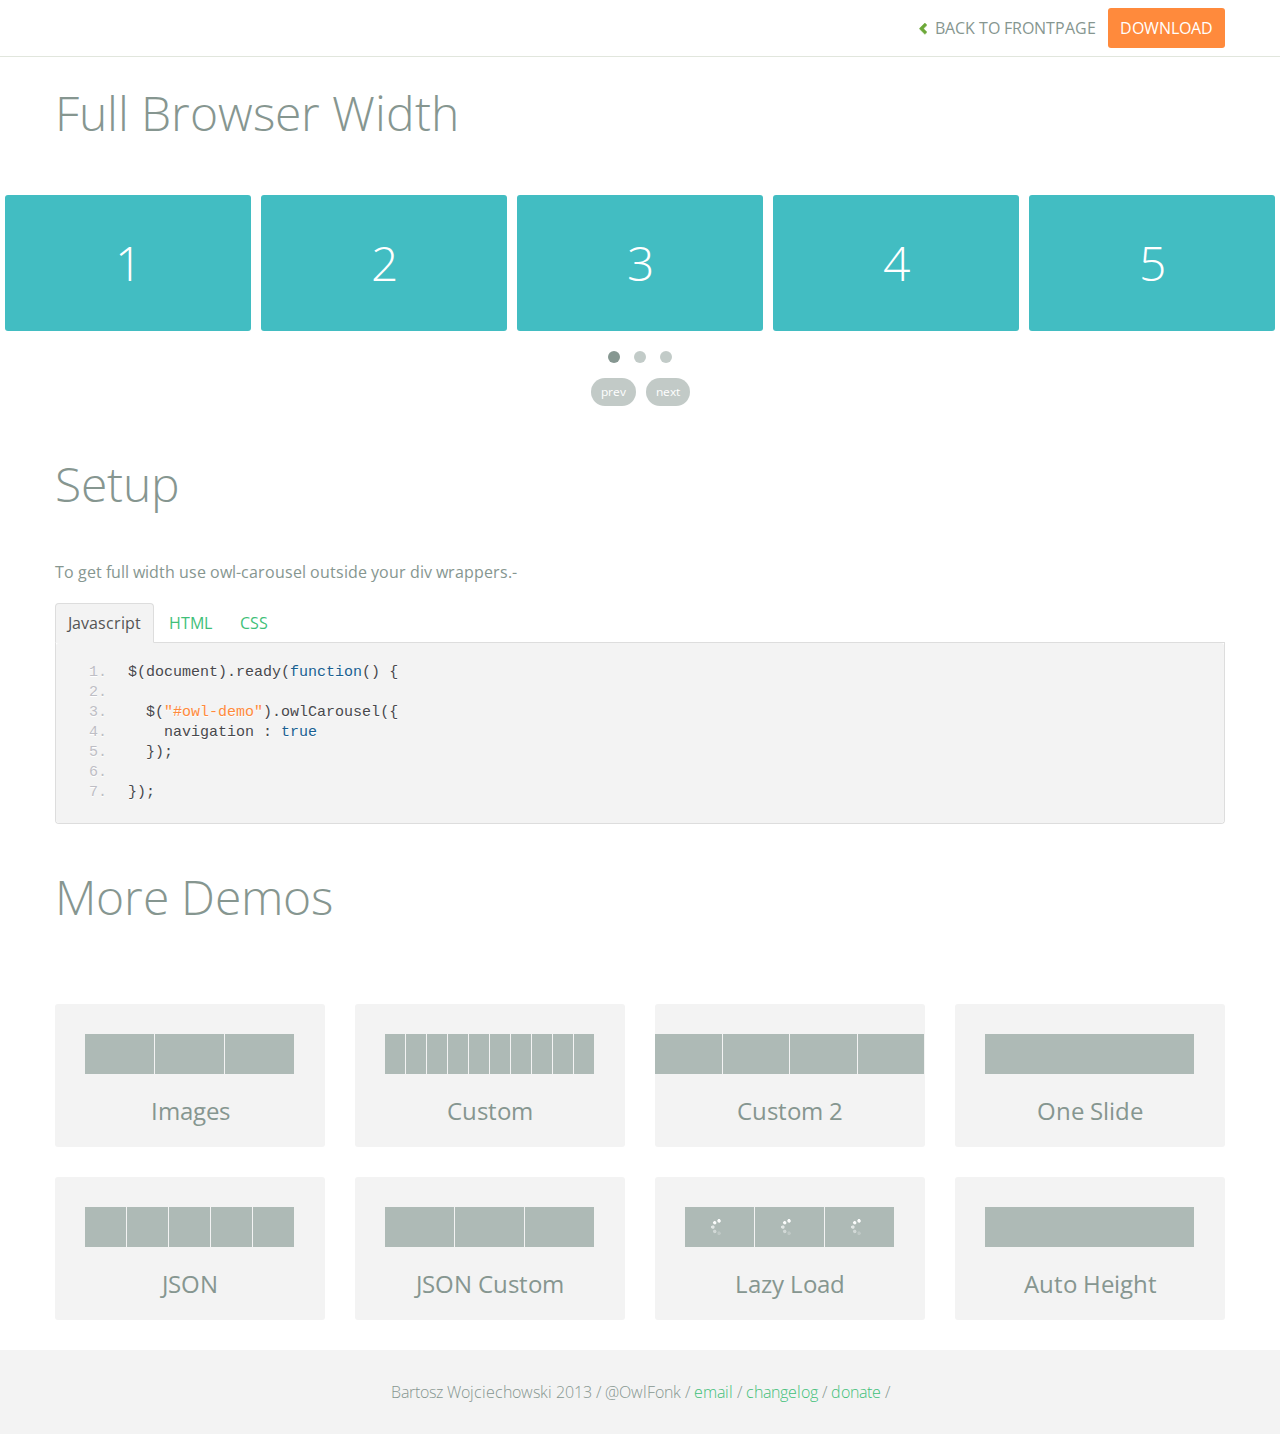
<file: lib/owl.carousel/demos/full.html>
<!DOCTYPE html>
<html lang="en">
  <head>
    <meta charset="utf-8">
    <title>Owl Carousel - Full Width Demo</title>
    <meta name="viewport" content="width=device-width, initial-scale=1.0">
    <meta name="description" content="jQuery Responsive Carousel - Owl Carusel">
    <meta name="author" content="Bartosz Wojciechowski">
    
    <link href='http://fonts.googleapis.com/css?family=Open+Sans:400italic,400,300,600,700' rel='stylesheet' type='text/css'>
    <link href="../assets/css/bootstrapTheme.css" rel="stylesheet">
    <link href="../assets/css/custom.css" rel="stylesheet">

    <!-- Owl Carousel Assets -->
    <link href="../owl-carousel/owl.carousel.css" rel="stylesheet">
    <link href="../owl-carousel/owl.theme.css" rel="stylesheet">

    <link href="../assets/js/google-code-prettify/prettify.css" rel="stylesheet">

	
    <!-- Le fav and touch icons -->
    <link rel="apple-touch-icon-precomposed" sizes="144x144" href="../assets/ico/apple-touch-icon-144-precomposed.png">
    <link rel="apple-touch-icon-precomposed" sizes="114x114" href="../assets/ico/apple-touch-icon-114-precomposed.png">
      <link rel="apple-touch-icon-precomposed" sizes="72x72" href="../assets/ico/apple-touch-icon-72-precomposed.png">
                    <link rel="apple-touch-icon-precomposed" href="../assets/ico/apple-touch-icon-57-precomposed.png">
                                   <link rel="shortcut icon" href="../assets/ico/favicon.png">
  </head>
  <body>

      <div id="top-nav" class="navbar navbar-fixed-top">
        <div class="navbar-inner">
          <div class="container">
            <button type="button" class="btn btn-navbar" data-toggle="collapse" data-target=".nav-collapse">
            <span class="icon-bar"></span>
            <span class="icon-bar"></span>
            <span class="icon-bar"></span>
          </button>
            <div class="nav-collapse collapse">
            <ul class="nav pull-right">
              <li><a href="../index.html"><i class="icon-chevron-left"></i> Back to Frontpage</a></li>
              <li><a href="../owl.carousel.zip" class="download download-on" data-spy="affix" data-offset-top="450">Download</a></li>
            </ul>
            <ul class="nav pull-left">
              
            </ul>
            </div>
          </div>
        </div>
      </div>
   
    <div id="title">
      <div class="container">
        <div class="row">
          <div class="span12">
            <h1>Full Browser Width</h1>
          </div>
        </div>
      </div>
    </div>

      <div id="demo">

        <div id="owl-demo" class="owl-carousel">
          
          <div class="item"><h1>1</h1></div>
          <div class="item"><h1>2</h1></div>
          <div class="item"><h1>3</h1></div>
          <div class="item"><h1>4</h1></div>
          <div class="item"><h1>5</h1></div>
          <div class="item"><h1>6</h1></div>
          <div class="item"><h1>7</h1></div>
          <div class="item"><h1>8</h1></div>
          <div class="item"><h1>9</h1></div>
          <div class="item"><h1>10</h1></div>
          <div class="item"><h1>11</h1></div>
          <div class="item"><h1>12</h1></div>

        </div>

    </div>

    <div id="example-info">
      <div class="container">
        <div class="row">
          <div class="span12">
            <h1>Setup</h1>
            <p>To get full width use owl-carousel outside your div wrappers.-</p>
            <ul class="nav nav-tabs" id="myTab">
              <li class="active"><a href="#javascript">Javascript</a></li>
              <li><a href="#HTML">HTML</a></li>
              <li><a href="#CSS">CSS</a></li>
            </ul>
             
            <div class="tab-content">

              <div class="tab-pane active" id="javascript">
<pre class="pre-show prettyprint linenums">
$(document).ready(function() {

  $("#owl-demo").owlCarousel({
    navigation : true
  });

});
</pre>  

              </div>

              <div class="tab-pane" id="HTML">
<pre class="pre-show prettyprint linenums">
&lt;div id="owl-demo" class="owl-carousel owl-theme"&gt;
          
  &lt;div class="item"&gt;&lt;h1&gt;1&lt;/h1&gt;&lt;/div&gt;
  &lt;div class="item"&gt;&lt;h1&gt;2&lt;/h1&gt;&lt;/div&gt;
  &lt;div class="item"&gt;&lt;h1&gt;3&lt;/h1&gt;&lt;/div&gt;
  &lt;div class="item"&gt;&lt;h1&gt;4&lt;/h1&gt;&lt;/div&gt;
  &lt;div class="item"&gt;&lt;h1&gt;5&lt;/h1&gt;&lt;/div&gt;
  &lt;div class="item"&gt;&lt;h1&gt;6&lt;/h1&gt;&lt;/div&gt;
  &lt;div class="item"&gt;&lt;h1&gt;7&lt;/h1&gt;&lt;/div&gt;
  &lt;div class="item"&gt;&lt;h1&gt;8&lt;/h1&gt;&lt;/div&gt;
  &lt;div class="item"&gt;&lt;h1&gt;9&lt;/h1&gt;&lt;/div&gt;
  &lt;div class="item"&gt;&lt;h1&gt;10&lt;/h1&gt;&lt;/div&gt;
  &lt;div class="item"&gt;&lt;h1&gt;11&lt;/h1&gt;&lt;/div&gt;
  &lt;div class="item"&gt;&lt;h1&gt;12&lt;/h1&gt;&lt;/div&gt;

&lt;/div&gt;
</pre>
              </div>

              <div class="tab-pane" id="CSS">
<pre class="pre-show prettyprint linenums">
#owl-demo .item{
  background: #42bdc2;
  padding: 30px 0px;
  margin: 10px;
  color: #FFF;
  -webkit-border-radius: 3px;
  -moz-border-radius: 3px;
  border-radius: 3px;
  text-align: center;
}
</pre>
              </div>
            </div><!--End Tab Content-->

          </div>
        </div>
      </div>
    </div>

    <div id="more">
      <div class="container">

        <div class="row">
          <div class="span12">
            <h1>More Demos</h1>
          </div>
        </div>

        <div class="row demos-row">
          <div class="span3">
            <a href="images.html" class="demo-box">
              <div class="demo-wrapper demo-images clearfix">
                <div class="demo-slide"><div class="bg"></div></div>
                <div class="demo-slide"><div class="bg"></div></div>
                <div class="demo-slide"><div class="bg"></div></div>
              </div>
              <h3>Images</h3>
            </a>
          </div>

          <div class="span3">
            <a href="custom.html" class="demo-box">
              <div class="demo-wrapper demo-custom clearfix">
                <div class="demo-slide"><div class="bg"></div></div>
                <div class="demo-slide"><div class="bg"></div></div>
                <div class="demo-slide"><div class="bg"></div></div>
                <div class="demo-slide"><div class="bg"></div></div>
                <div class="demo-slide"><div class="bg"></div></div>
                <div class="demo-slide"><div class="bg"></div></div>
                <div class="demo-slide"><div class="bg"></div></div>
                <div class="demo-slide"><div class="bg"></div></div>
                <div class="demo-slide"><div class="bg"></div></div>
                <div class="demo-slide"><div class="bg"></div></div>
              </div>
              <h3>Custom</h3>
            </a>
          </div>

          <div class="span3">
            <a href="itemsCustom.html" class="demo-box">
              <div class="demo-wrapper demo-full clearfix">
                <div class="demo-slide"><div class="bg"></div></div>
                <div class="demo-slide"><div class="bg"></div></div>
                <div class="demo-slide"><div class="bg"></div></div>
                <div class="demo-slide"><div class="bg"></div></div>
              </div>
              <h3>Custom 2</h3>
            </a>
          </div>

          <div class="span3">
            <a href="one.html" class="demo-box">
              <div class="demo-wrapper demo-one clearfix">
                <div class="demo-slide"><div class="bg"></div></div>
              </div>
              <h3>One Slide</h3>
            </a>
          </div>

        </div>
        <div class="row demos-row">
          <div class="span3">
            <a href="json.html" class="demo-box">
              <div class="demo-wrapper demo-Json clearfix">
                <div class="demo-slide"><div class="bg"></div></div>
                <div class="demo-slide"><div class="bg"></div></div>
                <div class="demo-slide"><div class="bg"></div></div>
                <div class="demo-slide"><div class="bg"></div></div>
                <div class="demo-slide"><div class="bg"></div></div>
              </div>
              <h3>JSON</h3>
            </a>
          </div>

          <div class="span3">
            <a href="customJson.html" class="demo-box">
              <div class="demo-wrapper demo-Json-custom clearfix">
                <div class="demo-slide"><div class="bg"></div></div>
                <div class="demo-slide"><div class="bg"></div></div>
                <div class="demo-slide"><div class="bg"></div></div>
              </div>
              <h3>JSON Custom</h3>
            </a>
          </div>

          <div class="span3">
            <a href="lazyLoad.html" class="demo-box">
              <div class="demo-wrapper demo-lazy clearfix">
                <div class="demo-slide"><div class="bg"></div></div>
                <div class="demo-slide"><div class="bg"></div></div>
                <div class="demo-slide"><div class="bg"></div></div>
              </div>
              <h3>Lazy Load</h3>
            </a>
          </div>

          <div class="span3">
            <a href="autoHeight.html" class="demo-box">
              <div class="demo-wrapper demo-height clearfix">
                <div class="demo-slide"><div class="bg"></div></div>
              </div>
              <h3>Auto Height</h3>
            </a>
          </div>

        </div>
      </div>
    </div>


 
    <div id="footer">
      <div class="container">
        <div class="row">
          <div class="span12">
            <h5>Bartosz Wojciechowski 2013 / @OwlFonk / 
            <a href="mailto:owl@owlgraphic.com?subject=Hey Owl!">email</a> / 
            <a href="../changelog.html">changelog</a> /
            <a href="https://www.paypal.com/cgi-bin/webscr?cmd=_s-xclick&hosted_button_id=EFSGXZS7V2U9N">donate</a> / 
            <a href="https://twitter.com/share" class="twitter-share-button" data-url="http://owlgraphic.com/owlcarousel/" data-text="Awesome jQuery Owl Carousel Responsive Plugin" data-via="OwlFonk" data-count="none" data-hashtags="owlcarousel"></a>
            <script>
            var owldomain = window.location.hostname.indexOf("owlgraphic");
            if(owldomain !== -1){
              !function(d,s,id){var js,fjs=d.getElementsByTagName(s)[0],p=/^http:/.test(d.location)?'http':'https';if(!d.getElementById(id)){js=d.createElement(s);js.id=id;js.src=p+'://platform.twitter.com/widgets.js';fjs.parentNode.insertBefore(js,fjs);}}(document, 'script', 'twitter-wjs');
            }
            </script>
            </h5>
          </div>
        </div>
      </div>
    </div>


    <script src="../assets/js/jquery-1.9.1.min.js"></script> 
    <script src="../owl-carousel/owl.carousel.js"></script>

    <!-- Demo -->

    <style>
    #owl-demo .item{
        background: #42bdc2;
        padding: 30px 0px;
        margin: 5px;
        color: #FFF;
        -webkit-border-radius: 3px;
        -moz-border-radius: 3px;
        border-radius: 3px;
        text-align: center;
    }
    </style>

    <script>
    $(document).ready(function() {
      $("#owl-demo").owlCarousel({
        navigation : true
      });
    });

    </script>
    

    <script src="../assets/js/bootstrap-collapse.js"></script>
    <script src="../assets/js/bootstrap-transition.js"></script>
    <script src="../assets/js/bootstrap-tab.js"></script>

    <script src="../assets/js/google-code-prettify/prettify.js"></script>
	  <script src="../assets/js/application.js"></script>

  </body>
</html>
</file>
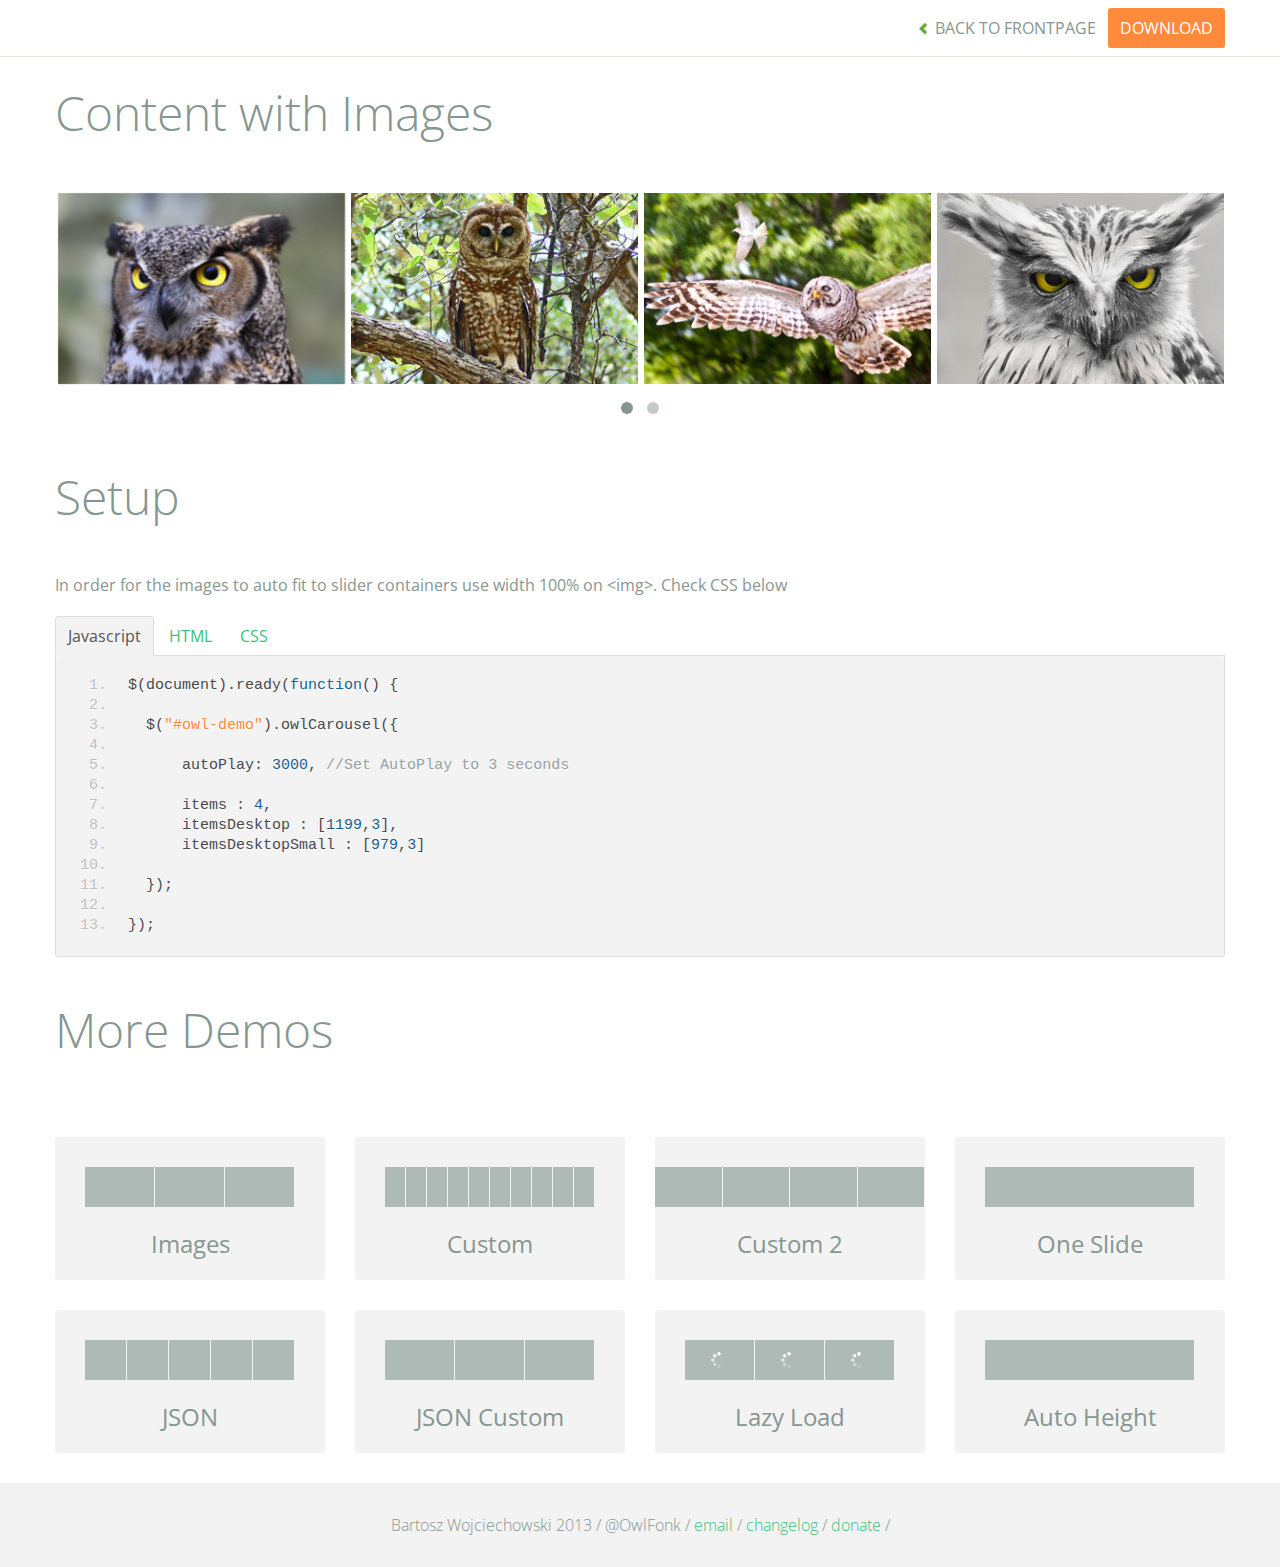
<file: lib/owl.carousel/demos/images.html>
<!DOCTYPE html>
<html lang="en">
  <head>
    <meta charset="utf-8">
    <title>Owl Carousel - Images Demo</title>
    <meta name="viewport" content="width=device-width, initial-scale=1.0">
    <meta name="description" content="jQuery Responsive Carousel - Owl Carusel">
    <meta name="author" content="Bartosz Wojciechowski">
    
    <link href='http://fonts.googleapis.com/css?family=Open+Sans:400italic,400,300,600,700' rel='stylesheet' type='text/css'>
    <link href="../assets/css/bootstrapTheme.css" rel="stylesheet">
    <link href="../assets/css/custom.css" rel="stylesheet">

    <!-- Owl Carousel Assets -->
    <link href="../owl-carousel/owl.carousel.css" rel="stylesheet">
    <link href="../owl-carousel/owl.theme.css" rel="stylesheet">

    <!-- Prettify -->
    <link href="../assets/js/google-code-prettify/prettify.css" rel="stylesheet">
    

    <!-- Le fav and touch icons -->
    <link rel="apple-touch-icon-precomposed" sizes="144x144" href="../assets/ico/apple-touch-icon-144-precomposed.png">
    <link rel="apple-touch-icon-precomposed" sizes="114x114" href="../assets/ico/apple-touch-icon-114-precomposed.png">
      <link rel="apple-touch-icon-precomposed" sizes="72x72" href="../assets/ico/apple-touch-icon-72-precomposed.png">
                    <link rel="apple-touch-icon-precomposed" href="../assets/ico/apple-touch-icon-57-precomposed.png">
                                   <link rel="shortcut icon" href="../assets/ico/favicon.png">
  </head>
  <body>

      <div id="top-nav" class="navbar navbar-fixed-top">
        <div class="navbar-inner">
          <div class="container">
            <button type="button" class="btn btn-navbar" data-toggle="collapse" data-target=".nav-collapse">
            <span class="icon-bar"></span>
            <span class="icon-bar"></span>
            <span class="icon-bar"></span>
          </button>
            <div class="nav-collapse collapse">
            <ul class="nav pull-right">
              <li><a href="../index.html"><i class="icon-chevron-left"></i> Back to Frontpage</a></li>
              <li><a href="../owl.carousel.zip" class="download download-on" data-spy="affix" data-offset-top="450">Download</a></li>
            </ul>
            <ul class="nav pull-left">
              
            </ul>
            </div>
          </div>
        </div>
      </div>
   
    <div id="title">
      <div class="container">
        <div class="row">
          <div class="span12">
            <h1>Content with Images</h1>
          </div>
        </div>
      </div>
    </div>

      <div id="demo">
        <div class="container">
          <div class="row">
            <div class="span12">

              <div id="owl-demo" class="owl-carousel">
                <div class="item"><img src="assets/owl1.jpg" alt="Owl Image"></div>
                <div class="item"><img src="assets/owl2.jpg" alt="Owl Image"></div>
                <div class="item"><img src="assets/owl3.jpg" alt="Owl Image"></div>
                <div class="item"><img src="assets/owl4.jpg" alt="Owl Image"></div>
                <div class="item"><img src="assets/owl5.jpg" alt="Owl Image"></div>
                <div class="item"><img src="assets/owl6.jpg" alt="Owl Image"></div>
                <div class="item"><img src="assets/owl7.jpg" alt="Owl Image"></div>
                <div class="item"><img src="assets/owl8.jpg" alt="Owl Image"></div>
              </div>
              
            </div>
          </div>
        </div>

    </div>

    <div id="example-info">
      <div class="container">
        <div class="row">
          <div class="span12">
            <h1>Setup</h1>
            <p>In order for the images to auto fit to slider containers use width 100% on &lt;img&gt;. Check CSS below</p>
            <ul class="nav nav-tabs" id="myTab">
              <li class="active"><a href="#javascript">Javascript</a></li>
              <li><a href="#HTML">HTML</a></li>
              <li><a href="#CSS">CSS</a></li>
            </ul>
             
            <div class="tab-content">

              <div class="tab-pane active" id="javascript">
<pre class="pre-show prettyprint linenums">
$(document).ready(function() {

  $("#owl-demo").owlCarousel({

      autoPlay: 3000, //Set AutoPlay to 3 seconds

      items : 4,
      itemsDesktop : [1199,3],
      itemsDesktopSmall : [979,3]

  });

});
</pre>  

              </div>

              <div class="tab-pane" id="HTML">
<pre class="pre-show prettyprint linenums">
&lt;div id="owl-demo"&gt;
          
  &lt;div class="item"&gt;&lt;img src="assets/owl1.jpg" alt="Owl Image"&gt;&lt;/div&gt;
  &lt;div class="item"&gt;&lt;img src="assets/owl2.jpg" alt="Owl Image"&gt;&lt;/div&gt;
  &lt;div class="item"&gt;&lt;img src="assets/owl3.jpg" alt="Owl Image"&gt;&lt;/div&gt;
  &lt;div class="item"&gt;&lt;img src="assets/owl4.jpg" alt="Owl Image"&gt;&lt;/div&gt;
  &lt;div class="item"&gt;&lt;img src="assets/owl5.jpg" alt="Owl Image"&gt;&lt;/div&gt;
  &lt;div class="item"&gt;&lt;img src="assets/owl6.jpg" alt="Owl Image"&gt;&lt;/div&gt;
  &lt;div class="item"&gt;&lt;img src="assets/owl7.jpg" alt="Owl Image"&gt;&lt;/div&gt;
  &lt;div class="item"&gt;&lt;img src="assets/owl8.jpg" alt="Owl Image"&gt;&lt;/div&gt;

&lt;/div&gt;
</pre>
              </div>

              <div class="tab-pane" id="CSS">
<pre class="pre-show prettyprint linenums">
#owl-demo .item{
  margin: 3px;
}
#owl-demo .item img{
  display: block;
  width: 100%;
  height: auto;
}
</pre>
              </div>
            </div><!--End Tab Content-->

          </div>
        </div>
      </div>
    </div>

    <div id="more">
      <div class="container">

        <div class="row">
          <div class="span12">
            <h1>More Demos</h1>
          </div>
        </div>

        <div class="row demos-row">
          <div class="span3">
            <a href="images.html" class="demo-box">
              <div class="demo-wrapper demo-images clearfix">
                <div class="demo-slide"><div class="bg"></div></div>
                <div class="demo-slide"><div class="bg"></div></div>
                <div class="demo-slide"><div class="bg"></div></div>
              </div>
              <h3>Images</h3>
            </a>
          </div>

          <div class="span3">
            <a href="custom.html" class="demo-box">
              <div class="demo-wrapper demo-custom clearfix">
                <div class="demo-slide"><div class="bg"></div></div>
                <div class="demo-slide"><div class="bg"></div></div>
                <div class="demo-slide"><div class="bg"></div></div>
                <div class="demo-slide"><div class="bg"></div></div>
                <div class="demo-slide"><div class="bg"></div></div>
                <div class="demo-slide"><div class="bg"></div></div>
                <div class="demo-slide"><div class="bg"></div></div>
                <div class="demo-slide"><div class="bg"></div></div>
                <div class="demo-slide"><div class="bg"></div></div>
                <div class="demo-slide"><div class="bg"></div></div>
              </div>
              <h3>Custom</h3>
            </a>
          </div>

          <div class="span3">
            <a href="itemsCustom.html" class="demo-box">
              <div class="demo-wrapper demo-full clearfix">
                <div class="demo-slide"><div class="bg"></div></div>
                <div class="demo-slide"><div class="bg"></div></div>
                <div class="demo-slide"><div class="bg"></div></div>
                <div class="demo-slide"><div class="bg"></div></div>
              </div>
              <h3>Custom 2</h3>
            </a>
          </div>

          <div class="span3">
            <a href="one.html" class="demo-box">
              <div class="demo-wrapper demo-one clearfix">
                <div class="demo-slide"><div class="bg"></div></div>
              </div>
              <h3>One Slide</h3>
            </a>
          </div>

        </div>
        <div class="row demos-row">
          <div class="span3">
            <a href="json.html" class="demo-box">
              <div class="demo-wrapper demo-Json clearfix">
                <div class="demo-slide"><div class="bg"></div></div>
                <div class="demo-slide"><div class="bg"></div></div>
                <div class="demo-slide"><div class="bg"></div></div>
                <div class="demo-slide"><div class="bg"></div></div>
                <div class="demo-slide"><div class="bg"></div></div>
              </div>
              <h3>JSON</h3>
            </a>
          </div>

          <div class="span3">
            <a href="customJson.html" class="demo-box">
              <div class="demo-wrapper demo-Json-custom clearfix">
                <div class="demo-slide"><div class="bg"></div></div>
                <div class="demo-slide"><div class="bg"></div></div>
                <div class="demo-slide"><div class="bg"></div></div>
              </div>
              <h3>JSON Custom</h3>
            </a>
          </div>

          <div class="span3">
            <a href="lazyLoad.html" class="demo-box">
              <div class="demo-wrapper demo-lazy clearfix">
                <div class="demo-slide"><div class="bg"></div></div>
                <div class="demo-slide"><div class="bg"></div></div>
                <div class="demo-slide"><div class="bg"></div></div>
              </div>
              <h3>Lazy Load</h3>
            </a>
          </div>

          <div class="span3">
            <a href="autoHeight.html" class="demo-box">
              <div class="demo-wrapper demo-height clearfix">
                <div class="demo-slide"><div class="bg"></div></div>
              </div>
              <h3>Auto Height</h3>
            </a>
          </div>

        </div>
      </div>
    </div>


 
    <div id="footer">
      <div class="container">
        <div class="row">
          <div class="span12">
            <h5>Bartosz Wojciechowski 2013 / @OwlFonk / 
            <a href="mailto:owl@owlgraphic.com?subject=Hey Owl!">email</a> / 
            <a href="../changelog.html">changelog</a> /
            <a href="https://www.paypal.com/cgi-bin/webscr?cmd=_s-xclick&hosted_button_id=EFSGXZS7V2U9N">donate</a> / 
            <a href="https://twitter.com/share" class="twitter-share-button" data-url="http://owlgraphic.com/owlcarousel/" data-text="Awesome jQuery Owl Carousel Responsive Plugin" data-via="OwlFonk" data-count="none" data-hashtags="owlcarousel"></a>
            <script>
            var owldomain = window.location.hostname.indexOf("owlgraphic");
            if(owldomain !== -1){
              !function(d,s,id){var js,fjs=d.getElementsByTagName(s)[0],p=/^http:/.test(d.location)?'http':'https';if(!d.getElementById(id)){js=d.createElement(s);js.id=id;js.src=p+'://platform.twitter.com/widgets.js';fjs.parentNode.insertBefore(js,fjs);}}(document, 'script', 'twitter-wjs');
            }
            </script>
            </h5>
          </div>
        </div>
      </div>
    </div>


    <script src="../assets/js/jquery-1.9.1.min.js"></script> 
    <script src="../owl-carousel/owl.carousel.js"></script>


    <!-- Demo -->

    <style>
    #owl-demo .item{
        margin: 3px;
    }
    #owl-demo .item img{
        display: block;
        width: 100%;
        height: auto;
    }
    </style>


    <script>
    $(document).ready(function() {
      $("#owl-demo").owlCarousel({
        autoPlay: 3000,
        items : 4,
        itemsDesktop : [1199,3],
        itemsDesktopSmall : [979,3]
      });

    });
    </script>

    <script src="../assets/js/bootstrap-collapse.js"></script>
    <script src="../assets/js/bootstrap-transition.js"></script>
    <script src="../assets/js/bootstrap-tab.js"></script>

    <script src="../assets/js/google-code-prettify/prettify.js"></script>
	  <script src="../assets/js/application.js"></script>

  </body>
</html>
</file>
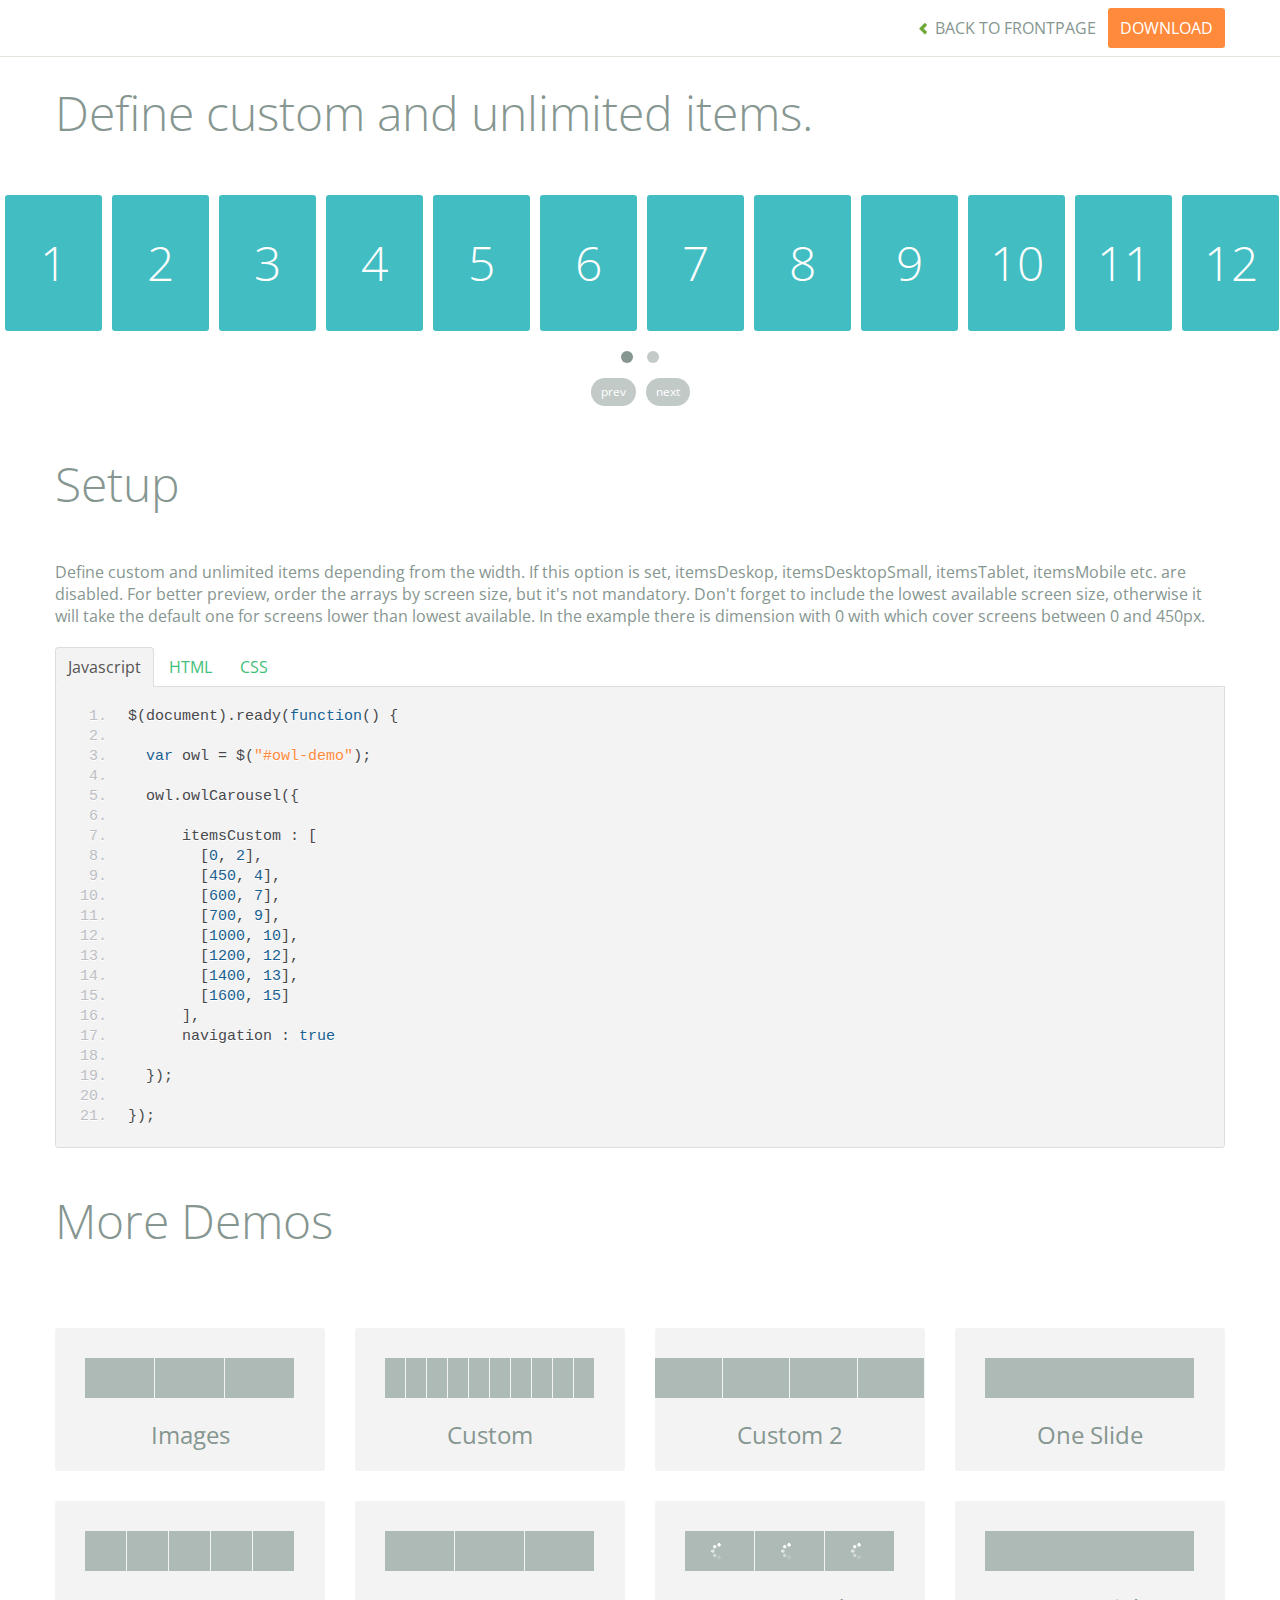
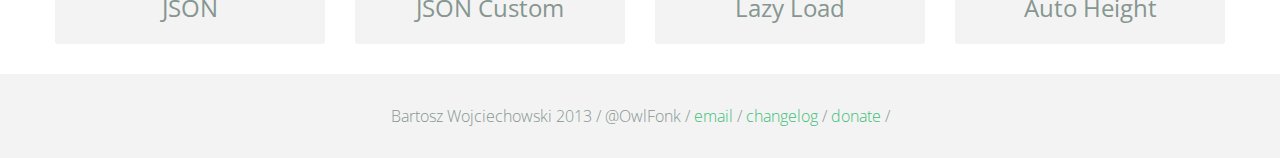
<file: lib/owl.carousel/demos/itemsCustom.html>
<!DOCTYPE html>
<html lang="en">
  <head>
    <meta charset="utf-8">
    <title>Owl Carousel - itemsCustom</title>
    <meta name="viewport" content="width=device-width, initial-scale=1.0">
    <meta name="description" content="jQuery Responsive Carousel - Owl Carusel">
    <meta name="author" content="Bartosz Wojciechowski">

    <link href='http://fonts.googleapis.com/css?family=Open+Sans:400italic,400,300,600,700' rel='stylesheet' type='text/css'>
    <link href="../assets/css/bootstrapTheme.css" rel="stylesheet">
    <link href="../assets/css/custom.css" rel="stylesheet">

    <!-- Owl Carousel Assets -->
    <link href="../owl-carousel/owl.carousel.css" rel="stylesheet">
    <link href="../owl-carousel/owl.theme.css" rel="stylesheet">

    <link href="../assets/js/google-code-prettify/prettify.css" rel="stylesheet">

    <!-- Le fav and touch icons -->
    <link rel="apple-touch-icon-precomposed" sizes="144x144" href="../assets/ico/apple-touch-icon-144-precomposed.png">
    <link rel="apple-touch-icon-precomposed" sizes="114x114" href="../assets/ico/apple-touch-icon-114-precomposed.png">
      <link rel="apple-touch-icon-precomposed" sizes="72x72" href="../assets/ico/apple-touch-icon-72-precomposed.png">
                    <link rel="apple-touch-icon-precomposed" href="../assets/ico/apple-touch-icon-57-precomposed.png">
                                   <link rel="shortcut icon" href="../assets/ico/favicon.png">
  </head>
  <body>

      <div id="top-nav" class="navbar navbar-fixed-top">
        <div class="navbar-inner">
          <div class="container">
            <button type="button" class="btn btn-navbar" data-toggle="collapse" data-target=".nav-collapse">
            <span class="icon-bar"></span>
            <span class="icon-bar"></span>
            <span class="icon-bar"></span>
          </button>
            <div class="nav-collapse collapse">
            <ul class="nav pull-right">
              <li><a href="../index.html"><i class="icon-chevron-left"></i> Back to Frontpage</a></li>
              <li><a href="../owl.carousel.zip" class="download download-on" data-spy="affix" data-offset-top="450">Download</a></li>
            </ul>
            <ul class="nav pull-left">
              
            </ul>
            </div>
          </div>
        </div>
      </div>
   
    <div id="title">
      <div class="container">
        <div class="row">
          <div class="span12">
            <h1>Define custom and unlimited items.</h1>
          </div>
        </div>
      </div>
    </div>

      <div id="demo">
        <div id="owl-demo" class="owl-carousel">
          
          <div class="item"><h1>1</h1></div>
          <div class="item"><h1>2</h1></div>
          <div class="item"><h1>3</h1></div>
          <div class="item"><h1>4</h1></div>
          <div class="item"><h1>5</h1></div>
          <div class="item"><h1>6</h1></div>
          <div class="item"><h1>7</h1></div>
          <div class="item"><h1>8</h1></div>
          <div class="item"><h1>9</h1></div>
          <div class="item"><h1>10</h1></div>
          <div class="item"><h1>11</h1></div>
          <div class="item"><h1>12</h1></div>
          <div class="item"><h1>13</h1></div>
          <div class="item"><h1>14</h1></div>
          <div class="item"><h1>15</h1></div>
          <div class="item"><h1>16</h1></div>
          <div class="item"><h1>17</h1></div>
          <div class="item"><h1>18</h1></div>
          <div class="item"><h1>19</h1></div>
          <div class="item"><h1>20</h1></div>

        </div>
    </div>

    <div id="example-info">
      <div class="container">
        <div class="row">
          <div class="span12">
            <h1>Setup</h1>
            <p>Define custom and unlimited items depending from the width. If this option is set, itemsDeskop, itemsDesktopSmall, itemsTablet, itemsMobile etc. are disabled. For better preview, order the arrays by screen size, but it's not mandatory. Don't forget to include the lowest available screen size, otherwise it will take the default one for screens lower than lowest available. In the example there is dimension with 0 with which cover screens between 0 and 450px.
            </p>
            <ul class="nav nav-tabs" id="myTab">
              <li class="active"><a href="#javascript">Javascript</a></li>
              <li><a href="#HTML">HTML</a></li>
              <li><a href="#CSS">CSS</a></li>
            </ul>
             
            <div class="tab-content">

              <div class="tab-pane active" id="javascript">
<pre class="pre-show prettyprint linenums">
$(document).ready(function() {

  var owl = &#36;("#owl-demo")&#59;

  owl.owlCarousel({
     
      itemsCustom : [
        [0, 2],
        [450, 4],
        [600, 7],
        [700, 9],
        [1000, 10],
        [1200, 12],
        [1400, 13],
        [1600, 15]
      ],
      navigation : true

  })&#59;

})&#59;
</pre>

              </div>

              <div class="tab-pane" id="HTML">
<pre class="pre-show prettyprint linenums">
&lt;div id="owl-demo" class="owl-carousel owl-theme"&gt;
  &lt;div class="item"&gt;&lt;h1&gt;1&lt;/h1&gt;&lt;/div&gt;
  &lt;div class="item"&gt;&lt;h1&gt;2&lt;/h1&gt;&lt;/div&gt;
  &lt;div class="item"&gt;&lt;h1&gt;3&lt;/h1&gt;&lt;/div&gt;
  &lt;div class="item"&gt;&lt;h1&gt;4&lt;/h1&gt;&lt;/div&gt;
  &lt;div class="item"&gt;&lt;h1&gt;5&lt;/h1&gt;&lt;/div&gt;
  &lt;div class="item"&gt;&lt;h1&gt;6&lt;/h1&gt;&lt;/div&gt;
  &lt;div class="item"&gt;&lt;h1&gt;7&lt;/h1&gt;&lt;/div&gt;
  &lt;div class="item"&gt;&lt;h1&gt;8&lt;/h1&gt;&lt;/div&gt;
  &lt;div class="item"&gt;&lt;h1&gt;9&lt;/h1&gt;&lt;/div&gt;
  &lt;div class="item"&gt;&lt;h1&gt;10&lt;/h1&gt;&lt;/div&gt;
  &lt;div class="item"&gt;&lt;h1&gt;11&lt;/h1&gt;&lt;/div&gt;
  &lt;div class="item"&gt;&lt;h1&gt;12&lt;/h1&gt;&lt;/div&gt;
  &lt;div class="item"&gt;&lt;h1&gt;13&lt;/h1&gt;&lt;/div&gt;
  &lt;div class="item"&gt;&lt;h1&gt;14&lt;/h1&gt;&lt;/div&gt;
  &lt;div class="item"&gt;&lt;h1&gt;15&lt;/h1&gt;&lt;/div&gt;
  &lt;div class="item"&gt;&lt;h1&gt;16&lt;/h1&gt;&lt;/div&gt;
  &lt;div class="item"&gt;&lt;h1&gt;17&lt;/h1&gt;&lt;/div&gt;
  &lt;div class="item"&gt;&lt;h1&gt;18&lt;/h1&gt;&lt;/div&gt;
  &lt;div class="item"&gt;&lt;h1&gt;19&lt;/h1&gt;&lt;/div&gt;
  &lt;div class="item"&gt;&lt;h1&gt;20&lt;/h1&gt;&lt;/div&gt;
&lt;/div&gt;

</pre>
              </div>

              <div class="tab-pane" id="CSS">
<pre class="pre-show prettyprint linenums">
#owl-demo .item{
    background: #42bdc2;
    padding: 30px 0px;
    margin: 5px;
    color: #FFF;
    -webkit-border-radius: 3px;
    -moz-border-radius: 3px;
    border-radius: 3px;
    text-align: center;
}
</pre>
              </div>
            </div><!--End Tab Content-->

          </div>
        </div>
      </div>
    </div>

    <div id="more">
      <div class="container">

        <div class="row">
          <div class="span12">
            <h1>More Demos</h1>
          </div>
        </div>

        <div class="row demos-row">
          <div class="span3">
            <a href="images.html" class="demo-box">
              <div class="demo-wrapper demo-images clearfix">
                <div class="demo-slide"><div class="bg"></div></div>
                <div class="demo-slide"><div class="bg"></div></div>
                <div class="demo-slide"><div class="bg"></div></div>
              </div>
              <h3>Images</h3>
            </a>
          </div>

          <div class="span3">
            <a href="custom.html" class="demo-box">
              <div class="demo-wrapper demo-custom clearfix">
                <div class="demo-slide"><div class="bg"></div></div>
                <div class="demo-slide"><div class="bg"></div></div>
                <div class="demo-slide"><div class="bg"></div></div>
                <div class="demo-slide"><div class="bg"></div></div>
                <div class="demo-slide"><div class="bg"></div></div>
                <div class="demo-slide"><div class="bg"></div></div>
                <div class="demo-slide"><div class="bg"></div></div>
                <div class="demo-slide"><div class="bg"></div></div>
                <div class="demo-slide"><div class="bg"></div></div>
                <div class="demo-slide"><div class="bg"></div></div>
              </div>
              <h3>Custom</h3>
            </a>
          </div>

          <div class="span3">
            <a href="itemsCustom.html" class="demo-box">
              <div class="demo-wrapper demo-full clearfix">
                <div class="demo-slide"><div class="bg"></div></div>
                <div class="demo-slide"><div class="bg"></div></div>
                <div class="demo-slide"><div class="bg"></div></div>
                <div class="demo-slide"><div class="bg"></div></div>
              </div>
              <h3>Custom 2</h3>
            </a>
          </div>

          <div class="span3">
            <a href="one.html" class="demo-box">
              <div class="demo-wrapper demo-one clearfix">
                <div class="demo-slide"><div class="bg"></div></div>
              </div>
              <h3>One Slide</h3>
            </a>
          </div>

        </div>
        <div class="row demos-row">
          <div class="span3">
            <a href="json.html" class="demo-box">
              <div class="demo-wrapper demo-Json clearfix">
                <div class="demo-slide"><div class="bg"></div></div>
                <div class="demo-slide"><div class="bg"></div></div>
                <div class="demo-slide"><div class="bg"></div></div>
                <div class="demo-slide"><div class="bg"></div></div>
                <div class="demo-slide"><div class="bg"></div></div>
              </div>
              <h3>JSON</h3>
            </a>
          </div>

          <div class="span3">
            <a href="customJson.html" class="demo-box">
              <div class="demo-wrapper demo-Json-custom clearfix">
                <div class="demo-slide"><div class="bg"></div></div>
                <div class="demo-slide"><div class="bg"></div></div>
                <div class="demo-slide"><div class="bg"></div></div>
              </div>
              <h3>JSON Custom</h3>
            </a>
          </div>

          <div class="span3">
            <a href="lazyLoad.html" class="demo-box">
              <div class="demo-wrapper demo-lazy clearfix">
                <div class="demo-slide"><div class="bg"></div></div>
                <div class="demo-slide"><div class="bg"></div></div>
                <div class="demo-slide"><div class="bg"></div></div>
              </div>
              <h3>Lazy Load</h3>
            </a>
          </div>

          <div class="span3">
            <a href="autoHeight.html" class="demo-box">
              <div class="demo-wrapper demo-height clearfix">
                <div class="demo-slide"><div class="bg"></div></div>
              </div>
              <h3>Auto Height</h3>
            </a>
          </div>

        </div>
      </div>
    </div>


 
    <div id="footer">
      <div class="container">
        <div class="row">
          <div class="span12">
            <h5>Bartosz Wojciechowski 2013 / @OwlFonk / 
            <a href="mailto:owl@owlgraphic.com?subject=Hey Owl!">email</a> / 
            <a href="../changelog.html">changelog</a> /
            <a href="https://www.paypal.com/cgi-bin/webscr?cmd=_s-xclick&hosted_button_id=EFSGXZS7V2U9N">donate</a> / 
            <a href="https://twitter.com/share" class="twitter-share-button" data-url="http://owlgraphic.com/owlcarousel/" data-text="Awesome jQuery Owl Carousel Responsive Plugin" data-via="OwlFonk" data-count="none" data-hashtags="owlcarousel"></a>
            <script>
            var owldomain = window.location.hostname.indexOf("owlgraphic");
            if(owldomain !== -1){
              !function(d,s,id){var js,fjs=d.getElementsByTagName(s)[0],p=/^http:/.test(d.location)?'http':'https';if(!d.getElementById(id)){js=d.createElement(s);js.id=id;js.src=p+'://platform.twitter.com/widgets.js';fjs.parentNode.insertBefore(js,fjs);}}(document, 'script', 'twitter-wjs');
            }
            </script>
            </h5>
          </div>
        </div>
      </div>
    </div>


    <script src="../assets/js/jquery-1.9.1.min.js"></script> 
    <script src="../owl-carousel/owl.carousel.js"></script>


    <!-- Demo -->

    <style>
    #owl-demo .item{
        background: #42bdc2;
        padding: 30px 0px;
        margin: 5px;
        color: #FFF;
        -webkit-border-radius: 3px;
        -moz-border-radius: 3px;
        border-radius: 3px;
        text-align: center;
    }
    </style>


    <script>
    $(document).ready(function() {

      var owl = $("#owl-demo");

      owl.owlCarousel({

        // Define custom and unlimited items depending from the width
        // If this option is set, itemsDeskop, itemsDesktopSmall, itemsTablet, itemsMobile etc. are disabled
        // For better preview, order the arrays by screen size, but it's not mandatory
        // Don't forget to include the lowest available screen size, otherwise it will take the default one for screens lower than lowest available.
        // In the example there is dimension with 0 with which cover screens between 0 and 450px
        
        itemsCustom : [
          [0, 2],
          [450, 4],
          [600, 7],
          [700, 9],
          [1000, 10],
          [1200, 12],
          [1400, 13],
          [1600, 15]
        ],
        navigation : true

      });



    });
    </script>

    <script src="../assets/js/bootstrap-collapse.js"></script>
    <script src="../assets/js/bootstrap-transition.js"></script>
    <script src="../assets/js/bootstrap-tab.js"></script>

    <script src="../assets/js/google-code-prettify/prettify.js"></script>
	  <script src="../assets/js/application.js"></script>

  </body>
</html>
</file>
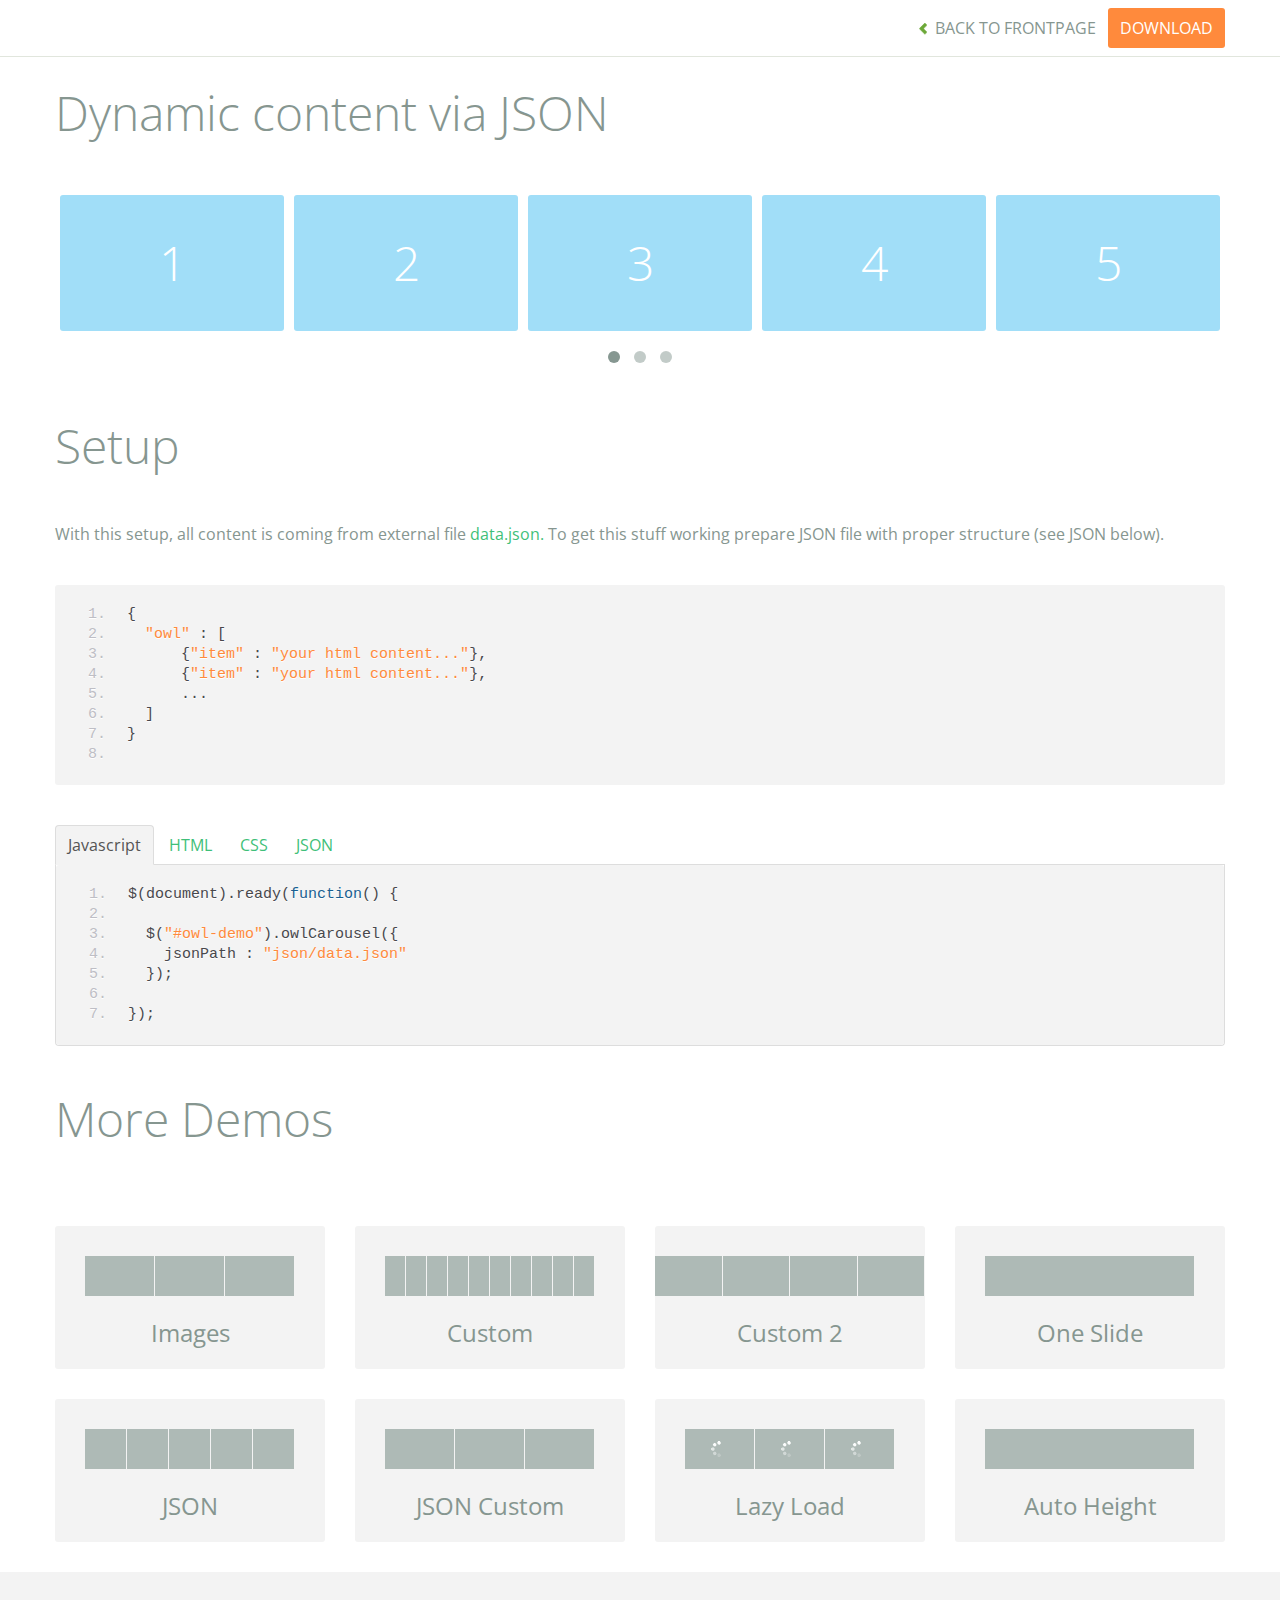
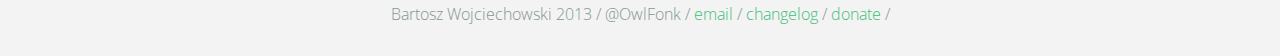
<file: lib/owl.carousel/demos/json.html>
<!DOCTYPE html>
<html lang="en">
  <head>
    <meta charset="utf-8">
    <title>Owl Carousel - Dynamic content via JSON</title>
    <meta name="viewport" content="width=device-width, initial-scale=1.0">
    <meta name="description" content="jQuery Responsive Carousel - Owl Carusel">
    <meta name="author" content="Bartosz Wojciechowski">

    <link href='http://fonts.googleapis.com/css?family=Open+Sans:400italic,400,300,600,700' rel='stylesheet' type='text/css'>
    <link href="../assets/css/bootstrapTheme.css" rel="stylesheet">
    <link href="../assets/css/custom.css" rel="stylesheet">

    <!-- Owl Carousel Assets -->
    <link href="../owl-carousel/owl.carousel.css" rel="stylesheet">
    <link href="../owl-carousel/owl.theme.css" rel="stylesheet">

    <link href="../assets/js/google-code-prettify/prettify.css" rel="stylesheet">

    <!-- Le fav and touch icons -->
    <link rel="apple-touch-icon-precomposed" sizes="144x144" href="../assets/ico/apple-touch-icon-144-precomposed.png">
    <link rel="apple-touch-icon-precomposed" sizes="114x114" href="../assets/ico/apple-touch-icon-114-precomposed.png">
      <link rel="apple-touch-icon-precomposed" sizes="72x72" href="../assets/ico/apple-touch-icon-72-precomposed.png">
                    <link rel="apple-touch-icon-precomposed" href="../assets/ico/apple-touch-icon-57-precomposed.png">
                                   <link rel="shortcut icon" href="../assets/ico/favicon.png">
  </head>
  <body>

      <div id="top-nav" class="navbar navbar-fixed-top">
        <div class="navbar-inner">
          <div class="container">
            <button type="button" class="btn btn-navbar" data-toggle="collapse" data-target=".nav-collapse">
            <span class="icon-bar"></span>
            <span class="icon-bar"></span>
            <span class="icon-bar"></span>
          </button>
            <div class="nav-collapse collapse">
            <ul class="nav pull-right">
              <li><a href="../index.html"><i class="icon-chevron-left"></i> Back to Frontpage</a></li>
              <li><a href="../owl.carousel.zip" class="download download-on" data-spy="affix" data-offset-top="450">Download</a></li>
            </ul>
            <ul class="nav pull-left">
              
            </ul>
            </div>
          </div>
        </div>
      </div>
   
    <div id="title">
      <div class="container">
        <div class="row">
          <div class="span12">
            <h1>Dynamic content via JSON</h1>
          </div>
        </div>
      </div>
    </div>

      <div id="demo">
        <div class="container">
          <div class="row">
            <div class="span12">

              <div id="owl-demo" class="owl-carousel">
              </div>
            </div>
          </div>
        </div>

    </div>

    <div id="example-info">
      <div class="container">
        <div class="row">
          <div class="span12">
            <h1>Setup</h1>
            <p>With this setup, all content is coming from external file <a href="json/data.json">data.json.</a> To get this stuff working prepare JSON file with proper structure (see JSON below).</p>
            <pre class="pre-show prettyprint linenums">
{
  "owl" : [
      {"item" : "your html content..."},
      {"item" : "your html content..."},
      ...
  ]
}
            </pre>
            <ul class="nav nav-tabs" id="myTab">
              <li class="active"><a href="#javascript">Javascript</a></li>
              <li><a href="#HTML">HTML</a></li>
              <li><a href="#CSS">CSS</a></li>
              <li><a href="#JSON">JSON</a></li>
            </ul>
             
            <div class="tab-content">

              <div class="tab-pane active" id="javascript">
<pre class="pre-show prettyprint linenums">
$(document).ready(function() {

  $("#owl-demo").owlCarousel({
    jsonPath : "json/data.json" 
  });

});
</pre>  

              </div>

              <div class="tab-pane" id="HTML">
<pre class="pre-show prettyprint linenums">
&lt;div id="owl-demo" class="owl-carousel owl-theme"&gt;
&lt;/div&gt;
</pre>
              </div>

              <div class="tab-pane" id="CSS">
<pre class="pre-show prettyprint linenums">
#owl-demo .item{
  background: #a1def8;
  padding: 30px 0px;
  display: block;
  margin: 5px;
  color: #FFF;
  -webkit-border-radius: 3px;
  -moz-border-radius: 3px;
  border-radius: 3px;
  text-align: center;
}

</pre>
              </div>
              <div class="tab-pane" id="JSON">
<pre class="pre-show prettyprint linenums">
{
  "owl" : [
      {"item" : "&lt;span class='item'&gt;&lt;h1&gt;1&lt;/h1&gt;&lt;/span&gt;"},
      {"item" : "&lt;span class='item'&gt;&lt;h1&gt;2&lt;/h1&gt;&lt;/span&gt;"},
      {"item" : "&lt;span class='item'&gt;&lt;h1&gt;3&lt;/h1&gt;&lt;/span&gt;"},
      {"item" : "&lt;span class='item'&gt;&lt;h1&gt;4&lt;/h1&gt;&lt;/span&gt;"},
      {"item" : "&lt;span class='item'&gt;&lt;h1&gt;5&lt;/h1&gt;&lt;/span&gt;"},
      {"item" : "&lt;span class='item'&gt;&lt;h1&gt;6&lt;/h1&gt;&lt;/span&gt;"},
      {"item" : "&lt;span class='item'&gt;&lt;h1&gt;7&lt;/h1&gt;&lt;/span&gt;"},
      {"item" : "&lt;span class='item'&gt;&lt;h1&gt;8&lt;/h1&gt;&lt;/span&gt;"},
      {"item" : "&lt;span class='item'&gt;&lt;h1&gt;9&lt;/h1&gt;&lt;/span&gt;"},
      {"item" : "&lt;span class='item'&gt;&lt;h1&gt;10&lt;/h1&gt;&lt;/span&gt;"},
      {"item" : "&lt;span class='item'&gt;&lt;h1&gt;11&lt;/h1&gt;&lt;/span&gt;"},
      {"item" : "&lt;span class='item'&gt;&lt;h1&gt;12&lt;/h1&gt;&lt;/span&gt;"},
      {"item" : "&lt;span class='item'&gt;&lt;h1&gt;13&lt;/h1&gt;&lt;/span&gt;"},
      {"item" : "&lt;span class='item'&gt;&lt;h1&gt;14&lt;/h1&gt;&lt;/span&gt;"}
  ]
}
</pre>
</div>
            </div><!--End Tab Content-->

          </div>
        </div>
      </div>
    </div>

    <div id="more">
      <div class="container">

        <div class="row">
          <div class="span12">
            <h1>More Demos</h1>
          </div>
        </div>

        <div class="row demos-row">
          <div class="span3">
            <a href="images.html" class="demo-box">
              <div class="demo-wrapper demo-images clearfix">
                <div class="demo-slide"><div class="bg"></div></div>
                <div class="demo-slide"><div class="bg"></div></div>
                <div class="demo-slide"><div class="bg"></div></div>
              </div>
              <h3>Images</h3>
            </a>
          </div>

          <div class="span3">
            <a href="custom.html" class="demo-box">
              <div class="demo-wrapper demo-custom clearfix">
                <div class="demo-slide"><div class="bg"></div></div>
                <div class="demo-slide"><div class="bg"></div></div>
                <div class="demo-slide"><div class="bg"></div></div>
                <div class="demo-slide"><div class="bg"></div></div>
                <div class="demo-slide"><div class="bg"></div></div>
                <div class="demo-slide"><div class="bg"></div></div>
                <div class="demo-slide"><div class="bg"></div></div>
                <div class="demo-slide"><div class="bg"></div></div>
                <div class="demo-slide"><div class="bg"></div></div>
                <div class="demo-slide"><div class="bg"></div></div>
              </div>
              <h3>Custom</h3>
            </a>
          </div>

          <div class="span3">
            <a href="itemsCustom.html" class="demo-box">
              <div class="demo-wrapper demo-full clearfix">
                <div class="demo-slide"><div class="bg"></div></div>
                <div class="demo-slide"><div class="bg"></div></div>
                <div class="demo-slide"><div class="bg"></div></div>
                <div class="demo-slide"><div class="bg"></div></div>
              </div>
              <h3>Custom 2</h3>
            </a>
          </div>

          <div class="span3">
            <a href="one.html" class="demo-box">
              <div class="demo-wrapper demo-one clearfix">
                <div class="demo-slide"><div class="bg"></div></div>
              </div>
              <h3>One Slide</h3>
            </a>
          </div>

        </div>
        <div class="row demos-row">
          <div class="span3">
            <a href="json.html" class="demo-box">
              <div class="demo-wrapper demo-Json clearfix">
                <div class="demo-slide"><div class="bg"></div></div>
                <div class="demo-slide"><div class="bg"></div></div>
                <div class="demo-slide"><div class="bg"></div></div>
                <div class="demo-slide"><div class="bg"></div></div>
                <div class="demo-slide"><div class="bg"></div></div>
              </div>
              <h3>JSON</h3>
            </a>
          </div>

          <div class="span3">
            <a href="customJson.html" class="demo-box">
              <div class="demo-wrapper demo-Json-custom clearfix">
                <div class="demo-slide"><div class="bg"></div></div>
                <div class="demo-slide"><div class="bg"></div></div>
                <div class="demo-slide"><div class="bg"></div></div>
              </div>
              <h3>JSON Custom</h3>
            </a>
          </div>

          <div class="span3">
            <a href="lazyLoad.html" class="demo-box">
              <div class="demo-wrapper demo-lazy clearfix">
                <div class="demo-slide"><div class="bg"></div></div>
                <div class="demo-slide"><div class="bg"></div></div>
                <div class="demo-slide"><div class="bg"></div></div>
              </div>
              <h3>Lazy Load</h3>
            </a>
          </div>

          <div class="span3">
            <a href="autoHeight.html" class="demo-box">
              <div class="demo-wrapper demo-height clearfix">
                <div class="demo-slide"><div class="bg"></div></div>
              </div>
              <h3>Auto Height</h3>
            </a>
          </div>

        </div>
      </div>
    </div>


 
    <div id="footer">
      <div class="container">
        <div class="row">
          <div class="span12">
            <h5>Bartosz Wojciechowski 2013 / @OwlFonk / 
            <a href="mailto:owl@owlgraphic.com?subject=Hey Owl!">email</a> / 
            <a href="../changelog.html">changelog</a> /
            <a href="https://www.paypal.com/cgi-bin/webscr?cmd=_s-xclick&hosted_button_id=EFSGXZS7V2U9N">donate</a> / 
            <a href="https://twitter.com/share" class="twitter-share-button" data-url="http://owlgraphic.com/owlcarousel/" data-text="Awesome jQuery Owl Carousel Responsive Plugin" data-via="OwlFonk" data-count="none" data-hashtags="owlcarousel"></a>
            <script>
            var owldomain = window.location.hostname.indexOf("owlgraphic");
            if(owldomain !== -1){
              !function(d,s,id){var js,fjs=d.getElementsByTagName(s)[0],p=/^http:/.test(d.location)?'http':'https';if(!d.getElementById(id)){js=d.createElement(s);js.id=id;js.src=p+'://platform.twitter.com/widgets.js';fjs.parentNode.insertBefore(js,fjs);}}(document, 'script', 'twitter-wjs');
            }
            </script>
            </h5>
          </div>
        </div>
      </div>
    </div>


    <script src="../assets/js/jquery-1.9.1.min.js"></script> 
    <script src="../owl-carousel/owl.carousel.js"></script>


    <!-- Demo -->

    <style>
    #owl-demo .item{
        background: #a1def8;
        padding: 30px 0px;
        display: block;
        margin: 5px;
        color: #FFF;
        -webkit-border-radius: 3px;
        -moz-border-radius: 3px;
        border-radius: 3px;
        text-align: center;
    }
    </style>


    <script>
    $(document).ready(function() {

      $("#owl-demo").owlCarousel({
        jsonPath : "json/data.json"
      });

    });
    </script>


    <script src="../assets/js/bootstrap-collapse.js"></script>
    <script src="../assets/js/bootstrap-transition.js"></script>
    <script src="../assets/js/bootstrap-tab.js"></script>

    <script src="../assets/js/google-code-prettify/prettify.js"></script>
	  <script src="../assets/js/application.js"></script>

  </body>
</html>
</file>
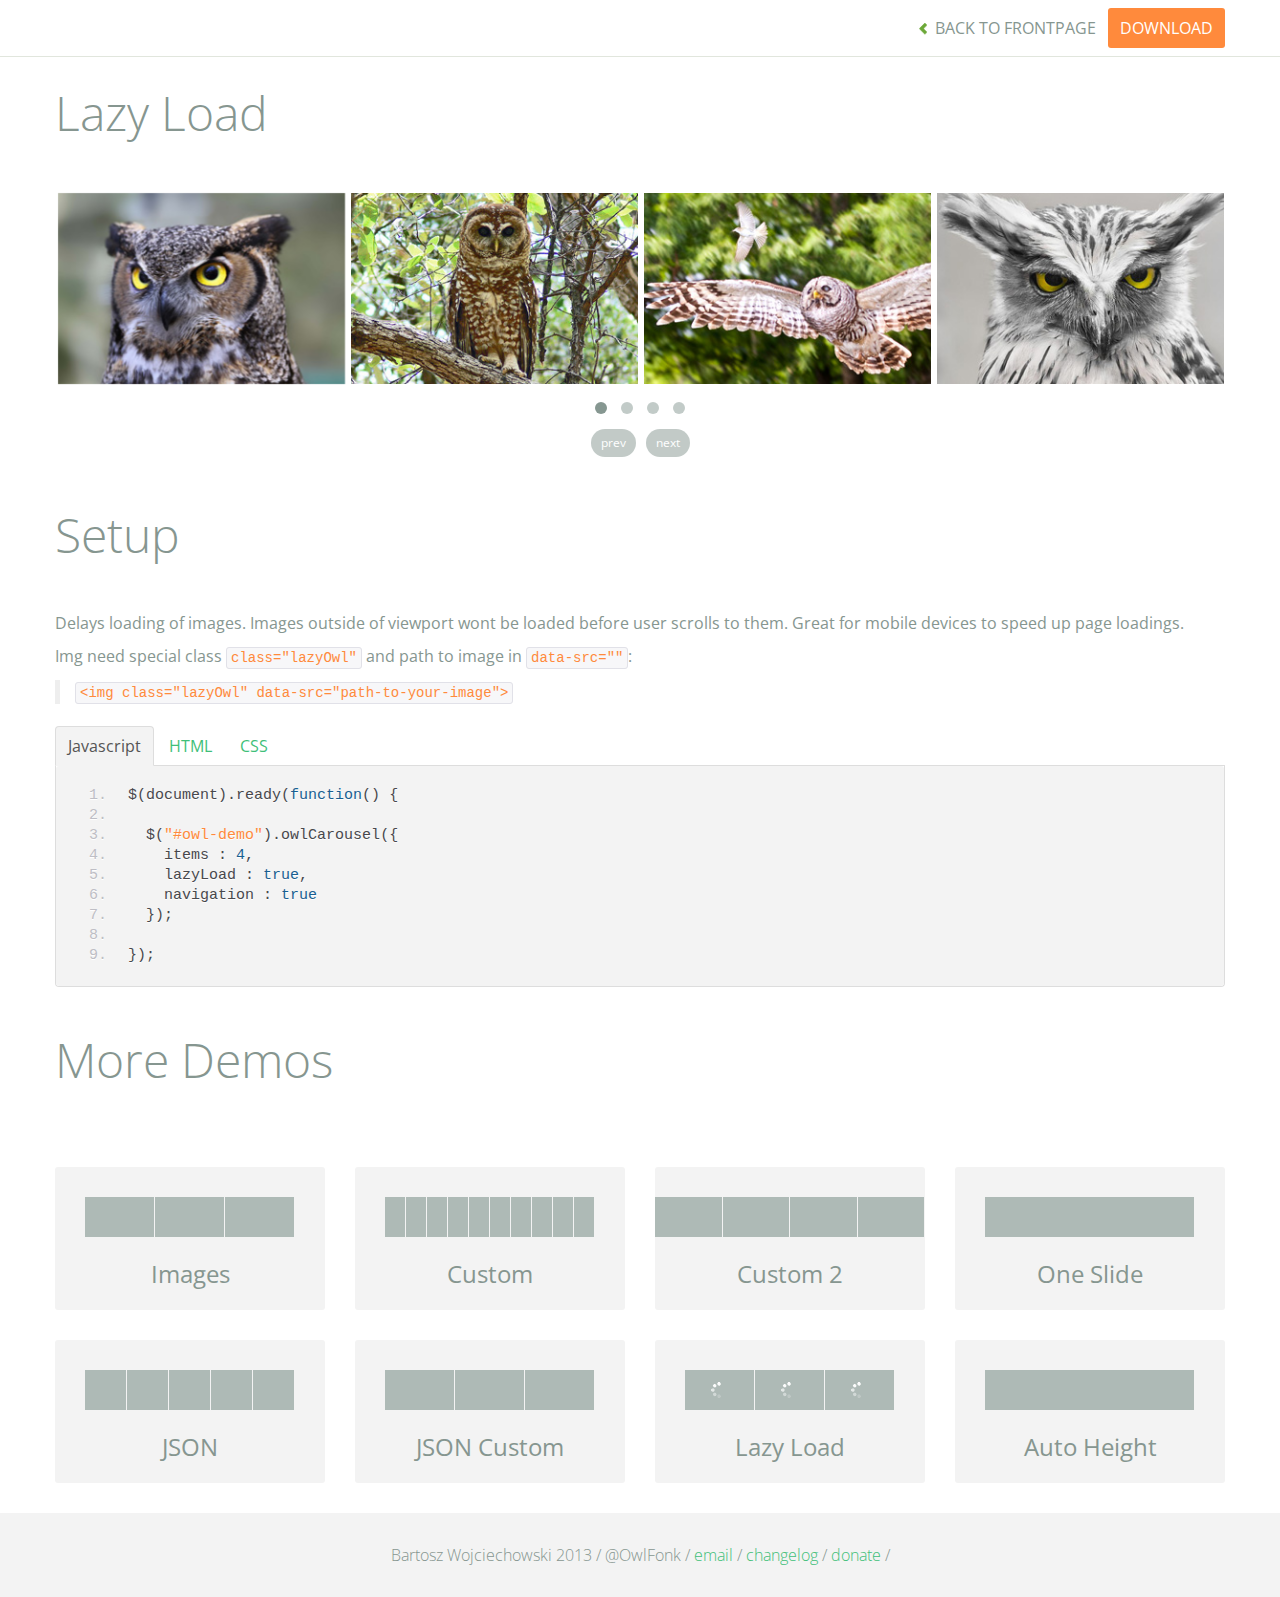
<file: lib/owl.carousel/demos/lazyLoad.html>
<!DOCTYPE html>
<html lang="en">
  <head>
    <meta charset="utf-8">
    <title>Owl Carousel - Lazy Load</title>
    <meta name="viewport" content="width=device-width, initial-scale=1.0">
    <meta name="description" content="jQuery Responsive Carousel - Owl Carusel">
    <meta name="author" content="Bartosz Wojciechowski">
    
    <link href='http://fonts.googleapis.com/css?family=Open+Sans:400italic,400,300,600,700' rel='stylesheet' type='text/css'>
    <link href="../assets/css/bootstrapTheme.css" rel="stylesheet">
    <link href="../assets/css/custom.css" rel="stylesheet">

    <!-- Owl Carousel Assets -->
    <link href="../owl-carousel/owl.carousel.css" rel="stylesheet">
    <link href="../owl-carousel/owl.theme.css" rel="stylesheet">

    <!-- Prettify -->
    <link href="../assets/js/google-code-prettify/prettify.css" rel="stylesheet">
    

    <!-- Le fav and touch icons -->
    <link rel="apple-touch-icon-precomposed" sizes="144x144" href="../assets/ico/apple-touch-icon-144-precomposed.png">
    <link rel="apple-touch-icon-precomposed" sizes="114x114" href="../assets/ico/apple-touch-icon-114-precomposed.png">
      <link rel="apple-touch-icon-precomposed" sizes="72x72" href="../assets/ico/apple-touch-icon-72-precomposed.png">
                    <link rel="apple-touch-icon-precomposed" href="../assets/ico/apple-touch-icon-57-precomposed.png">
                                   <link rel="shortcut icon" href="../assets/ico/favicon.png">
  </head>
  <body>

      <div id="top-nav" class="navbar navbar-fixed-top">
        <div class="navbar-inner">
          <div class="container">
            <button type="button" class="btn btn-navbar" data-toggle="collapse" data-target=".nav-collapse">
            <span class="icon-bar"></span>
            <span class="icon-bar"></span>
            <span class="icon-bar"></span>
          </button>
            <div class="nav-collapse collapse">
            <ul class="nav pull-right">
              <li><a href="../index.html"><i class="icon-chevron-left"></i> Back to Frontpage</a></li>
              <li><a href="../owl.carousel.zip" class="download download-on" data-spy="affix" data-offset-top="450">Download</a></li>
            </ul>
            <ul class="nav pull-left">
              
            </ul>
            </div>
          </div>
        </div>
      </div>
   
    <div id="title">
      <div class="container">
        <div class="row">
          <div class="span12">
            <h1>Lazy Load</h1>
          </div>
        </div>
      </div>
    </div>

      <div id="demo">
        <div class="container">
          <div class="row">
            <div class="span12">

              <div id="owl-demo" class="owl-carousel">
                <div class="item"><img class="lazyOwl" data-src="assets/owl1.jpg" alt="Lazy Owl Image"></div>
                <div class="item"><img class="lazyOwl" data-src="assets/owl2.jpg" alt="Lazy Owl Image"></div>
                <div class="item"><img class="lazyOwl" data-src="assets/owl3.jpg" alt="Lazy Owl Image"></div>
                <div class="item"><img class="lazyOwl" data-src="assets/owl4.jpg" alt="Lazy Owl Image"></div>
                <div class="item"><img class="lazyOwl" data-src="assets/owl5.jpg" alt="Lazy Owl Image"></div>
                <div class="item"><img class="lazyOwl" data-src="assets/owl6.jpg" alt="Lazy Owl Image"></div>
                <div class="item"><img class="lazyOwl" data-src="assets/owl7.jpg" alt="Lazy Owl Image"></div>
                <div class="item"><img class="lazyOwl" data-src="assets/owl8.jpg" alt="Lazy Owl Image"></div>
                <div class="item"><img class="lazyOwl" data-src="assets/owl1.jpg" alt="Lazy Owl Image"></div>
                <div class="item"><img class="lazyOwl" data-src="assets/owl2.jpg" alt="Lazy Owl Image"></div>
                <div class="item"><img class="lazyOwl" data-src="assets/owl3.jpg" alt="Lazy Owl Image"></div>
                <div class="item"><img class="lazyOwl" data-src="assets/owl4.jpg" alt="Lazy Owl Image"></div>
                <div class="item"><img class="lazyOwl" data-src="assets/owl5.jpg" alt="Lazy Owl Image"></div>
                <div class="item"><img class="lazyOwl" data-src="assets/owl6.jpg" alt="Lazy Owl Image"></div>
                <div class="item"><img class="lazyOwl" data-src="assets/owl7.jpg" alt="Lazy Owl Image"></div>
                <div class="item"><img class="lazyOwl" data-src="assets/owl8.jpg" alt="Lazy Owl Image"></div>
              </div>

            </div>
          </div>
        </div>

    </div>

    <div id="example-info">
      <div class="container">
        <div class="row">
          <div class="span12">
            <h1>Setup</h1>
            <p>Delays loading of images. Images outside of viewport wont be loaded before user scrolls to them. Great for mobile devices to speed up page loadings.
            </p>
            <p>
              Img need special class <code>class="lazyOwl"</code> and path to image in <code>data-src=""</code>: 
              <blockquote><code>&lt;img class="lazyOwl" data-src="path-to-your-image"&gt;</code></blockquote>
              </p>
            <ul class="nav nav-tabs" id="myTab">
              <li class="active"><a href="#javascript">Javascript</a></li>
              <li><a href="#HTML">HTML</a></li>
              <li><a href="#CSS">CSS</a></li>
            </ul>
             
            <div class="tab-content">

              <div class="tab-pane active" id="javascript">
<pre class="pre-show prettyprint linenums">
$(document).ready(function() {

  $("#owl-demo").owlCarousel({
    items : 4,
    lazyLoad : true,
    navigation : true
  }); 

});
</pre> 
              </div>

              <div class="tab-pane" id="HTML">
<pre class="pre-show prettyprint linenums">
&lt;div id="owl-demo" class="owl-carousel"&gt;
  &lt;div class="item"&gt;&lt;img class="lazyOwl" data-src="assets/owl1.jpg" alt="Lazy Owl Image"&gt;&lt;/div&gt;
  &lt;div class="item"&gt;&lt;img class="lazyOwl" data-src="assets/owl2.jpg" alt="Lazy Owl Image"&gt;&lt;/div&gt;
  &lt;div class="item"&gt;&lt;img class="lazyOwl" data-src="assets/owl3.jpg" alt="Lazy Owl Image"&gt;&lt;/div&gt;
  &lt;div class="item"&gt;&lt;img class="lazyOwl" data-src="assets/owl4.jpg" alt="Lazy Owl Image"&gt;&lt;/div&gt;
  &lt;div class="item"&gt;&lt;img class="lazyOwl" data-src="assets/owl5.jpg" alt="Lazy Owl Image"&gt;&lt;/div&gt;
  &lt;div class="item"&gt;&lt;img class="lazyOwl" data-src="assets/owl6.jpg" alt="Lazy Owl Image"&gt;&lt;/div&gt;
  &lt;div class="item"&gt;&lt;img class="lazyOwl" data-src="assets/owl7.jpg" alt="Lazy Owl Image"&gt;&lt;/div&gt;
  &lt;div class="item"&gt;&lt;img class="lazyOwl" data-src="assets/owl8.jpg" alt="Lazy Owl Image"&gt;&lt;/div&gt;
  &lt;div class="item"&gt;&lt;img class="lazyOwl" data-src="assets/owl1.jpg" alt="Lazy Owl Image"&gt;&lt;/div&gt;
  &lt;div class="item"&gt;&lt;img class="lazyOwl" data-src="assets/owl2.jpg" alt="Lazy Owl Image"&gt;&lt;/div&gt;
  &lt;div class="item"&gt;&lt;img class="lazyOwl" data-src="assets/owl3.jpg" alt="Lazy Owl Image"&gt;&lt;/div&gt;
  &lt;div class="item"&gt;&lt;img class="lazyOwl" data-src="assets/owl4.jpg" alt="Lazy Owl Image"&gt;&lt;/div&gt;
  &lt;div class="item"&gt;&lt;img class="lazyOwl" data-src="assets/owl5.jpg" alt="Lazy Owl Image"&gt;&lt;/div&gt;
  &lt;div class="item"&gt;&lt;img class="lazyOwl" data-src="assets/owl6.jpg" alt="Lazy Owl Image"&gt;&lt;/div&gt;
  &lt;div class="item"&gt;&lt;img class="lazyOwl" data-src="assets/owl7.jpg" alt="Lazy Owl Image"&gt;&lt;/div&gt;
  &lt;div class="item"&gt;&lt;img class="lazyOwl" data-src="assets/owl8.jpg" alt="Lazy Owl Image"&gt;&lt;/div&gt;
&lt;/div&gt;
</pre>
              </div>

              <div class="tab-pane" id="CSS">
<pre class="pre-show prettyprint linenums">
#owl-demo .item{
  margin: 3px;
}
#owl-demo .item img{
  display: block;
  width: 100%;
  height: auto;
}
</pre>
</div>
            </div><!--End Tab Content-->

          </div>
        </div>
      </div>
    </div>

    <div id="more">
      <div class="container">

        <div class="row">
          <div class="span12">
            <h1>More Demos</h1>
          </div>
        </div>

        <div class="row demos-row">
          <div class="span3">
            <a href="images.html" class="demo-box">
              <div class="demo-wrapper demo-images clearfix">
                <div class="demo-slide"><div class="bg"></div></div>
                <div class="demo-slide"><div class="bg"></div></div>
                <div class="demo-slide"><div class="bg"></div></div>
              </div>
              <h3>Images</h3>
            </a>
          </div>

          <div class="span3">
            <a href="custom.html" class="demo-box">
              <div class="demo-wrapper demo-custom clearfix">
                <div class="demo-slide"><div class="bg"></div></div>
                <div class="demo-slide"><div class="bg"></div></div>
                <div class="demo-slide"><div class="bg"></div></div>
                <div class="demo-slide"><div class="bg"></div></div>
                <div class="demo-slide"><div class="bg"></div></div>
                <div class="demo-slide"><div class="bg"></div></div>
                <div class="demo-slide"><div class="bg"></div></div>
                <div class="demo-slide"><div class="bg"></div></div>
                <div class="demo-slide"><div class="bg"></div></div>
                <div class="demo-slide"><div class="bg"></div></div>
              </div>
              <h3>Custom</h3>
            </a>
          </div>

          <div class="span3">
            <a href="itemsCustom.html" class="demo-box">
              <div class="demo-wrapper demo-full clearfix">
                <div class="demo-slide"><div class="bg"></div></div>
                <div class="demo-slide"><div class="bg"></div></div>
                <div class="demo-slide"><div class="bg"></div></div>
                <div class="demo-slide"><div class="bg"></div></div>
              </div>
              <h3>Custom 2</h3>
            </a>
          </div>

          <div class="span3">
            <a href="one.html" class="demo-box">
              <div class="demo-wrapper demo-one clearfix">
                <div class="demo-slide"><div class="bg"></div></div>
              </div>
              <h3>One Slide</h3>
            </a>
          </div>

        </div>
        <div class="row demos-row">
          <div class="span3">
            <a href="json.html" class="demo-box">
              <div class="demo-wrapper demo-Json clearfix">
                <div class="demo-slide"><div class="bg"></div></div>
                <div class="demo-slide"><div class="bg"></div></div>
                <div class="demo-slide"><div class="bg"></div></div>
                <div class="demo-slide"><div class="bg"></div></div>
                <div class="demo-slide"><div class="bg"></div></div>
              </div>
              <h3>JSON</h3>
            </a>
          </div>

          <div class="span3">
            <a href="customJson.html" class="demo-box">
              <div class="demo-wrapper demo-Json-custom clearfix">
                <div class="demo-slide"><div class="bg"></div></div>
                <div class="demo-slide"><div class="bg"></div></div>
                <div class="demo-slide"><div class="bg"></div></div>
              </div>
              <h3>JSON Custom</h3>
            </a>
          </div>

          <div class="span3">
            <a href="lazyLoad.html" class="demo-box">
              <div class="demo-wrapper demo-lazy clearfix">
                <div class="demo-slide"><div class="bg"></div></div>
                <div class="demo-slide"><div class="bg"></div></div>
                <div class="demo-slide"><div class="bg"></div></div>
              </div>
              <h3>Lazy Load</h3>
            </a>
          </div>

          <div class="span3">
            <a href="autoHeight.html" class="demo-box">
              <div class="demo-wrapper demo-height clearfix">
                <div class="demo-slide"><div class="bg"></div></div>
              </div>
              <h3>Auto Height</h3>
            </a>
          </div>

        </div>
      </div>
    </div>    

    <div id="footer">
      <div class="container">
        <div class="row">
          <div class="span12">
            <h5>Bartosz Wojciechowski 2013 / @OwlFonk / 
            <a href="mailto:owl@owlgraphic.com?subject=Hey Owl!">email</a> / 
            <a href="../changelog.html">changelog</a> /
            <a href="https://www.paypal.com/cgi-bin/webscr?cmd=_s-xclick&hosted_button_id=EFSGXZS7V2U9N">donate</a> / 
            <a href="https://twitter.com/share" class="twitter-share-button" data-url="http://owlgraphic.com/owlcarousel/" data-text="Awesome jQuery Owl Carousel Responsive Plugin" data-via="OwlFonk" data-count="none" data-hashtags="owlcarousel"></a>
            <script>
            var owldomain = window.location.hostname.indexOf("owlgraphic");
            if(owldomain !== -1){
              !function(d,s,id){var js,fjs=d.getElementsByTagName(s)[0],p=/^http:/.test(d.location)?'http':'https';if(!d.getElementById(id)){js=d.createElement(s);js.id=id;js.src=p+'://platform.twitter.com/widgets.js';fjs.parentNode.insertBefore(js,fjs);}}(document, 'script', 'twitter-wjs');
            }
            </script>
            </h5>
          </div>
        </div>
      </div>
    </div>


    <script src="../assets/js/jquery-1.9.1.min.js"></script> 
    <script src="../owl-carousel/owl.carousel.js"></script>


    <!-- Demo -->

    <style>
    #owl-demo .item{
        margin: 3px;
    }
    #owl-demo .item img{
        display: block;
        width: 100%;
        height: auto;
    }
    </style>


    <script>
    $(document).ready(function() {

      $("#owl-demo").owlCarousel({
        items : 4,
        lazyLoad : true,
        navigation : true
      });

    });
    </script>


    <script src="../assets/js/bootstrap-collapse.js"></script>
    <script src="../assets/js/bootstrap-transition.js"></script>
    <script src="../assets/js/bootstrap-tab.js"></script>

    <script src="../assets/js/google-code-prettify/prettify.js"></script>
	  <script src="../assets/js/application.js"></script>

  </body>
</html>
</file>
<file: css/orlando.css>
@font-face {
	font-family: 'OpenSans';
	src: url("../fonts/Open_Sans/OpenSans-Regular.ttf");
	font-size: 1em;
}
@font-face {
	font-family: 'OpenSans-Light';
	src: url("../fonts/Open_Sans/OpenSans-Light.ttf");
	font-size: 1em;
}
header {
	width: 100%;
	height: 150px;
	background-color: rgba(94, 41, 154, .8);
	z-index: 2;
    position: relative;
}
header .container {
	position: relative;
}
header .header-black {
	background-color: #000;
	height: 40px;
}
header .header-black li {
	background-image: url("../img/clubs.png");
	background-repeat: no-repeat;
	display: inline-block;
	margin: 4px;
}
header .header-black li.club-01 {
	background-position: 0px 0px;

}
header .header-black li.club-02 {
	background-position: -48px 0px;

}
header .header-black li.club-03 {
	background-position: -95px 0px;
}
header .header-black li.club-04 {
	background-position: -140px 0px;
}
header .header-black li.club-05 {
	background-position: -189px 0px;
}
header .header-black li.club-06 {
	background-position: -239px 0px;
}
header .header-black li.club-07 {
	background-position: -288px 0px;
}
header .header-black li.club-08 {
	background-position: -334px 0px;
}
header .header-black li.club-09 {
	background-position: -381px 0px;
}
header .header-black li.club-10 {
	background-position: -429px 0px;
}
header .header-black li.club-11 {
	background-position: -478px 0px;
}
header .header-black li.club-12 {
	background-position: -527px 0px;
}
header .header-black li.club-13 {
	background-position: -579px 0px;
}
header .header-black li.club-14 {
	background-position: -629px 0px;
}
header .header-black li.club-15 {
	background-position: -671px 0px;
}
header .header-black li.club-16 {
	background-position: -719px 0px;
}
header .header-black li.club-17 {
	background-position: -763px 0px;
}
header .header-black li.club-18 {
	background-position: -808px 0px;
}
header .header-black li.club-19 {
	background-position: -853px 0px;
}
header .header-black li.club-20 {
	background-position: -900px 0px;
}
header .header-black li.club-21 {
	background-position: -950px 0px;
}
header .header-black li.club-22 {
	background-position: -1000px 0px;
}
header .header-black li a {
	width: 32px;
	height: 32px;
	display: block;
}
header #logotipo {
	position: absolute;
	top: 20px;
	z-index: 3;

}

#banner h1.efeito{

	color: red;

}
#menu {
	margin: 12px 0;
}
#menu li {
	display: inline-block;
	font-family: "OpenSans";
}

#menu li.search.ativo{

	width: 200px;
}

#menu li.search {
	width: 182px;
	transition: 1s;

}
#menu li.search input {
	background-color: #5C2D90;
	color: #fff;
	border: none;
	height: 30px;
	line-height: 30px;
	padding-left: 8px;
}

#menu li.search.ativo input{

	width: 200px;
}

#menu li.search ::-webkit-input-placeholder {
	color: #fff;	
}
#menu li.search button {
	background: none;
	border: none;
	position: absolute;
    right: 3px;
    top: 7px;
}
#menu li.search button i {
	font-size: 14px;
	color: rgba(255, 255, 255, .5);
}
#menu li a {
	color: #FFF;
	font-size: 16px;
	padding: 10px 25px;
	font-weight: bold;
}
#menu li.search .input-group {
	top: 8px;
}
#banner {
	width: 100%;
	height: 728px;
	position: relative;
	background: url("../img/banner.jpg") no-repeat;
	background-position: 0px -100px;
	top: -130px;
	background-size: 100% 100%;
}
#banner h1 {
	color: #fff;
	top: 300px;
	position: relative;
	font-size: 92px;
	text-shadow:2px 2px 2px rgba(0, 0, 0, .45);
	font-family: 'OpenSans-Light';
	margin-left: 50px;
}
#banner h1 small {
	font-size: 32px;
	display: block;
	color: #FFF;
	font-family: 'OpenSans';
	font-weight: bold;
}
#news {
	position: relative;
    top: -110px;
}
#news h2 {
	color:#5E2799;
	font-family: 'OpenSans-Light';
	font-size: 48px;
	
	text-align: center;
}
#news hr {
	border:#FDE192 solid 8px;
	width: 200px;
	margin: 0 auto;
}
#news .thumbnails {
	margin-top: 20px;
}
#news .thumbnails h3 {
	color: #5E299A;
	font-size: 18px;
	font-family: 'OpenSans';
	font-weight: bold;
	margin-bottom: 0;
}
#news .thumbnails time {
	color:#A7A7A7;
	font-size: 18px;
	font-family: 'OpenSans';
}

#news .thumbnails .item-inner{
	padding: 10px;
}

#news .thumbnails .item-inner img{
	width: 100%;
}
#estatisticas {
	background-color: #5E299A;
	width: 100%;
	height: 200px;
	text-align: center;
}
#estatisticas p {
	color: #FDE092;
	text-transform: uppercase;
	font-family: 'OpenSans-Light';
	font-size: 64px;
	margin-top: 36px;
}
#estatisticas p small {
	color: #fff;
	font-size: 24px;
	display: block;
}
#call-to-action {
	text-align: center;
	margin-top: 105px;
}
#call-to-action h2 {
	color:#5E2799;
	font-family: 'OpenSans-Light';
	font-size: 48px;
	text-align: center;
}
#call-to-action hr {
	border:#FDE192 solid 8px;
	width: 200px;
	margin: 0 auto;
}
#call-to-action p {
	margin-top: 60px;
	margin-bottom: 40px;
	color: #656565;
}
#call-to-action .btn {
	min-width: 164px;
    height: 44px;
    line-height: 34px;
    border-radius: 0;
}
#call-to-action .btn-roxo {
    color: #fff;
    background-color: #5E299A;
    border-color: #5E299A;
}
#call-to-action .btn-amarelo {
    color: #000;
    background-color: #FDE192;
    border-color: #FDE192;
}
#call-to-action .row-max-400 {
	margin: 0 auto;
	max-width: 400px;
}
footer {
	margin-top: 110px;
}
footer .row {
	width: 100%;
	margin-left: 0;

}
footer .row p {
	line-height: 55px;
	margin-bottom: 0;
}
footer .row-cinza-claro {
	height: 240px;
	background-color: #171F26;
}
footer .row-cinza-escuro {
	height: 60px;
	background-color: #11171D;
	border-top: #242D37 1px solid;
}
footer .pull-left {
	font-family: 'OpenSans';
	font-size: 14px;
	color: #666;
}
footer .text-roxo {
	color: #623291;
	font-family: 'OpenSans';
	font-weight: bold;
	font-size: 14px;
}
footer .logotipo {
	margin-top: 28px;
}
footer .col-popular-post,
footer .col-links,
footer .col-get-in-touch {
	margin-top: 40px;
}
footer .row-cols h4 {
	font-family: 'OpenSans';
	font-size: 16px;
	color: #FFF;
	padding-bottom: 17px;
	border-bottom: #242D37 1px solid;
}
footer .row-cols h5 {
	color: #666;
	font-family: Arial;
	font-size: 14px;
	margin-bottom: 0;
}
footer .row-cols time {
	color: #FDE092;
	font-family: Arial;
	font-size: 14px;
}
footer .col-links a {
	color: #FFF;
	font-family: Arial;
	font-size: 14px;
}
footer .col-links .fa {
	margin: 0 6px;
}
footer .col-get-in-touch address {
	color:#666;
	font-family: Arial;
	font-size: 14px;
	margin-bottom: 6px;
}
footer .col-get-in-touch address span {
	display: inline-block;
}
footer .col-get-in-touch address i {
	position: relative;
	top: -14px;
}
footer .col-get-in-touch i {
	color: #9B9B9B;
	font-size: 20px;
	margin: 0 6px;

}
footer .col-get-in-touch a {
	color: #666;
}
footer .col-get-in-touch p {
	line-height: 20px;
}
footer .list-socials {
	margin-top: 4px;
}
footer .list-socials li {
	display: inline-block;
	margin-right: 8px;
}
footer .list-socials a {
	display: block;
	border: #9B9B9B 1px solid;
	width: 28px;
	height: 28px;
	line-height: 28px;
	border-radius: 14px;
	text-align: center;
}
footer .list-socials i {
	font-size: 16px;
	margin: 7px auto;
}



video{
	 width: 60%;
	 margin-top: 10px;
}

#btn-bars ,#btn-search{
		display: none;
	}

#btn-news-prev,#btn-news-next{
display: none;
}

































#titulo h2 {
	color:#5E2799;
	font-family: 'OpenSans-Light';
	font-size: 48px;
	text-transform: uppercase;
	text-align: left;
	padding: 50px;
	margin-top: 0px;
	margin-left: 50px;


}


#access   {

	margin-top: 0px;
	margin-left: 90px;	
}

#quadrado-roxo {

	width: 63%;
	height: 550px;
	background-color: rgba(94, 41, 154, .8);
	margin-left: 90px;
	margin-top: 20px;
	
}

#quadrado-roxo  img{
	max-width: 100%;
	padding: 25px;
}

#quadrado-roxo  h2{
	font-family: 'OpenSans-Light';
	color: #fff;
	margin-left: 20px;

}

#quadrado-roxo .btn{

	color: #5E299A;
    background-color: #fff;
    border-color: #5E299A;
    margin-left: 220px;
    margin-top: 20px;
    padding: 6px 30px;


}
#duvida {

	margin-left: 90px;
}
</file>
<file: css/orlando-mobile.css>
@media only screen and (max-width: 768px){

	 .header-black ul{

		display: none;
	}

}

@media only screen and (max-width: 1024px){

	 .header-black ul{

		display: none;
	}

}

@media screen and (min-device-width: 481px) and (max-device-width: 768px) { 
   

    .header-black ul{

		display: none;
	}

	#estatisticas{
		height: inherit;
	}

	#estatisticas p {

		margin-bottom: 40px;
		margin-top: 40px;
	}

	#estatisticas p small {

		font-size:50px; 
	}


	footer .list-socials{
		position: absolute;
		width: 100%;
		top: 110px;
		margin-left: 100px;

	}
	footer .list-socials a{
		width: 78px;
		height: 78px;
		border-radius: 48%;
		margin-left: 20px;
		
	}

	footer .list-socials i{
		font-size: 60px;
		margin-top: 10px;
	}

	footer .btn-footer{
		width: 100%;
		background-color:#11171d;
		height: 74px;
		line-height: 35px;
		margin-top: -10px;
		font-size: 35px;
	}

	footer .col-xs-6{
		padding: 0;
		padding-right: 15px;
		padding-left: 15px;

	}

	footer .row-fluid i{
		font-size: 40px;
		margin-top: 10px;
		margin-right: 10px;
	}

	.owl-carousel .owl-wrapper-outer{
		margin-left: 15px;
	}


	#estatisticas p {

		font-size: 120px;
	}

	#call-to-action h2{

		font-size: 50px;
	}
	
	#call-to-action p{

		font-size: 25px;
	}

	#call-to-action .btn {
		height: 70px;
		font-size: 30px;
		line-height:50px;
		
	}

	#call-to-action .btn-roxo {
		float: left;
		width: 250px;
		margin-left: -120px;

	}
	#call-to-action .btn-amarelo {
		float: right;
		width: 250px;
		margin-right: -120px;
	}

	.copyright-mobile p{

		font-size: 25px;
		


	}

	footer .row-cinza-escuro {
		height: 100px;

	}



	#access {
     height: 217px;

	}

	#quadrado-roxo{
		width: 80%;
		height: 400px;
	}

	#quadrado-roxo h2{
		font-size: 39px;
		margin-top: 8px;
	}

	#quadrado-roxo .btn{
		height: 50px;
		margin-left: 70px;
		font-size: 20px;
		margin-top: 8px;
	}

	#duvida h2{
		font-size: 38px;

	}


	#duvida h4{
		font-size: 25px;
		
	}

}

@media only screen and (max-width: 480px){

	.header-black ul , #menu{

		display: none;
	}

	header #logotipo{
		left:32%;
		z-index: 10;
		
		transition: 1s;



	}

	header.open-menu #logotipo{
		transform: rotate(360deg);
	}

	#btn-bars, #btn-search{

		color:#fff;
		font-size: 22px;
		position: absolute;
		top:4px;
		background: none;
		border: none;
		display: block;
	}
	#btn-bars{
		left:4px;
		outline: 0;
	}

	#btn-search{
		right: 4px;
		outline: 0;
	}

	#banner{
		height: 317px;
		background-size: cover;
		background-position: 0;
		text-align: center;
	}

	#banner h1{
		top: 180px;
		font-size: 48px;
		margin-left: 0;
	}

	#banner h1 small{

		font-size:22px;
	}

	#news h2{
		font-size: 32px;
	}


	#news hr{
		border-width: 4px;
	}

	.owl-carousel .owl-wrapper-outer{
		margin-left: 15px;
	}

	.thumbnails{
		text-align: center;
	}

	#news .thumbnails .item-inner img{
		width: 80%;
	}

	#btn-news-prev,#btn-news-next{
		background: none;
		border: none;
		color: #5e2699;
		font-size: 48px;
		display: block;
		position: absolute;
		top:140px;
		z-index: 1;
		outline: 0;
	}

	#btn-news-next{
		right: 15px;
	}

	#estatisticas{
		height: inherit;
	}

	#estatisticas p {

		margin-bottom: 40px;
		margin-top: 40px;
	}

	#call-to-action {
		margin-top: 69px;
	}

	#call-to-action hr {
		border-width: 4px
	}

	#call-to-action p {
		margin-top: 40px;
		margin-bottom: 40px;
		margin-left: 15px;
		margin-right: 15px;
	}
	#call-to-action h2 {
		font-size: 32px;
		margin-left: 15px;
		margin-right: 15px;
	}
	#call-to-action .btn {
		min-width: 130px;
	}

	#call-to-action .btn-roxo {
		float: left;
	}
	#call-to-action .btn-amarelo {
		float: right;
	}

	#call-to-action .col-xs-6 {
		padding: 0;
	}

	footer{

		margin-top: 60px;
	}

	.copyright-mobile p{

		font-size: 10px;
		line-height: 0;


	}

	footer .row p{
		margin-top: 5px;
		text-align: center;
		line-height: 20px;

	}


	footer .text-roxo{
		margin-right: 20px;
	}

	footer .row-cinza-claro{

		height: 160px;
	}

	footer .list-socials{
		position: absolute;
		width: 100%;
		top: 60px;
	}
	footer .list-socials a{
		width: 48px;
		height: 48px;
		border-radius: 48%;
		margin-left: 10px;
		
	}

	footer .list-socials i{
		font-size: 30px;
		margin-top: 10px;
	}

	footer .btn-footer{
		width: 100%;
		background-color:#11171d;
		height: 44px;
		line-height: 35px;
		margin-top: -10px;
	}

	footer .col-xs-6{
		padding: 0;
		padding-right: 5px;
	}

	header .header-black{

		position: fixed;
		top:0;
		width: 100%;

		z-index: 9;
	}

	header.open-menu #menu-mobile{

		left:0;
	}

	header #menu-mobile{

		left:-80%;
		position:fixed;
		top:40px;
		background-color: #fff;
		height: 100%;
		width: 80%;
		transition: 1s;
		z-index: 5;

	}

	header.open-menu #menu-mobile-mask{

		position: fixed;
		height: 100%;
		width: 100%;
		top: 0;
		left: 0;
		background-color: rgba(0,0,0,.5);
		z-index: 4;

	}

	header.open-menu #logotipo{

		position: fixed;
		top: 50px;
		height: 86px;
		left: calc(40% - 33px);
		z-index: 6;
	}
	header.open-menu #menu-mobile ul{

		margin:20px;
		margin-top: 100px;
	}
	header.open-menu #menu-mobile li{

		text-align: center;
		
		



	}

	header.open-menu #menu-mobile li a{

		color: #633392;
		font-family: 'OpenSans';
		font-weight: bold;
		font-size: 16px;
		padding: 18px;
		display: block;

	}

	header.open-menu .bar-close{

		position: absolute;
		bottom:40px;
		background-color: #633492;
		height: 40px;
		width: 100%;
	}

	header.open-menu .bar-close .btn-close{

		background: none;
		border:none;
		color: #fff;
		font-size: 22px;	

	}

	header #input-search-mobile{
		transition: 1s;
		top:-40px; 
		position:fixed;
		width: 70%;
		left: 15%;
		background-color: #000;
		border:none;
		height: 40px;
		color:#fff;
		z-index: 12;
		outline: 0;
	}
	header.open-search #input-search-mobile{
		
		
		top: 0;
		
	}

	header.open-search #logotipo{

		z-index: 9;
	}




}
</file>
<file: lib/owl.carousel/assets/js/google-code-prettify/prettify.css>
.com { color: #93a1a1; }
.lit { color: #195f91; }
.pun, .opn, .clo { color: #93a1a1; }
.fun { color: #dc322f; }
.str, .atv { color: #ff8a3c; }
.kwd, .prettyprint .tag { color: #195f91; }
.typ, .atn, .dec, .var { color: #3fbf79; }
.pln { color: #48484c; }
.pun{ color:#48484c; }
pre.prettyprint {
  padding: 20px;
  background-color: #f3f3f3;
  border: 0px solid #e1e1e8;
}


/* Specify class=linenums on a pre to get line numbering */
ol.linenums {
  margin: 0 0 0 40px; /* IE indents via margin-left */
}
ol.linenums li {
  padding-left: 12px;
  color: #bebec5;
  line-height: 20px;
  text-shadow: 0 1px 0 #fff;
}
</file>
<file: lib/owl.carousel/assets/css/custom.css>
/* Owl Carousel Bootstrap Custom CSS */

/* Header Navigation */
#top-nav{
	border-bottom: 1px solid #e1e6dd;
	background: #FFF;
	-webkit-transform: translateZ(0)

}
#top-nav.navbar{
	margin-bottom: 0px;

}
#top-nav.navbar .nav{
	margin: 8px 0px;
}
	
#top-nav.navbar .nav > li > a {
	padding: 6px 12px;
	margin: 0px;
	text-transform: uppercase;
	font-weight: 400;

	-webkit-transition: background-color 200ms ease;
	-moz-transition: background-color 200ms ease;
	-o-transition: background-color 200ms ease;
	transition: background-color 200ms ease;
}
#top-nav.navbar .nav > li > a.download{
	-webkit-border-radius: 3px;
	-moz-border-radius: 3px;
	border-radius: 3px;
}

#top-nav.navbar .nav > li > a.download-on{
	background-color: #ff8a3c;
	color: #ffffff;
}
#top-nav.navbar .nav > li > a.download-on:hover{
	color: #ffffff;
	background-color: #ff7920;
}
.btn-navbar span.icon-bar{
	margin-top: 0px;
}

/* Header  */

#header{
	background: #f1f1f1;
	padding: 100px 0 100px;
}
#header h1{
	color: #7fc242;
	margin-bottom: 10px;
	margin-top: 40px;
}
#header h3{
	margin-bottom: 30px;
	width: 400px;
}
#header .btn-success {
	padding: 15px 30px;
	margin-bottom: 5px;
}
#header .logo{
	display: block;
	margin-top:60px;
	float: right
}
img.arrow-down{
	margin: 0 auto;
	display: block;
}
h1{
	margin-top: 80px;
}

pre.pre-show{
	margin: 40px 0px;

}
.tab-content pre.pre-show{
	margin: 0px 0px 0px 0px;
}
.nav-tabs{
	margin-top: 20px;
	margin-bottom: 0px;
	
}
.tab-content{
	border-left: 1px solid #ddd;
	border-right: 1px solid #ddd;
	border-bottom: 1px solid #ddd;
	-webkit-border-radius: 0px 0px 4px 4px;
	-moz-border-radius: 0px 0px 4px 4px;
	border-radius: 0px 0px 4px 4px;
	
}
/* Content */
.table th, .table td {
padding: 8px 12px;
}

/* Footer */

#footer{
	padding: 20px 0px;
	background: #f3f3f3;
	text-align: center
}
.twitter-share-button{
	top: 4px;
	position: relative;
}

/* Demo Slides */

#owl-example .item{
	padding: 30px 0px;
	margin: 10px;
	color: #FFF;
	-webkit-border-radius: 3px;
	-moz-border-radius: 3px;
	border-radius: 3px;
	text-align: center;
}
#owl-example .item img{
	width: auto;
	margin: 0 auto;
	display: block;
}
#owl-example .item h3{
	font-size: 28px;
	font-weight: 300;
	margin: 25px 0 0;
}
#owl-example .item h4{
	margin: 5px 0 0;
	font-size: 18px;
}
.item h1{
	margin: inherit;
}

.orange{
	background: #ff8a3c;
}
.darkCyan{
	background: #42bdc2;
}
.forestGreen{
	background: #7fc242;
}
.yellow {
	background: #ffd800;
}
.dodgerBlue {
	background: #388bd1;
}
.skyBlue {
	background: #a1def8;
}
.zombieGreen {
	background: #3fbf79;
}
.violet {
	background: #db6ac5;
}
.yellowLight {
	background: #fee664;
}
.steelGray {
	background: #cad3d0;
}

/* More Demo Box */

#example-info h1,
#more h1{
	margin-top: 40px;
}
.demos-row{
	margin-top: 30px;
	margin-bottom: 30px;
}
.demo-page{
	margin-top: 0px;
	margin-bottom: 100px;
}
.demo-box{
	display: block;
	background: #f3f3f3;
	text-align: center;
	font-size: 18px;
	-webkit-border-radius: 3px;
	-moz-border-radius: 3px;
	border-radius: 3px;
}
.demo-box h3{
	padding-bottom:20px;
	margin: 0px;
	color: #869690;
}
.demo-box:hover{
	text-decoration: none;
}
.demo-wrapper{
	padding: 30px 0px 20px 0px;
	padding-left: 30px;
	padding-right: 30px;
}
.demo-slide {
	float: left;
}
.demo-slide .bg{
	background: #aebab6;
	margin-right: 1px;
	height: 100%;
}
.demo-box:hover .demo-slide .bg{
	background: #7fc242;
}
/* Images */
.demo-images .demo-slide{
	height: 40px;
	width: 33.3333333%;
}

/* Full */
.demo-full {
	padding-left: 0px;
	padding-right: 0px;
}
.demo-full .demo-slide{
	height: 40px;
	width: 25%;
}

/* Custom */
.demo-custom .demo-slide{
	height: 40px;
	width: 10%;
}
/* One */
.demo-one .demo-slide{
	height: 40px;
	width: 100%;
}

/* json */

.demo-Json .demo-slide {
	height: 40px;
	width: 20%;
}
.demo-Json-custom .demo-slide{
	height: 40px;
	width: 33.3333333%;
}
/* loading icon */

.demo-lazy .demo-slide{
	height: 40px;
	width: 33.3333333%;
}
.demo-lazy .demo-slide .bg{
background: url('../img/AjaxLoader.gif') no-repeat center center #aebab6;
}

/* Auto Height */
.demo-height .demo-slide{
	height: 40px;
	width: 100%;
}

/* Changelog  */
#changelog{
	margin-bottom: 40px;
}
#changelog .label{
	margin-bottom:10px;
}
#changelog .log{
	margin-bottom: 30px;
	padding-bottom: 30px;
	border-bottom: 1px solid #e1e6dd;
}
/* Faq */
#faq dt {
	line-height: 26px;
}
#faq dd{
	line-height: 22px;
	margin-bottom: 20px;
}



/* Responsive Stuff */


@media (max-width: 979px) {
	.navbar-fixed-top .navbar-inner, .navbar-fixed-bottom .navbar-inner {
	padding: 0px;
	}
	.navbar-fixed-top, .navbar-fixed-bottom {
	position: fixed;
	}
}
@media (max-width: 768px) {
	.navbar.navbar-fixed-top{
		position: static;
	}
	.btn.btn-navbar{
		margin: 9px 20px 9px 8px;
		padding: 10px 10px;
	}
	.nav-collapse .nav > li{
		border-top: 1px solid #e1e6dd;
		text-align: center
	}
	#header .logo{
		margin-top:40px;
		margin: 20px auto 0px;
		float: none;
		height: 150px;
	}
	#header {
		text-align: center;
		padding: 60px 0px 30px;
	}
	#header h1{
		margin: 10px 0;
	}
	#header h3{
	margin-bottom: 10px;
	width: auto;
	padding: 0px 20px;
	}
	h1 {
		font-size: 38px;
		margin: 20px 0;
	}
	h2 {
		font-size: 24px;
	}
	h3 {
		font-size: 20px;
	}
	h4 {
		font-size: 16px;
	}
	h5 {
		font-size: 13px;
	}
	h6 {
		font-size: 12px;
	}

}


@media (max-width: 480px) {
	.navbar-fixed-top, .navbar-fixed-bottom {
	position: static;
	}
	#header {
		text-align: center;
		padding: 20px 0px 20px;
	}
	#header .logo{
		margin-top:0px;
	}

}

/*
NO MORE TABLES!! ;)
*/
@media (max-width: 767px) {

	.hp-table table, .hp-table thead, .hp-table .hp-table tbody, .hp-table th, .hp-table td, .hp-table tr { 
		display: block; 
	}
	.hp-table thead tr { 
		display: none;
	}
	.hp-table tr { border: 0px solid #ccc; margin-bottom: 10px; }
	
	.hp-table td:before { 
		top: 6px;
		left: 6px;
		width: 45%; 
		padding-right: 10px; 
		white-space: nowrap;
	}

	.hp-table td:nth-of-type(2):before { 
		content: "Default:";
		font-weight: bold;
	}
	.hp-table td:nth-of-type(3):before { 
		content: "Type:";
		font-weight: bold;
	}
	.hp-table td:nth-of-type(4):before { 
		content: "Description:";
		font-weight: bold;
	}
}
</file>
